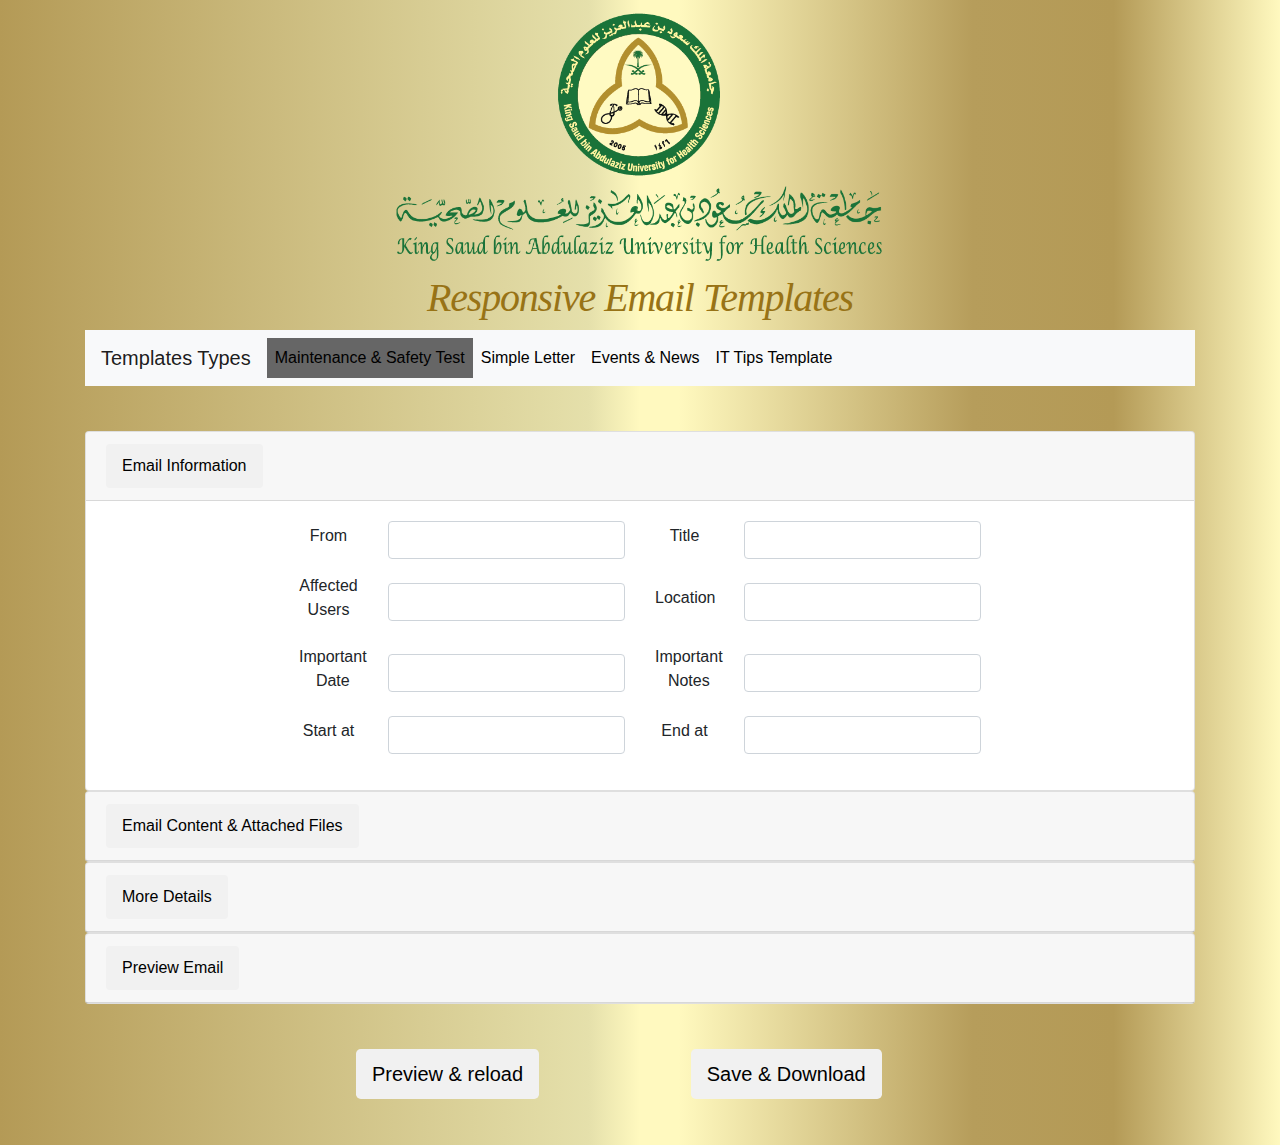
<file: Index.html>
<!doctype html>
<html lang="en">
  <head>
    <!-- Required meta tags -->
    <meta charset="utf-8">
    <meta name="viewport" content="width=device-width, initial-scale=1, shrink-to-fit=no">

    <!-- Bootstrap CSS -->
    <link rel="stylesheet" href="https://maxcdn.bootstrapcdn.com/bootstrap/4.0.0/css/bootstrap.min.css" integrity="sha384-Gn5384xqQ1aoWXA+058RXPxPg6fy4IWvTNh0E263XmFcJlSAwiGgFAW/dAiS6JXm" crossorigin="anonymous">
    <link rel="stylesheet" type="text/css" href="css/AllStyle.css">
    <title>KSAU-HS Email Templates</title>



  </head>
  <body>

    <!-- Optional JavaScript -->
    <!-- jQuery first, then Popper.js, then Bootstrap JS -->
        <script src="https://code.jquery.com/jquery-3.2.1.slim.min.js" integrity="sha384-KJ3o2DKtIkvYIK3UENzmM7KCkRr/rE9/Qpg6aAZGJwFDMVNA/GpGFF93hXpG5KkN" crossorigin="anonymous"></script>
        <script src="https://cdnjs.cloudflare.com/ajax/libs/popper.js/1.12.9/umd/popper.min.js" integrity="sha384-ApNbgh9B+Y1QKtv3Rn7W3mgPxhU9K/ScQsAP7hUibX39j7fakFPskvXusvfa0b4Q" crossorigin="anonymous"></script>
        <script src="https://maxcdn.bootstrapcdn.com/bootstrap/4.0.0/js/bootstrap.min.js" integrity="sha384-JZR6Spejh4U02d8jOt6vLEHfe/JQGiRRSQQxSfFWpi1MquVdAyjUar5+76PVCmYl" crossorigin="anonymous"></script>


                <script type="text/javascript"  src="js/preview_Anouns.js"></script>
               <script type="text/javascript"  src="ckeditor/ckeditor.js"></script>
                <script>
                                  $(document).ready(function(){
                          $('ul li a').click(function(){
                            $('li a').removeClass("active");
                            $(this).addClass("active");
                        });
                        });
                </script>





        <div class="container">
          <div class="row">
              <div class="col-lg-12"><strong style="align-items: center;"><a href="/">
                    <img style="display: Block; width: 45%; margin-left: auto;  margin-right: auto;" src="images\logo.png" />
              </a></strong></div>
          </div>
          <div class="row">
              <div class="col-lg-12"><strong style="align-items: center;">
                <h1 style=" display: flex; align-items: center; justify-content: center; margin-left: auto;  margin-right: auto;" > <em> Responsive Email Templates </em> </h1>
              </a></strong></div>
          </div>

          <div class="row">
            <div class="col-lg-12">
            <nav class="navbar navbar-expand-lg navbar-light bg-light">
              <a class="navbar-brand" href="#">Templates Types</a>
                <button class="navbar-toggler" type="button" data-toggle="collapse" data-target="#navbarNavAltMarkup" aria-controls="navbarNavAltMarkup" aria-expanded="false" aria-label="Toggle navigation">
                  <span class="navbar-toggler-icon"></span>
                </button>
            <div class="collapse navbar-collapse" id="navbarNavAltMarkup">
              <ul class="navbar-nav mr-auto mt-2 mt-lg-0">
                   <li class="nav-item " id="Announcment_Letter" onclick="Choises(this.id)">
                      <a class="nav-item nav-link active" href="#Announcment_Letter" style="color: black">Maintenance & Safety Test</a>
                    </li>
                    <li class="nav-item" id="Event_Invitation" onclick="Choises(this.id)">
                      <a class="nav-item nav-link" href="#Event_Invitation" style="color: black">Simple Letter</a>
                    </li>
                    <li class="nav-item" id="News_Letter" onclick="Choises(this.id)">
                      <a class="nav-item nav-link" href="#News_Letter" style="color: black">Events & News</a>
                    </li>
                    <li class="nav-item" id="IT-Temp" onclick="Choises(this.id)">
                      <a class="nav-item nav-link" href="#IT-Temp" style="color: black">IT Tips Template</a>
                    </li>
                      <!-- <a class="nav-item nav-link" href="#">Disabled</a> -->
               </ul>
                <!-- <span class="navbar-text">
                    More refrence about the templates
                </span> -->
            </div>
          </nav>
        </div>
      </div>

        <div class="row">
            <div class="col-lg-12"><div class="spacer5"></div></div>
        </div>



      <div class="row" id="accordion">
        <div class="col-lg-12">
          <div class="card">
            <div class="card-header" id="headingOne">
              <h5 class="mb-0">
                <button class="btn btn-link" data-toggle="collapse" data-target="#collapseOne" aria-expanded="true" aria-controls="collapseOne">
                  Email Information
                </button>
              </h5>
            </div>

            <div id="collapseOne" class="collapse show" aria-labelledby="headingOne" data-parent="#accordion">
              <div class="card-body">
                <!-- <table>
                  <tr>
                    <div class="form-group">
                        <td><label for="usr">Name  </label></td>
                        <td><input type="text" class="form-control" id="usr"></td>
                      </div>
                        <td><div class="spacer1"></div></td>
                      <div class="form-group">
                        <td><label for="url">URL  </label></td>
                        <td><input type="url" class="form-control" id="URL"></td>
                      </div>
                  </tr>
                  </table> -->
                    <form class="form-horizontal">
                        <div class="form-group" style="align-items: center;">
                          <div class="row" style="display: flex; align-items: center; justify-content: center; margin-left: auto;  margin-right: auto;">
                              <div class="col-lg-1 text-center">  <label for="Department_Name">From</label> </div>
                              <div class="col-xs-1 text-center">  </div>
                              <div class="col-md-3 text-center">  <input type="text" class="form-control" id="Department_Name" placeholder="" value=""> </div>
                              <div class="col-xs-2 text-center">  </div>
                              <div class="col-lg-1 text-center">  <label for="Email_Subject" id="Email_Subject_Label">Title</label> </div>
                              <div class="col-xs-1 text-center">  </div>
                              <div class="col-md-3">  <input type="text" class="form-control"  id="Email_Subject" placeholder="" value=""> </div>
                          </div>

                          <div class="row" id="toHide1"><div class="col-lg-12"><div class="spacer2"></div></div></div>

                          <div class="row" id="toHide2" style="display: flex; align-items: center; justify-content: center; margin-left: auto;  margin-right: auto;">
                              <div class="col-lg-1 text-center">  <label for="Affected_Users" id="Affected_Users_Label">Affected Users</label> </div>
                              <div class="col-xs-1 text-center">  </div>
                              <div class="col-md-3">  <input type="URL" class="form-control"  id="Affected_Users" placeholder="" value=""> </div>
                              <div class="col-xs-2 text-center">  </div>
                              <div class="col-lg-1 text-center">  <label for="Department_Location" id="Department_Location_Label">Location</label> </div>
                              <div class="col-xs-1 text-center">  </div>
                              <div class="col-md-3">  <input type="Text" class="form-control" id="Department_Location" placeholder="" value=""> </div>
                          </div>

                          <div class="row"id="toHide3"><div class="col-lg-12"><div class="spacer2"></div></div></div>

                          <div class="row" id="toHide4" style="display: flex; align-items: center; justify-content: center; margin-left: auto;  margin-right: auto;">
                              <div class="col-lg-1 text-center">  <label for="Important_Date"id="Important_Date_Label">Important Date</label> </div>
                              <div class="col-xs-1 text-center">  </div>
                              <div class="col-md-3">  <input type="text" class="form-control" id="Important_Date" placeholder=" " value=""> </div>
                              <div class="col-xs-2 text-center">  </div>
                              <div class="col-lg-1 text-center">  <label for="RedLines" id="RedLines_Label">Important Notes</label> </div>
                              <div class="col-xs-1 text-center">  </div>
                              <div class="col-md-3">  <input type="URL" class="form-control"  id="RedLines" placeholder=" " value=""> </div>
                          </div>

                          <div class="row" id="toHide5"><div class="col-lg-12"><div class="spacer2"></div></div></div>

                          <div class="row" id="toHide6" style="display: flex; align-items: center; justify-content: center; margin-left: auto;  margin-right: auto;">
                              <div class="col-lg-1 text-center">  <label for="Start_at" id="Start_at_Label">Start at</label> </div>
                              <div class="col-xs-1 text-center">  </div>
                              <div class="col-md-3">  <input type="text" class="form-control" id="Start_at" placeholder=" " value=""> </div>
                              <div class="col-xs-2 text-center">  </div>
                              <div class="col-lg-1 text-center">  <label for="End_at" id="End_at_Label">End at</label> </div>
                              <div class="col-xs-1 text-center">  </div>
                              <div class="col-md-3">  <input type="URL" class="form-control"  id="End_at" placeholder=" " value=""> </div>
                          </div>
                            <div class="row" id="toHide7"style="display: none"><div class="col-lg-12"><div class="spacer2"></div></div></div>

                          <div class="row" id="toHide8" style="display: none; align-items: center; justify-content: center; margin-left: auto;  margin-right: auto;">
                            <div class="col-lg-1 text-center">  <label for="news_image" id="news_image_Label">Event Post</label> </div>
                            <div class="col-xs-1 text-center">  </div>
                            <div class="col-md-3"> <input type="file" class="btn btn-outline-secondary btn-sm form-control-file" id="news_image"></div>
                            <div class="col-xs-1 text-center">  </div>
                          </div>

                        </div>
                    </form>
              </div>
            </div>
          </div>
        </div>
      </div>
  <div class="row" id="accordion">
    <div class="col-lg-12">
          <div class="card">
            <div class="card-header" id="headingTwo">
              <h5 class="mb-0">
                <button class="btn btn-link collapsed" data-toggle="collapse" data-target="#collapseTwo" aria-expanded="false" aria-controls="collapseTwo">
                  Email Content & Attached Files
                </button>
              </h5>
            </div>
            <div id="collapseTwo" class="collapse" aria-labelledby="headingTwo" data-parent="#accordion">
              <div class="card-body">
              <div class="row row align-items-center">
                <div class="col-lg-12">
                    <textarea style="width:100%;height:100%" name="EmailContent" id="EmailContent">

                    </textarea>
                    <script>
                          CKEDITOR.disableAutoInline = false;
                          CKEDITOR.replace( 'EmailContent' );
                    </script>
                </div>
              </div>

            </div>
          </div>
        </div>
      </div>
    </div>
<div class="row" id="accordion">
    <div class="col-lg-12">
      <div class="card">
        <div class="card-header" id="headingThree">
          <h5 class="mb-0">
            <button class="btn btn-link collapsed" data-toggle="collapse" data-target="#collapseThree" aria-expanded="false" aria-controls="collapseThree">
              More Details
            </button>
          </h5>
        </div>
        <div id="collapseThree" class="collapse" aria-labelledby="headingThree" data-parent="#accordion">
          <div class="card-body">
                  <form class="form-horizontal">
                      <div class="form-group" style="align-items: center;">
                        <div class="row" style="display: flex; align-items: center; justify-content: center; margin-left: auto;  margin-right: auto;">
                            <div class="col-lg-1 text-center">  <label for="Department_Address">Email Address</label> </div>
                            <div class="col-xs-1 text-center">  </div>
                            <div class="col-md-3">  <input type="Email" class="form-control" id="Department_Address" placeholder="" value=""> </div>
                            <div class="col-xs-2 text-center">  </div>
                            <div class="col-lg-1 text-center">  <label for="Phone_Number">Phone Ext</label> </div>
                            <div class="col-xs-1 text-center">  </div>
                            <div class="col-md-3">  <input type="text" class="form-control" id="Phone_Number" placeholder="Contact Number or Ext" value=""> </div>
                        </div>

                        <div class="row"><div class="col-lg-12"><div class="spacer2"></div></div></div>

                        <div class="row" style="display: flex; align-items: center; justify-content: center; margin-left: auto;  margin-right: auto;">
                            <div class="col-lg-1 text-center">  <label for="Department_URL" id="Department_URL_Label">URL</label> </div>
                            <div class="col-xs-1 text-center">  </div>
                            <div class="col-md-3 text-center">  <input type="URL" class="form-control"  id="Department_URL" placeholder="" value=""> </div>
                            <div class="col-xs-2 text-center">  </div>
                            <div class="col-lg-1 text-center">  <label for="Twitter_Account">Twitter</label> </div>
                            <div class="col-xs-1 text-center">  </div>
                            <div class="col-md-3">  <input type="URL" class="form-control" id="Twitter_Account" placeholder="" value=""> </div>
                        </div>
                        <div class="row"><div class="col-lg-12"><div class="spacer2"></div></div></div>

                        <div class="row" style="display: flex; align-items: center; justify-content: center; margin-left: auto;  margin-right: auto;">
                          <div class="col-lg-1 text-center">  <label for="Fackbook_Account">Facebook</label> </div>
                          <div class="col-xs-1 text-center">  </div>
                          <div class="col-md-3">  <input type="URL" class="form-control" id="Fackbook_Account" placeholder="" value=""> </div>
                            <div class="col-xs-2 text-center">  </div>
                            <div class="col-lg-1 text-center">  <label for="Youtube_Account">Youtube</label> </div>
                            <div class="col-xs-1 text-center">  </div>
                            <div class="col-md-3">  <input type="URL" class="form-control" id="Youtube_Account" placeholder="" value=""> </div>
                        </div>
                        <!-- <div class="row"><div class="col-lg-12"><div class="spacer2"></div></div></div>

                        <div class="row" style="display: flex; align-items: center; justify-content: center; margin-left: auto;  margin-right: auto;">
                            <div class="col-lg-1 text-center">  <label for="POBox">P.O Box</label> </div>
                            <div class="col-xs-1 text-center">  </div>
                            <div class="col-md-3">  <input type="text" class="form-control" id="POBox" placeholder="" value=""> </div>
                            <div class="col-xs-2 text-center">  </div>
                            <div class="col-lg-1 text-center">  <label for="MailCode">Mail Code</label> </div>
                            <div class="col-xs-1 text-center">  </div>
                            <div class="col-md-3">  <input type="text" class="form-control" id="MailCode" placeholder="" value=""> </div>
                        </div> -->

                      </div>
                  </form>
          </div>
        </div>
      </div>
    </div>
  </div>

  <div class="row" id="accordion">
    <div class="col-lg-12">
          <div class="card">
            <div class="card-header" id="headingFour">
              <h5 class="mb-0">
                <button class="btn btn-link collapsed" data-toggle="collapse" data-target="#collapseFour" aria-expanded="false" aria-controls="collapseFour">
                  Preview Email
                </button>
              </h5>
            </div>
            <div id="collapseFour" class="collapse collapsed" aria-labelledby="headingFour" data-parent="#accordion">
              <div class="card-body">
              <div class="row row align-items-center">
                <div class="col-lg-12">
                    <div style="width:100%" id="Preview_Area">

                    </div>
                    <div class="Email_Style">

                    </div>
                </div>
              </div>

            </div>
          </div>
        </div>
      </div>
    </div>


  <div class="row">
      <div class="col-lg-12"><div class="spacer5"></div></div>
  </div>

  <div class="row" style="align-items: center; justify-content: center; margin-left: auto;  margin-right: auto;">
      <!-- <div class="col-xs-2" style="align-items: center;"></div> -->
      <div class="col-lg-3 text-center">
        <button id="Preview" type="button"  class="btn btn-outline-secondary btn-lg center-block" onclick="Preview()"> Preview & reload </button>
      </div>
      <div class="col-xs-1 text-center"><div class="spacer3"></div></div>
      <div class="col-lg-4 text-center">
        <button id="Save_Download" type="button" class="btn btn-outline-secondary btn-lg center-block " onclick=" download()"> Save & Download </button>
      </div>
      <!-- <div class="col-xs-1 text-center"><div class="spacer3"></div></div>
      <div class="col-lg-3 text-center">
        <button type="button" class="btn btn-outline-secondary btn-lg center-block"> Reset </button>
      </div> -->
  </div>

  <div class="row" >
      <div class="col-lg-12"><div class="spacer5"></div></div>
  </div>
</div>


  </body>
</html>
</file>
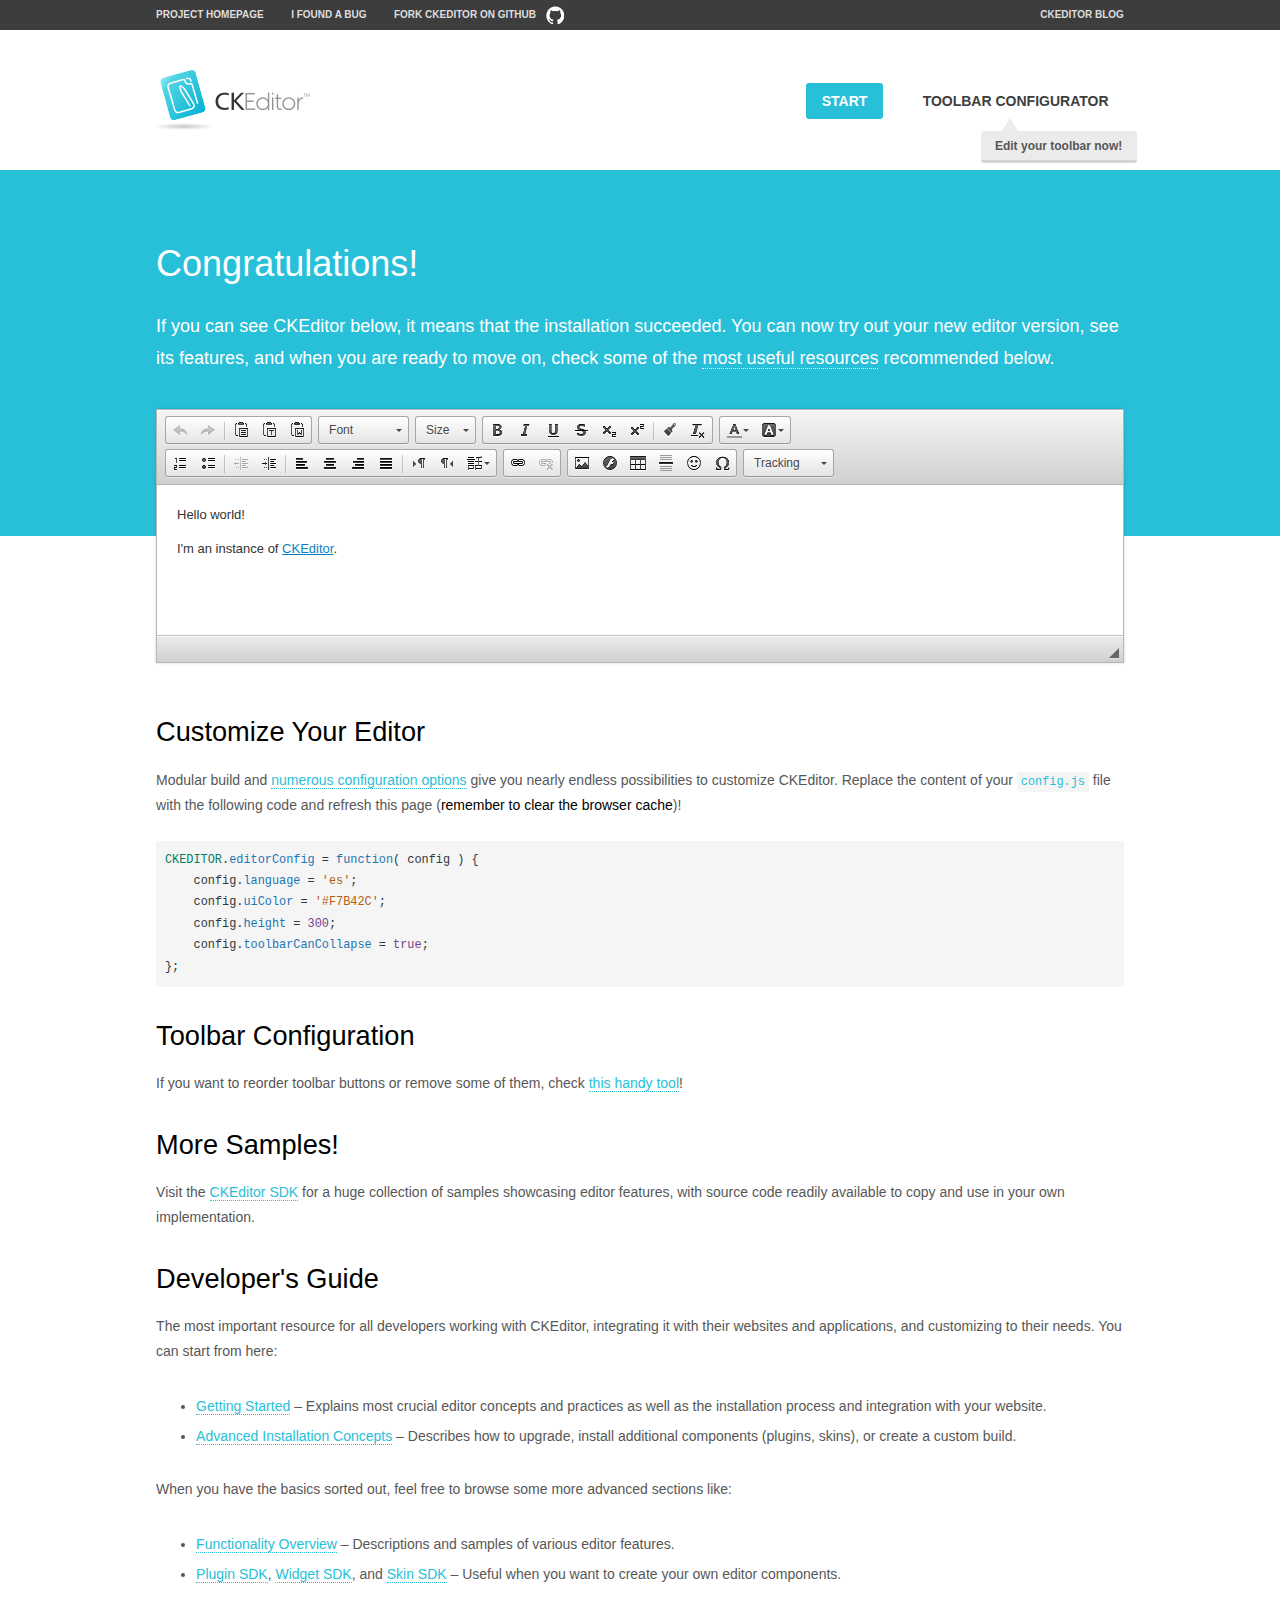
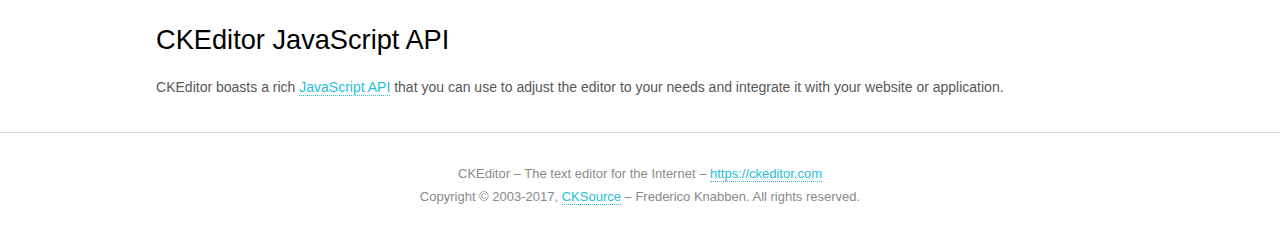
<file: ckeditor/samples/index.html>
<!DOCTYPE html>
<!--
Copyright (c) 2003-2017, CKSource - Frederico Knabben. All rights reserved.
For licensing, see LICENSE.md or https://ckeditor.com/legal/ckeditor-oss-license
-->
<html>
<head>
	<meta charset="utf-8">
	<title>CKEditor Sample</title>
	<script src="../ckeditor.js"></script>
	<script src="js/sample.js"></script>
	<link rel="stylesheet" href="css/samples.css">
	<link rel="stylesheet" href="toolbarconfigurator/lib/codemirror/neo.css">
</head>
<body id="main">

<nav class="navigation-a">
	<div class="grid-container">
		<ul class="navigation-a-left grid-width-70">
			<li><a href="https://ckeditor.com/ckeditor-4/">Project Homepage</a></li>
			<li><a href="https://github.com/ckeditor/ckeditor-dev/issues">I found a bug</a></li>
			<li><a href="http://github.com/ckeditor/ckeditor-dev" class="icon-pos-right icon-navigation-a-github">Fork CKEditor on GitHub</a></li>
		</ul>
		<ul class="navigation-a-right grid-width-30">
			<li><a href="https://ckeditor.com/blog/">CKEditor Blog</a></li>
		</ul>
	</div>
</nav>

<header class="header-a">
	<div class="grid-container">
		<h1 class="header-a-logo grid-width-30">
			<a href="index.html"><img src="img/logo.png" alt="CKEditor Sample"></a>
		</h1>

		<nav class="navigation-b grid-width-70">
			<ul>
				<li><a href="index.html" class="button-a button-a-background">Start</a></li>
				<li><a href="toolbarconfigurator/index.html" class="button-a">Toolbar configurator <span class="balloon-a balloon-a-nw">Edit your toolbar now!</span></a></li>
			</ul>
		</nav>
	</div>
</header>

<main>
	<div class="adjoined-top">
		<div class="grid-container">
			<div class="content grid-width-100">
				<h1>Congratulations!</h1>
				<p>
					If you can see CKEditor below, it means that the installation succeeded.
					You can now try out your new editor version, see its features, and when you are ready to move on, check some of the <a href="#sample-customize">most useful resources</a> recommended below.
				</p>
			</div>
		</div>
	</div>
	<div class="adjoined-bottom">
		<div class="grid-container">
			<div class="grid-width-100">
				<div id="editor">
					<h1>Hello world!</h1>
					<p>I'm an instance of <a href="https://ckeditor.com">CKEditor</a>.</p>
				</div>
			</div>
		</div>
	</div>

	<div class="grid-container">
		<div class="content grid-width-100">
			<section id="sample-customize">
				<h2>Customize Your Editor</h2>
				<p>Modular build and <a href="https://docs.ckeditor.com/ckeditor4/docs/#!/guide/dev_configuration">numerous configuration options</a> give you nearly endless possibilities to customize CKEditor. Replace the content of your <code><a href="../config.js">config.js</a></code> file with the following code and refresh this page (<strong>remember to clear the browser cache</strong>)!</p>
		<pre class="cm-s-neo CodeMirror"><code><span style="padding-right: 0.1px;"><span class="cm-variable">CKEDITOR</span>.<span class="cm-property">editorConfig</span> <span class="cm-operator">=</span> <span class="cm-keyword">function</span>( <span class="cm-def">config</span> ) {</span>
<span style="padding-right: 0.1px;"><span class="cm-tab">	</span><span class="cm-variable-2">config</span>.<span class="cm-property">language</span> <span class="cm-operator">=</span> <span class="cm-string">'es'</span>;</span>
<span style="padding-right: 0.1px;"><span class="cm-tab">	</span><span class="cm-variable-2">config</span>.<span class="cm-property">uiColor</span> <span class="cm-operator">=</span> <span class="cm-string">'#F7B42C'</span>;</span>
<span style="padding-right: 0.1px;"><span class="cm-tab">	</span><span class="cm-variable-2">config</span>.<span class="cm-property">height</span> <span class="cm-operator">=</span> <span class="cm-number">300</span>;</span>
<span style="padding-right: 0.1px;"><span class="cm-tab">	</span><span class="cm-variable-2">config</span>.<span class="cm-property">toolbarCanCollapse</span> <span class="cm-operator">=</span> <span class="cm-atom">true</span>;</span>
<span style="padding-right: 0.1px;">};</span></code></pre>
			</section>

			<section>
				<h2>Toolbar Configuration</h2>
				<p>If you want to reorder toolbar buttons or remove some of them, check <a href="toolbarconfigurator/index.html">this handy tool</a>!</p>
			</section>

			<section>
				<h2>More Samples!</h2>
				<p>Visit the <a href="https://sdk.ckeditor.com">CKEditor SDK</a> for a huge collection of samples showcasing editor features, with source code readily available to copy and use in your own implementation.</p>
			</section>

			<section>
				<h2>Developer's Guide</h2>
				<p>The most important resource for all developers working with CKEditor, integrating it with their websites and applications, and customizing to their needs. You can start from here:</p>
				<ul>
					<li><a href="https://docs.ckeditor.com/ckeditor4/docs/#!/guide/dev_installation">Getting Started</a> &ndash; Explains most crucial editor concepts and practices as well as the installation process and integration with your website.</li>
					<li><a href="https://docs.ckeditor.com/ckeditor4/docs/#!/guide/dev_advanced_installation">Advanced Installation Concepts</a> &ndash; Describes how to upgrade, install additional components (plugins, skins), or create a custom build.</li>
				</ul>
					<p>When you have the basics sorted out, feel free to browse some more advanced sections like:</p>
				<ul>
					<li><a href="https://docs.ckeditor.com/ckeditor4/docs/#!/guide/dev_features">Functionality Overview</a> &ndash; Descriptions and samples of various editor features.</li>
					<li><a href="https://docs.ckeditor.com/ckeditor4/docs/#!/guide/plugin_sdk_intro">Plugin SDK</a>, <a href="https://docs.ckeditor.com/ckeditor4/docs/#!/guide/widget_sdk_intro">Widget SDK</a>, and <a href="https://docs.ckeditor.com/ckeditor4/docs/#!/guide/skin_sdk_intro">Skin SDK</a> &ndash; Useful when you want to create your own editor components.</li>
				</ul>
			</section>

			<section>
				<h2>CKEditor JavaScript API</h2>
				<p>CKEditor boasts a rich <a href="https://docs.ckeditor.com/ckeditor4/docs/#!/api">JavaScript API</a> that you can use to adjust the editor to your needs and integrate it with your website or application.</p>
			</section>
		</div>
	</div>
</main>

<footer class="footer-a grid-container">
	<div class="grid-container">
		<p class="grid-width-100">
			CKEditor &ndash; The text editor for the Internet &ndash; <a class="samples" href="https://ckeditor.com/">https://ckeditor.com</a>
		</p>
		<p class="grid-width-100" id="copy">
			Copyright &copy; 2003-2017, <a class="samples" href="https://cksource.com/">CKSource</a> &ndash; Frederico Knabben. All rights reserved.
		</p>
	</div>
</footer>
<script>
	initSample();
</script>

</body>
</html>
</file>
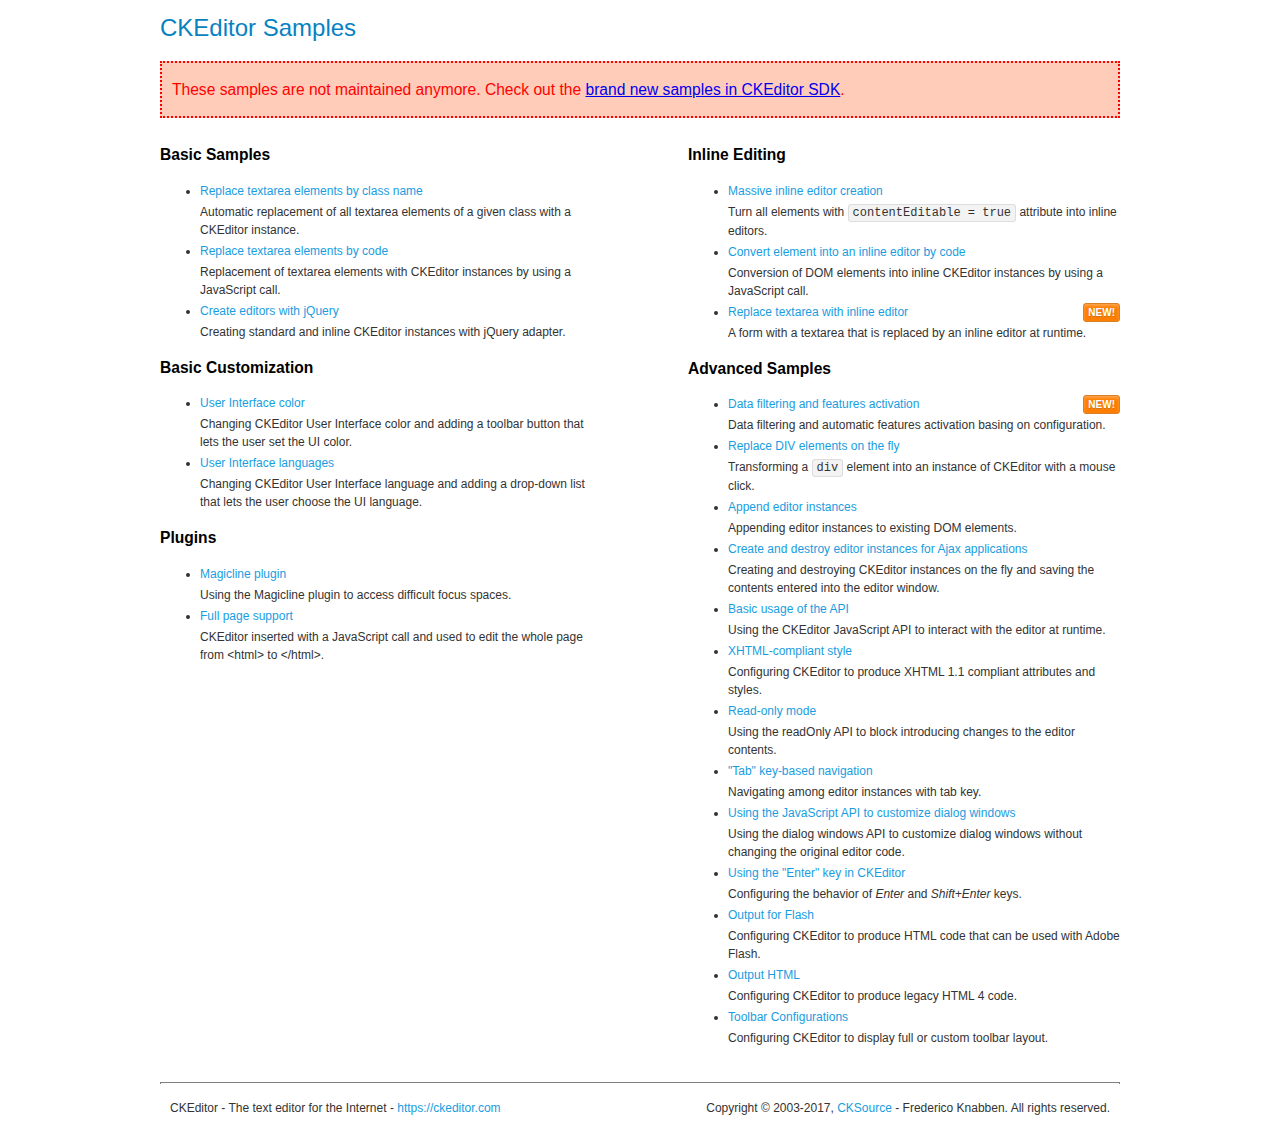
<file: ckeditor/samples/old/index.html>
<!DOCTYPE html>
<!--
Copyright (c) 2003-2017, CKSource - Frederico Knabben. All rights reserved.
For licensing, see LICENSE.md or https://ckeditor.com/legal/ckeditor-oss-license
-->
<html>
<head>
	<meta charset="utf-8">
	<title>CKEditor Samples</title>
	<link rel="stylesheet" href="sample.css">
</head>
<body>
	<h1 class="samples">
		CKEditor Samples
	</h1>
	<div class="warning deprecated">
		These samples are not maintained anymore. Check out the <a href="https://sdk.ckeditor.com/">brand new samples in CKEditor SDK</a>.
	</div>
	<div class="twoColumns">
		<div class="twoColumnsLeft">
			<h2 class="samples">
				Basic Samples
			</h2>
			<dl class="samples">
				<dt><a class="samples" href="replacebyclass.html">Replace textarea elements by class name</a></dt>
				<dd>Automatic replacement of all textarea elements of a given class with a CKEditor instance.</dd>

				<dt><a class="samples" href="replacebycode.html">Replace textarea elements by code</a></dt>
				<dd>Replacement of textarea elements with CKEditor instances by using a JavaScript call.</dd>

				<dt><a class="samples" href="jquery.html">Create editors with jQuery</a></dt>
				<dd>Creating standard and inline CKEditor instances with jQuery adapter.</dd>
			</dl>

			<h2 class="samples">
				Basic Customization
			</h2>
			<dl class="samples">
				<dt><a class="samples" href="uicolor.html">User Interface color</a></dt>
				<dd>Changing CKEditor User Interface color and adding a toolbar button that lets the user set the UI color.</dd>

				<dt><a class="samples" href="uilanguages.html">User Interface languages</a></dt>
				<dd>Changing CKEditor User Interface language and adding a drop-down list that lets the user choose the UI language.</dd>
			</dl>


			<h2 class="samples">Plugins</h2>
<dl class="samples">
<dt><a class="samples" href="magicline/magicline.html">Magicline plugin</a></dt>
<dd>Using the Magicline plugin to access difficult focus spaces.</dd>

<dt><a class="samples" href="wysiwygarea/fullpage.html">Full page support</a></dt>
<dd>CKEditor inserted with a JavaScript call and used to edit the whole page from &lt;html&gt; to &lt;/html&gt;.</dd>
</dl>
		</div>
		<div class="twoColumnsRight">
			<h2 class="samples">
				Inline Editing
			</h2>
			<dl class="samples">
				<dt><a class="samples" href="inlineall.html">Massive inline editor creation</a></dt>
				<dd>Turn all elements with <code>contentEditable = true</code> attribute into inline editors.</dd>

				<dt><a class="samples" href="inlinebycode.html">Convert element into an inline editor by code</a></dt>
				<dd>Conversion of DOM elements into inline CKEditor instances by using a JavaScript call.</dd>

				<dt><a class="samples" href="inlinetextarea.html">Replace textarea with inline editor</a> <span class="new">New!</span></dt>
				<dd>A form with a textarea that is replaced by an inline editor at runtime.</dd>

				
			</dl>

			<h2 class="samples">
				Advanced Samples
			</h2>
			<dl class="samples">
				<dt><a class="samples" href="datafiltering.html">Data filtering and features activation</a> <span class="new">New!</span></dt>
				<dd>Data filtering and automatic features activation basing on configuration.</dd>

				<dt><a class="samples" href="divreplace.html">Replace DIV elements on the fly</a></dt>
				<dd>Transforming a <code>div</code> element into an instance of CKEditor with a mouse click.</dd>

				<dt><a class="samples" href="appendto.html">Append editor instances</a></dt>
				<dd>Appending editor instances to existing DOM elements.</dd>

				<dt><a class="samples" href="ajax.html">Create and destroy editor instances for Ajax applications</a></dt>
				<dd>Creating and destroying CKEditor instances on the fly and saving the contents entered into the editor window.</dd>

				<dt><a class="samples" href="api.html">Basic usage of the API</a></dt>
				<dd>Using the CKEditor JavaScript API to interact with the editor at runtime.</dd>

				<dt><a class="samples" href="xhtmlstyle.html">XHTML-compliant style</a></dt>
				<dd>Configuring CKEditor to produce XHTML 1.1 compliant attributes and styles.</dd>

				<dt><a class="samples" href="readonly.html">Read-only mode</a></dt>
				<dd>Using the readOnly API to block introducing changes to the editor contents.</dd>

				<dt><a class="samples" href="tabindex.html">"Tab" key-based navigation</a></dt>
				<dd>Navigating among editor instances with tab key.</dd>


				
<dt><a class="samples" href="dialog/dialog.html">Using the JavaScript API to customize dialog windows</a></dt>
<dd>Using the dialog windows API to customize dialog windows without changing the original editor code.</dd>

<dt><a class="samples" href="enterkey/enterkey.html">Using the &quot;Enter&quot; key in CKEditor</a></dt>
<dd>Configuring the behavior of <em>Enter</em> and <em>Shift+Enter</em> keys.</dd>

<dt><a class="samples" href="htmlwriter/outputforflash.html">Output for Flash</a></dt>
<dd>Configuring CKEditor to produce HTML code that can be used with Adobe Flash.</dd>

<dt><a class="samples" href="htmlwriter/outputhtml.html">Output HTML</a></dt>
<dd>Configuring CKEditor to produce legacy HTML 4 code.</dd>

<dt><a class="samples" href="toolbar/toolbar.html">Toolbar Configurations</a></dt>
<dd>Configuring CKEditor to display full or custom toolbar layout.</dd>

			</dl>
		</div>
	</div>
	<div id="footer">
		<hr>
		<p>
			CKEditor - The text editor for the Internet - <a class="samples" href="https://ckeditor.com/">https://ckeditor.com</a>
		</p>
		<p id="copy">
			Copyright &copy; 2003-2017, <a class="samples" href="https://cksource.com/">CKSource</a> - Frederico Knabben. All rights reserved.
		</p>
	</div>
</body>
</html>
</file>
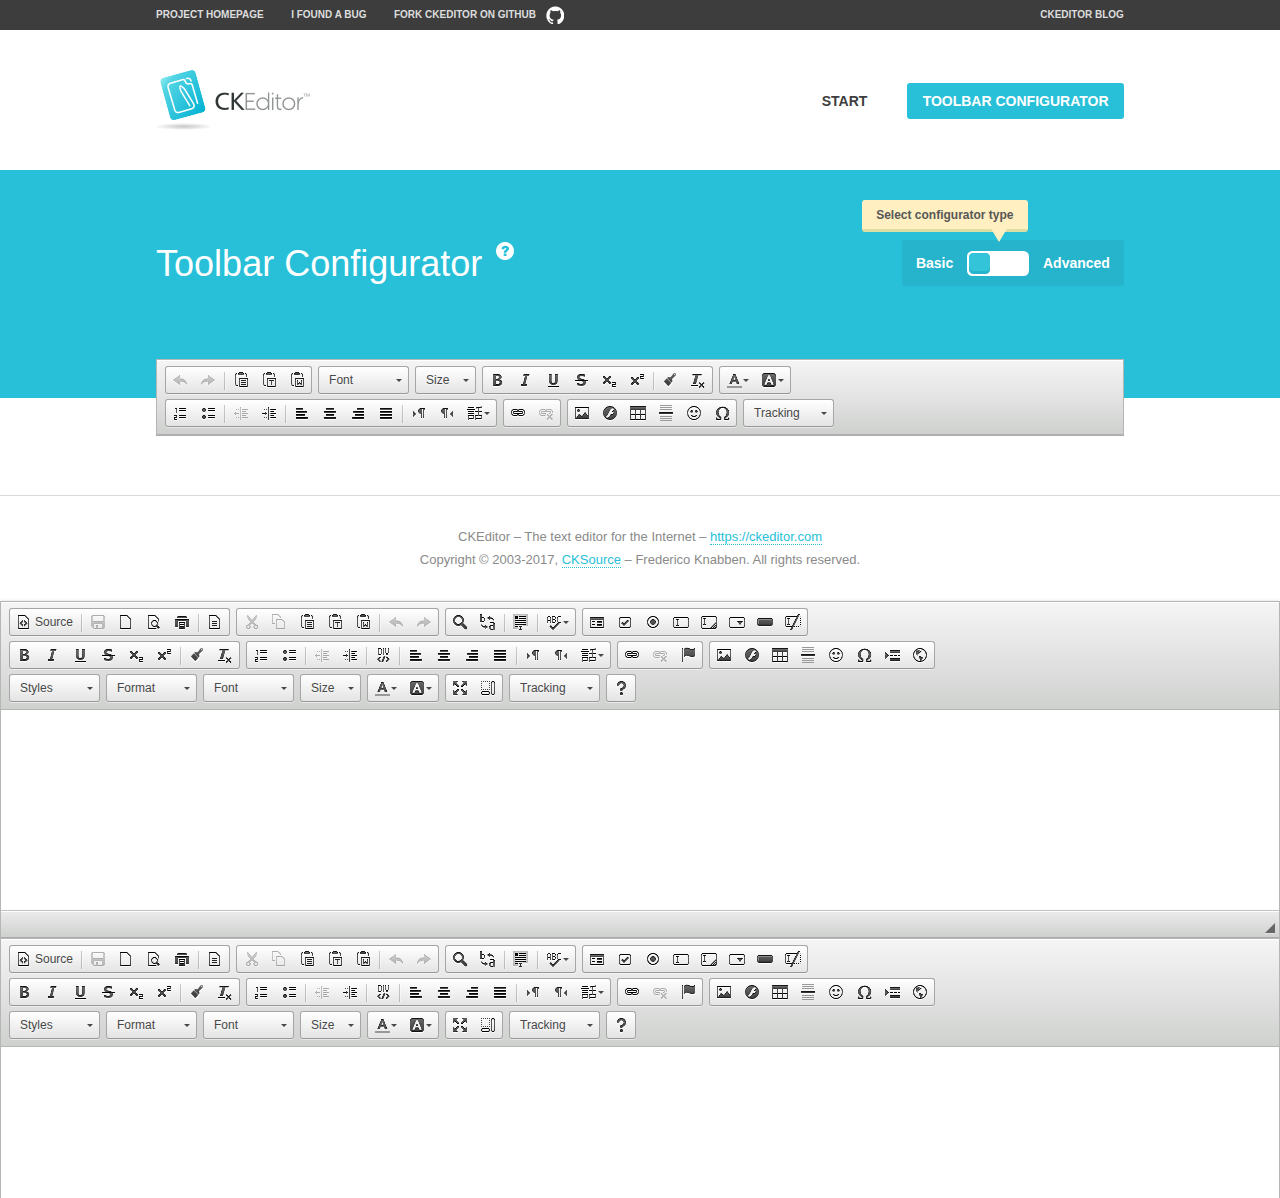
<file: ckeditor/samples/toolbarconfigurator/index.html>
<!DOCTYPE html>
<!--
Copyright (c) 2003-2017, CKSource - Frederico Knabben. All rights reserved.
For licensing, see LICENSE.md or https://ckeditor.com/legal/ckeditor-oss-license
-->
<!--[if IE 8]><html class="ie8"><![endif]-->
<!--[if gt IE 8]><html><![endif]-->
<!--[if !IE]><!--><html><!--<![endif]-->
<head>
	<meta charset="utf-8">
	<title>Toolbar Configurator</title>
	<script src="../../ckeditor.js"></script>
	<script>
		if ( CKEDITOR.env.ie && CKEDITOR.env.version < 9 )
			CKEDITOR.tools.enableHtml5Elements( document );
	</script>
	<link rel="stylesheet" href="lib/codemirror/codemirror.css">
	<link rel="stylesheet" href="lib/codemirror/show-hint.css">
	<link rel="stylesheet" href="lib/codemirror/neo.css">
	<link rel="stylesheet" href="css/fontello.css">
	<link rel="stylesheet" href="../css/samples.css">
</head>
<body id="toolbar">

<nav class="navigation-a">
	<div class="grid-container">
		<ul class="navigation-a-left grid-width-70">
			<li><a href="https://ckeditor.com/ckeditor-4/">Project Homepage</a></li>
			<li><a href="https://github.com/ckeditor/ckeditor-dev/issues">I found a bug</a></li>
			<li><a href="http://github.com/ckeditor/ckeditor-dev" class="icon-pos-right icon-navigation-a-github">Fork CKEditor on GitHub</a></li>
		</ul>
		<ul class="navigation-a-right grid-width-30">
			<li><a href="https://ckeditor.com/blog/">CKEditor Blog</a></li>
		</ul>
	</div>
</nav>

<header class="header-a">
	<div class="grid-container">
		<h1 class="header-a-logo grid-width-30">
			<a href="../index.html"><img src="../img/logo.png" alt="CKEditor Logo"></a>
		</h1>
		<nav class="navigation-b grid-width-70">
			<ul>
				<li><a href="../index.html"  class="button-a">Start</a></li>
				<li><a href="index.html"  class="button-a button-a-background">Toolbar configurator</a></li>
			</ul>
		</nav>
	</div>
</header>

<main>
	<div class="adjoined-top">
		<div class="grid-container">
			<div class="content grid-width-100">
				<div class="grid-container-nested">
					<h1 class="grid-width-60">
						Toolbar Configurator
						<a href="#help-content" type="button" title="Configurator help" id="help" class="button-a button-a-background button-a-no-text icon-pos-left icon-question-mark">Help</a>
					</h1>

					<div class="grid-width-40 grid-switch-magic">
						<div class="switch">
							<span class="balloon-a balloon-a-se">Select configurator type</span>
							<input type="radio" name="radio" data-num="1" id="radio-basic" />
							<input type="radio" name="radio" data-num="2" id="radio-advanced" />
							<label data-for="1" for="radio-basic">Basic</label>
							<span class="switch-inner">
								<span class="handler"></span>
							</span>
							<label data-for="2" for="radio-advanced">Advanced</label>
						</div>
					</div>
				</div>
			</div>
		</div>
	</div>
	<div class="adjoined-bottom">
		<div class="grid-container">
			<div class="grid-width-100">
				<div class="editors-container">
					<div id="editor-basic"></div>
					<div id="editor-advanced"></div>
				</div>
			</div>
		</div>
	</div>

	<div class="grid-container configurator">
		<div class="content grid-width-100">
			<div class="configurator">
				<div>
					<div id="toolbarModifierWrapper"></div>
				</div>
			</div>
		</div>
	</div>

	<div id="help-content">
		<div class="grid-container">
			<div class="grid-width-100">
				<h2>What Am I Doing Here?</h2>

				<div class="grid-container grid-container-nested">
					<div class="basic">
						<div class="grid-width-50">
							<p>Arrange <a href="https://docs.ckeditor.com/ckeditor4/docs/#!/api/CKEDITOR.config-cfg-toolbarGroups">toolbar groups</a>, toggle <a href="https://docs.ckeditor.com/ckeditor4/docs/#!/api/CKEDITOR.config-cfg-removeButtons">button visibility</a> according to your needs and get your toolbar configuration.</p>
							<p>You can replace the content of the <a href="../../config.js"><code>config.js</code></a> file with the generated configuration. If you already set some configuration options you will need to merge both configurations.</p>
						</div>
						<div class="grid-width-50">
							<p>Read more about different ways of <a href="https://docs.ckeditor.com/ckeditor4/docs/#!/guide/dev_configuration">setting configuration</a> and do not forget about <strong>clearing browser cache</strong>.</p>
							<p>Arranging toolbar groups is the recommended way of configuring the toolbar, but if you need more freedom you can use the <a href="#advanced">advanced configurator</a>.</p>
						</div>
					</div>
					<div class="advanced" style="display: none;">
						<div class="grid-width-50">
							<p>With this code editor you can edit your <a href="https://docs.ckeditor.com/ckeditor4/docs/#!/api/CKEDITOR.config-cfg-toolbar">toolbar configuration</a> live.</p>
							<p>You can replace the content of the <a href="../../config.js"><code>config.js</code></a> file with the generated configuration. If you already set some configuration options you will need to merge both configurations.</p>
						</div>
						<div class="grid-width-50">
							<p>Read more about different ways of <a href="https://docs.ckeditor.com/ckeditor4/docs/#!/guide/dev_configuration">setting configuration</a> and do not forget about <strong>clearing browser cache</strong>.</p>
						</div>
					</div>
				</div>

				<p class="grid-container grid-container-nested">
					<button type="button" class="help-content-close grid-width-100 button-a button-a-background">Got it. Let's play!</button>
				</p>
			</div>
		</div>
	</div>
</main>

<footer class="footer-a grid-container">
	<p class="grid-width-100">
		CKEditor &ndash; The text editor for the Internet &ndash; <a class="samples" href="https://ckeditor.com/">https://ckeditor.com</a>
	</p>
	<p class="grid-width-100" id="copy">
		Copyright &copy; 2003-2017, <a class="samples" href="https://cksource.com/">CKSource</a> &ndash; Frederico Knabben. All rights reserved.
	</p>
</footer>

<script src="lib/codemirror/codemirror.js"></script>
<script src="lib/codemirror/javascript.js"></script>
<script src="lib/codemirror/show-hint.js"></script>

<script src="js/fulltoolbareditor.js"></script>
<script src="js/abstracttoolbarmodifier.js"></script>
<script src="js/toolbarmodifier.js"></script>
<script src="js/toolbartextmodifier.js"></script>
<script src="../js/sf.js"></script>

<script>
	( function() {
		'use strict';

		var mode = ( window.location.hash.substr( 1 ) === 'advanced' ) ? 'advanced' : 'basic',
			configuratorSection = CKEDITOR.document.findOne( 'main > .grid-container.configurator' ),
			basicInstruction = CKEDITOR.document.findOne( '#help-content .basic' ),
			advancedInstruction = CKEDITOR.document.findOne( '#help-content .advanced' ),

			// Configurator mode switcher.
			modeSwitchBasic = CKEDITOR.document.getById( 'radio-basic' ),
			modeSwitchAdvanced = CKEDITOR.document.getById( 'radio-advanced' );

		// Initial setup
		function updateSwitcher() {
			if ( mode === 'advanced' ) {
				modeSwitchAdvanced.$.checked = true;
			} else {
				modeSwitchBasic.$.checked = true;
			}
		}

		updateSwitcher();

		CKEDITOR.document.getWindow().on( 'hashchange', function( e ) {
			var hash = window.location.hash.substr( 1 );
			if ( !( hash === 'advanced' || hash === 'basic' ) ) {
				return;
			}
			mode = hash;
			onToolbarsDone( mode );
		} );

		CKEDITOR.document.getWindow().on( 'resize', function() {
			updateToolbar( ( mode === 'basic' ? toolbarModifier : toolbarTextModifier )[ 'editorInstance' ] );
		} );

		function onRefresh( modifier ) {
			modifier = modifier || this;

			if ( mode === 'basic' && modifier instanceof ToolbarConfigurator.ToolbarTextModifier ) {
				return;
			}

			// CodeMirror container becomes visible, so we need to refresh and to avoid rendering problems.
			if ( mode === 'advanced' && modifier instanceof ToolbarConfigurator.ToolbarTextModifier ) {
				modifier.codeContainer.refresh();
			}

			updateToolbar( modifier.editorInstance );
		}

		function updateToolbar( editor ) {
			var editorContainer = editor.container;

			// Not always editor is loaded.
			if ( !editorContainer ) {
				return;
			}

			var displayStyle = editorContainer.getStyle( 'display' );

			editorContainer.setStyle( 'display', 'block' );

			var newHeight = editorContainer.getSize( 'height' );

			var newMarginTop = parseInt( editorContainer.getComputedStyle( 'margin-top' ), 10 );
			newMarginTop = ( isNaN( newMarginTop ) ? 0 : Number( newMarginTop ) );

			var newMarginBottom = parseInt( editorContainer.getComputedStyle( 'margin-bottom' ), 10 );
			newMarginBottom = ( isNaN( newMarginBottom ) ? 0 : Number( newMarginBottom ) );

			var result = newHeight + newMarginTop + newMarginBottom;

			editorContainer.setStyle( 'display', displayStyle );

			editor.container.getAscendant( 'div' ).setStyle( 'height', result + 'px' );
		}

		var toolbarModifier = new ToolbarConfigurator.ToolbarModifier( 'editor-basic' );

		var done = 0;
		toolbarModifier.init( onToolbarInit );
		toolbarModifier.onRefresh = onRefresh;

		CKEDITOR.document.getById( 'toolbarModifierWrapper' ).append( toolbarModifier.mainContainer );

		var toolbarTextModifier = new ToolbarConfigurator.ToolbarTextModifier( 'editor-advanced' );
		toolbarTextModifier.init( onToolbarInit );
		toolbarTextModifier.onRefresh = onRefresh;

		function onToolbarInit() {
			if ( ++done === 2 ) {
				onToolbarsDone();

				positionSticky.watch( CKEDITOR.document.findOne( '.toolbar' ), function() {
					return mode === 'advanced';
				} );
			}
		}

		function onToolbarsDone() {
			if ( mode === 'basic' ) {
				toggleModeBasic( false );
			} else {
				toggleModeAdvanced( false );
			}

			updateSwitcher();

			setTimeout( function() {
				CKEDITOR.document.findOne( '.editors-container' ).addClass( 'active' );
				CKEDITOR.document.findOne( '#toolbarModifierWrapper' ).addClass( 'active' );
			}, 200 );
		}

		CKEDITOR.document.getById( 'toolbarModifierWrapper' ).append( toolbarTextModifier.mainContainer );

		function toogleModeSwitch( onElement, offElement, onModifier, offModifier ) {
			onElement.addClass( 'fancy-button-active' );
			offElement.removeClass( 'fancy-button-active' );

			onModifier.showUI();
			offModifier.hideUI();
		}

		function toggleModeBasic( callOnRefresh ) {
			callOnRefresh = ( callOnRefresh !== false );
			mode = 'basic';
			window.location.hash = '#basic';
			toogleModeSwitch( modeSwitchBasic, modeSwitchAdvanced, toolbarModifier, toolbarTextModifier );

			configuratorSection.removeClass( 'freed-width' );
			basicInstruction.show();
			advancedInstruction.hide();

			callOnRefresh && onRefresh( toolbarModifier );
		}

		function toggleModeAdvanced( callOnRefresh ) {
			callOnRefresh = ( callOnRefresh !== false );
			mode = 'advanced';
			window.location.hash = '#advanced';
			toogleModeSwitch( modeSwitchAdvanced, modeSwitchBasic, toolbarTextModifier, toolbarModifier );

			configuratorSection.addClass( 'freed-width' );
			advancedInstruction.show();
			basicInstruction.hide();

			callOnRefresh && onRefresh( toolbarTextModifier );
		}

		modeSwitchBasic.on( 'click', toggleModeBasic );
		modeSwitchAdvanced.on( 'click', toggleModeAdvanced );

		//
		// Position:sticky for the toolbar.
		//

		// Will make elements behave like they were styled with position:sticky.
		var positionSticky = {
			// Store object: {
			// 		element: CKEDITOR.dom.element, // Element which will float.
			// 		placeholder: CKEDITOR.dom.element, // Placeholder which is place to prevent page bounce.
			// 		isFixed: boolean // Whether element float now.
			// }
			watched: [],

			active: [],

			staticContainer: null,

			init: function() {
				var element = CKEDITOR.dom.element.createFromHtml(
					'<div class="staticContainer">' +
						'<div class="grid-container" >' +
							'<div class="grid-width-100">' +
								'<div class="inner"></div>' +
							'</div>' +
						'</div>' +
					'</div>' );

				this.staticContainer = element.findOne( '.inner' );

				CKEDITOR.document.getBody().append( element );
			},

			watch: function( element, preventFunc ) {
				this.watched.push( {
					element: element,
					placeholder: new CKEDITOR.dom.element( 'div' ),
					isFixed: false,
					preventFunc: preventFunc
				} );
			},

			checkAll: function() {
				for ( var i = 0; i < this.watched.length; i++ ) {
					this.check( this.watched[ i ] );
				}
			},

			check: function( element ) {
				var isFixed = element.isFixed;
				var shouldBeFixed = this.shouldBeFixed( element );

				// Nothing to be done.
				if ( isFixed === shouldBeFixed ) {
					return;
				}

				var placeholder = element.placeholder;

				if ( isFixed ) {
					// Unfixing.

					element.element.insertBefore( placeholder );
					placeholder.remove();

					element.element.removeStyle( 'margin' );

					this.active.splice( CKEDITOR.tools.indexOf( this.active, element ), 1 );

				} else {
					// Fixing.
					placeholder.setStyle( 'width', element.element.getSize( 'width' ) + 'px' );
					placeholder.setStyle( 'height', element.element.getSize( 'height' ) + 'px' );
					placeholder.setStyle( 'margin-bottom', element.element.getComputedStyle( 'margin-bottom' ) );
					placeholder.setStyle( 'display', element.element.getComputedStyle( 'display' ) );
					placeholder.insertAfter( element.element );

					this.staticContainer.append( element.element );

					this.active.push( element );
				}

				element.isFixed = !element.isFixed;
			},

			shouldBeFixed: function( element ) {
				if ( element.preventFunc && element.preventFunc() ) {
					return false;
				}

				// If element is already fixed we are checking it's placeholder.
				var related = ( element.isFixed ? element.placeholder : element.element ),
					clientRect = related.$.getBoundingClientRect(),
					staticHeight = this.staticContainer.getSize('height' ),
					elemHeight = element.element.getSize( 'height' );

				if ( element.isFixed ) {
					return ( clientRect.top + elemHeight < staticHeight );
				} else {
					return ( clientRect.top < staticHeight );
				}
			}
		};

		positionSticky.init();

		CKEDITOR.document.getWindow().on( 'scroll',
			new CKEDITOR.tools.eventsBuffer( 100, positionSticky.checkAll, positionSticky ).input
		);

		// Make the toolbar sticky.
		positionSticky.watch( CKEDITOR.document.findOne( '.editors-container' ) );

		// Help button and help-content.
		( function() {
			var helpButton = CKEDITOR.document.getById( 'help' ),
				helpContent = CKEDITOR.document.getById( 'help-content' );

			// Don't show help button on IE8 because it's unsupported by Pico Modal.
			if ( CKEDITOR.env.ie && CKEDITOR.env.version == 8 ) {
				helpButton.hide();
			} else {
				// Display help modal when the button is clicked.
				helpButton.on( 'click', function( evt ) {
					SF.modal( {
						// Clone modal content from DOM.
						content: helpContent.getHtml(),

						afterCreate: function( modal ) {
							// Enable modal content button to close the modal.
							new CKEDITOR.dom.element( modal.modalElem() ).findOne( '.help-content-close' ).once( 'click', modal.close );
						}
					} ).show();
				} );
			}
		} )();
	} )();
</script>
</body>
</html>
</file>
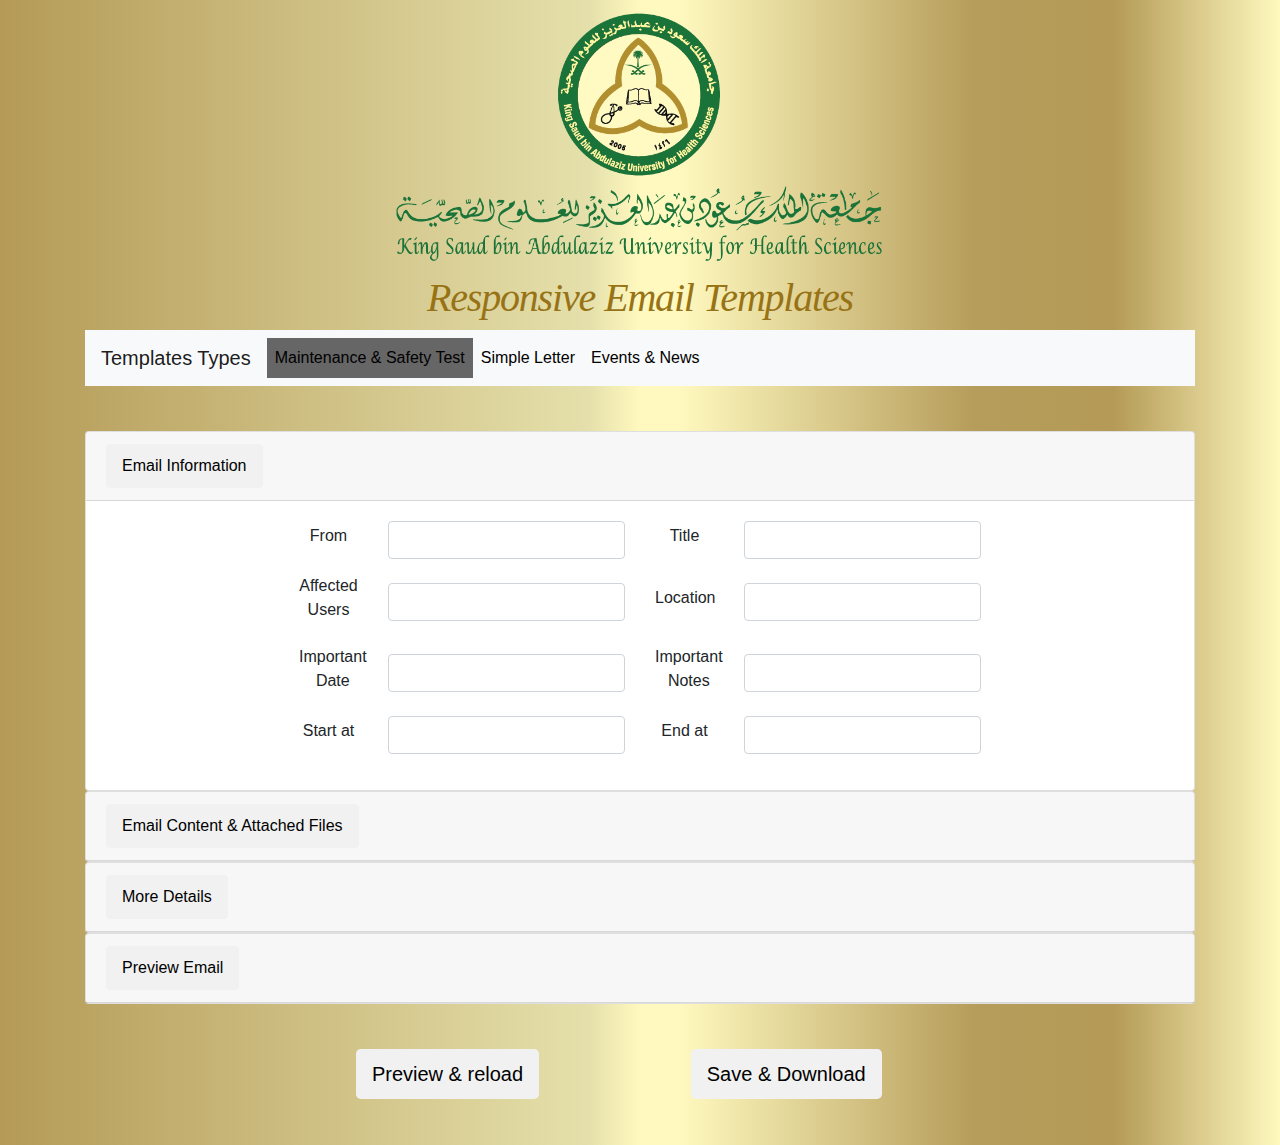
<file: main.html>
<!doctype html>
<html lang="en">
  <head>
    <!-- Required meta tags -->
    <meta charset="utf-8">
    <meta name="viewport" content="width=device-width, initial-scale=1, shrink-to-fit=no">

    <!-- Bootstrap CSS -->
    <link rel="stylesheet" href="https://maxcdn.bootstrapcdn.com/bootstrap/4.0.0/css/bootstrap.min.css" integrity="sha384-Gn5384xqQ1aoWXA+058RXPxPg6fy4IWvTNh0E263XmFcJlSAwiGgFAW/dAiS6JXm" crossorigin="anonymous">
    <link rel="stylesheet" type="text/css" href="css/AllStyle.css">
    <title>KSAU-HS Email Templates</title>



  </head>
  <body>

    <!-- Optional JavaScript -->
    <!-- jQuery first, then Popper.js, then Bootstrap JS -->
        <script src="https://code.jquery.com/jquery-3.2.1.slim.min.js" integrity="sha384-KJ3o2DKtIkvYIK3UENzmM7KCkRr/rE9/Qpg6aAZGJwFDMVNA/GpGFF93hXpG5KkN" crossorigin="anonymous"></script>
        <script src="https://cdnjs.cloudflare.com/ajax/libs/popper.js/1.12.9/umd/popper.min.js" integrity="sha384-ApNbgh9B+Y1QKtv3Rn7W3mgPxhU9K/ScQsAP7hUibX39j7fakFPskvXusvfa0b4Q" crossorigin="anonymous"></script>
        <script src="https://maxcdn.bootstrapcdn.com/bootstrap/4.0.0/js/bootstrap.min.js" integrity="sha384-JZR6Spejh4U02d8jOt6vLEHfe/JQGiRRSQQxSfFWpi1MquVdAyjUar5+76PVCmYl" crossorigin="anonymous"></script>


                <script type="text/javascript"  src="js/preview_Anouns.js"></script>
               <script type="text/javascript"  src="ckeditor/ckeditor.js"></script>
                <script>
                                  $(document).ready(function(){
                          $('ul li a').click(function(){
                            $('li a').removeClass("active");
                            $(this).addClass("active");
                        });
                        });
                </script>





        <div class="container">
          <div class="row">
              <div class="col-lg-12"><strong style="align-items: center;"><a href="/">
                    <img style="display: Block; width: 45%; margin-left: auto;  margin-right: auto;" src="images\logo.png" />
              </a></strong></div>
          </div>
          <div class="row">
              <div class="col-lg-12"><strong style="align-items: center;">
                <h1 style=" display: flex; align-items: center; justify-content: center; margin-left: auto;  margin-right: auto;" > <em> Responsive Email Templates </em> </h1>
              </a></strong></div>
          </div>

          <div class="row">
            <div class="col-lg-12">
            <nav class="navbar navbar-expand-lg navbar-light bg-light">
              <a class="navbar-brand" href="#">Templates Types</a>
                <button class="navbar-toggler" type="button" data-toggle="collapse" data-target="#navbarNavAltMarkup" aria-controls="navbarNavAltMarkup" aria-expanded="false" aria-label="Toggle navigation">
                  <span class="navbar-toggler-icon"></span>
                </button>
            <div class="collapse navbar-collapse" id="navbarNavAltMarkup">
              <ul class="navbar-nav mr-auto mt-2 mt-lg-0">
                   <li class="nav-item " id="Announcment_Letter" onclick="Choises(this.id)">
                      <a class="nav-item nav-link active" href="#Announcment_Letter" style="color: black">Maintenance & Safety Test</a>
                    </li>
                    <li class="nav-item" id="Event_Invitation" onclick="Choises(this.id)">
                      <a class="nav-item nav-link" href="#Event_Invitation" style="color: black">Simple Letter</a>
                    </li>
                    <li class="nav-item" id="News_Letter" onclick="Choises(this.id)">
                      <a class="nav-item nav-link" href="#News_Letter" style="color: black">Events & News</a>
                    </li>
                      <!-- <a class="nav-item nav-link" href="#">Disabled</a> -->
               </ul>
                <!-- <span class="navbar-text">
                    More refrence about the templates
                </span> -->
            </div>
          </nav>
        </div>
      </div>

        <div class="row">
            <div class="col-lg-12"><div class="spacer5"></div></div>
        </div>



      <div class="row" id="accordion">
        <div class="col-lg-12">
          <div class="card">
            <div class="card-header" id="headingOne">
              <h5 class="mb-0">
                <button class="btn btn-link" data-toggle="collapse" data-target="#collapseOne" aria-expanded="true" aria-controls="collapseOne">
                  Email Information
                </button>
              </h5>
            </div>

            <div id="collapseOne" class="collapse show" aria-labelledby="headingOne" data-parent="#accordion">
              <div class="card-body">
                <!-- <table>
                  <tr>
                    <div class="form-group">
                        <td><label for="usr">Name  </label></td>
                        <td><input type="text" class="form-control" id="usr"></td>
                      </div>
                        <td><div class="spacer1"></div></td>
                      <div class="form-group">
                        <td><label for="url">URL  </label></td>
                        <td><input type="url" class="form-control" id="URL"></td>
                      </div>
                  </tr>
                  </table> -->
                    <form class="form-horizontal">
                        <div class="form-group" style="align-items: center;">
                          <div class="row" style="display: flex; align-items: center; justify-content: center; margin-left: auto;  margin-right: auto;">
                              <div class="col-lg-1 text-center">  <label for="Department_Name">From</label> </div>
                              <div class="col-xs-1 text-center">  </div>
                              <div class="col-md-3 text-center">  <input type="text" class="form-control" id="Department_Name" placeholder="" value=""> </div>
                              <div class="col-xs-2 text-center">  </div>
                              <div class="col-lg-1 text-center">  <label for="Email_Subject" id="Email_Subject_Label">Title</label> </div>
                              <div class="col-xs-1 text-center">  </div>
                              <div class="col-md-3">  <input type="text" class="form-control"  id="Email_Subject" placeholder="" value=""> </div>
                          </div>

                          <div class="row" id="toHide1"><div class="col-lg-12"><div class="spacer2"></div></div></div>

                          <div class="row" id="toHide2" style="display: flex; align-items: center; justify-content: center; margin-left: auto;  margin-right: auto;">
                              <div class="col-lg-1 text-center">  <label for="Affected_Users" id="Affected_Users_Label">Affected Users</label> </div>
                              <div class="col-xs-1 text-center">  </div>
                              <div class="col-md-3">  <input type="URL" class="form-control"  id="Affected_Users" placeholder="" value=""> </div>
                              <div class="col-xs-2 text-center">  </div>
                              <div class="col-lg-1 text-center">  <label for="Department_Location" id="Department_Location_Label">Location</label> </div>
                              <div class="col-xs-1 text-center">  </div>
                              <div class="col-md-3">  <input type="Text" class="form-control" id="Department_Location" placeholder="" value=""> </div>
                          </div>

                          <div class="row"id="toHide3"><div class="col-lg-12"><div class="spacer2"></div></div></div>

                          <div class="row" id="toHide4" style="display: flex; align-items: center; justify-content: center; margin-left: auto;  margin-right: auto;">
                              <div class="col-lg-1 text-center">  <label for="Important_Date"id="Important_Date_Label">Important Date</label> </div>
                              <div class="col-xs-1 text-center">  </div>
                              <div class="col-md-3">  <input type="text" class="form-control" id="Important_Date" placeholder=" " value=""> </div>
                              <div class="col-xs-2 text-center">  </div>
                              <div class="col-lg-1 text-center">  <label for="RedLines" id="RedLines_Label">Important Notes</label> </div>
                              <div class="col-xs-1 text-center">  </div>
                              <div class="col-md-3">  <input type="URL" class="form-control"  id="RedLines" placeholder=" " value=""> </div>
                          </div>

                          <div class="row" id="toHide5"><div class="col-lg-12"><div class="spacer2"></div></div></div>

                          <div class="row" id="toHide6" style="display: flex; align-items: center; justify-content: center; margin-left: auto;  margin-right: auto;">
                              <div class="col-lg-1 text-center">  <label for="Start_at" id="Start_at_Label">Start at</label> </div>
                              <div class="col-xs-1 text-center">  </div>
                              <div class="col-md-3">  <input type="text" class="form-control" id="Start_at" placeholder=" " value=""> </div>
                              <div class="col-xs-2 text-center">  </div>
                              <div class="col-lg-1 text-center">  <label for="End_at" id="End_at_Label">End at</label> </div>
                              <div class="col-xs-1 text-center">  </div>
                              <div class="col-md-3">  <input type="URL" class="form-control"  id="End_at" placeholder=" " value=""> </div>
                          </div>
                            <div class="row" id="toHide7"style="display: none"><div class="col-lg-12"><div class="spacer2"></div></div></div>

                          <div class="row" id="toHide8" style="display: none; align-items: center; justify-content: center; margin-left: auto;  margin-right: auto;">
                            <div class="col-lg-1 text-center">  <label for="news_image" id="news_image_Label">Event Post</label> </div>
                            <div class="col-xs-1 text-center">  </div>
                            <div class="col-md-3"> <input type="file" class="btn btn-outline-secondary btn-sm form-control-file" id="news_image"></div>
                            <div class="col-xs-1 text-center">  </div>
                          </div>

                        </div>
                    </form>
              </div>
            </div>
          </div>
        </div>
      </div>
  <div class="row" id="accordion">
    <div class="col-lg-12">
          <div class="card">
            <div class="card-header" id="headingTwo">
              <h5 class="mb-0">
                <button class="btn btn-link collapsed" data-toggle="collapse" data-target="#collapseTwo" aria-expanded="false" aria-controls="collapseTwo">
                  Email Content & Attached Files
                </button>
              </h5>
            </div>
            <div id="collapseTwo" class="collapse" aria-labelledby="headingTwo" data-parent="#accordion">
              <div class="card-body">
              <div class="row row align-items-center">
                <div class="col-lg-12">
                    <textarea style="width:100%" name="EmailContent" id="EmailContent">

                    </textarea>
                    <script>
                          CKEDITOR.disableAutoInline = false;
                          CKEDITOR.replace( 'EmailContent' );
                    </script>
                </div>
              </div>

            </div>
          </div>
        </div>
      </div>
    </div>
<div class="row" id="accordion">
    <div class="col-lg-12">
      <div class="card">
        <div class="card-header" id="headingThree">
          <h5 class="mb-0">
            <button class="btn btn-link collapsed" data-toggle="collapse" data-target="#collapseThree" aria-expanded="false" aria-controls="collapseThree">
              More Details
            </button>
          </h5>
        </div>
        <div id="collapseThree" class="collapse" aria-labelledby="headingThree" data-parent="#accordion">
          <div class="card-body">
                  <form class="form-horizontal">
                      <div class="form-group" style="align-items: center;">
                        <div class="row" style="display: flex; align-items: center; justify-content: center; margin-left: auto;  margin-right: auto;">
                            <div class="col-lg-1 text-center">  <label for="Department_Address">Email Address</label> </div>
                            <div class="col-xs-1 text-center">  </div>
                            <div class="col-md-3">  <input type="Email" class="form-control" id="Department_Address" placeholder="" value=""> </div>
                            <div class="col-xs-2 text-center">  </div>
                            <div class="col-lg-1 text-center">  <label for="Phone_Number">Phone Ext</label> </div>
                            <div class="col-xs-1 text-center">  </div>
                            <div class="col-md-3">  <input type="text" class="form-control" id="Phone_Number" placeholder="Contact Number or Ext" value=""> </div>
                        </div>

                        <div class="row"><div class="col-lg-12"><div class="spacer2"></div></div></div>

                        <div class="row" style="display: flex; align-items: center; justify-content: center; margin-left: auto;  margin-right: auto;">
                            <div class="col-lg-1 text-center">  <label for="Department_URL" id="Department_URL_Label">URL</label> </div>
                            <div class="col-xs-1 text-center">  </div>
                            <div class="col-md-3 text-center">  <input type="URL" class="form-control"  id="Department_URL" placeholder="" value=""> </div>
                            <div class="col-xs-2 text-center">  </div>
                            <div class="col-lg-1 text-center">  <label for="Twitter_Account">Twitter</label> </div>
                            <div class="col-xs-1 text-center">  </div>
                            <div class="col-md-3">  <input type="URL" class="form-control" id="Twitter_Account" placeholder="" value=""> </div>
                        </div>
                        <div class="row"><div class="col-lg-12"><div class="spacer2"></div></div></div>

                        <div class="row" style="display: flex; align-items: center; justify-content: center; margin-left: auto;  margin-right: auto;">
                          <div class="col-lg-1 text-center">  <label for="Fackbook_Account">Facebook</label> </div>
                          <div class="col-xs-1 text-center">  </div>
                          <div class="col-md-3">  <input type="URL" class="form-control" id="Fackbook_Account" placeholder="" value=""> </div>
                            <div class="col-xs-2 text-center">  </div>
                            <div class="col-lg-1 text-center">  <label for="Youtube_Account">Youtube</label> </div>
                            <div class="col-xs-1 text-center">  </div>
                            <div class="col-md-3">  <input type="URL" class="form-control" id="Youtube_Account" placeholder="" value=""> </div>
                        </div>
                        <!-- <div class="row"><div class="col-lg-12"><div class="spacer2"></div></div></div>

                        <div class="row" style="display: flex; align-items: center; justify-content: center; margin-left: auto;  margin-right: auto;">
                            <div class="col-lg-1 text-center">  <label for="POBox">P.O Box</label> </div>
                            <div class="col-xs-1 text-center">  </div>
                            <div class="col-md-3">  <input type="text" class="form-control" id="POBox" placeholder="" value=""> </div>
                            <div class="col-xs-2 text-center">  </div>
                            <div class="col-lg-1 text-center">  <label for="MailCode">Mail Code</label> </div>
                            <div class="col-xs-1 text-center">  </div>
                            <div class="col-md-3">  <input type="text" class="form-control" id="MailCode" placeholder="" value=""> </div>
                        </div> -->

                      </div>
                  </form>
          </div>
        </div>
      </div>
    </div>
  </div>

  <div class="row" id="accordion">
    <div class="col-lg-12">
          <div class="card">
            <div class="card-header" id="headingFour">
              <h5 class="mb-0">
                <button class="btn btn-link collapsed" data-toggle="collapse" data-target="#collapseFour" aria-expanded="false" aria-controls="collapseFour">
                  Preview Email
                </button>
              </h5>
            </div>
            <div id="collapseFour" class="collapse collapsed" aria-labelledby="headingFour" data-parent="#accordion">
              <div class="card-body">
              <div class="row row align-items-center">
                <div class="col-lg-12">
                    <div style="width:100%" id="Preview_Area">

                    </div>
                    <div class="Email_Style">

                    </div>
                </div>
              </div>

            </div>
          </div>
        </div>
      </div>
    </div>


  <div class="row">
      <div class="col-lg-12"><div class="spacer5"></div></div>
  </div>

  <div class="row" style="align-items: center; justify-content: center; margin-left: auto;  margin-right: auto;">
      <!-- <div class="col-xs-2" style="align-items: center;"></div> -->
      <div class="col-lg-3 text-center">
        <button id="Preview" type="button"  class="btn btn-outline-secondary btn-lg center-block" onclick="Preview()"> Preview & reload </button>
      </div>
      <div class="col-xs-1 text-center"><div class="spacer3"></div></div>
      <div class="col-lg-4 text-center">
        <button id="Save_Download" type="button" class="btn btn-outline-secondary btn-lg center-block " onclick=" download()"> Save & Download </button>
      </div>
      <!-- <div class="col-xs-1 text-center"><div class="spacer3"></div></div>
      <div class="col-lg-3 text-center">
        <button type="button" class="btn btn-outline-secondary btn-lg center-block"> Reset </button>
      </div> -->
  </div>

  <div class="row" >
      <div class="col-lg-12"><div class="spacer5"></div></div>
  </div>
</div>


  </body>
</html>
</file>
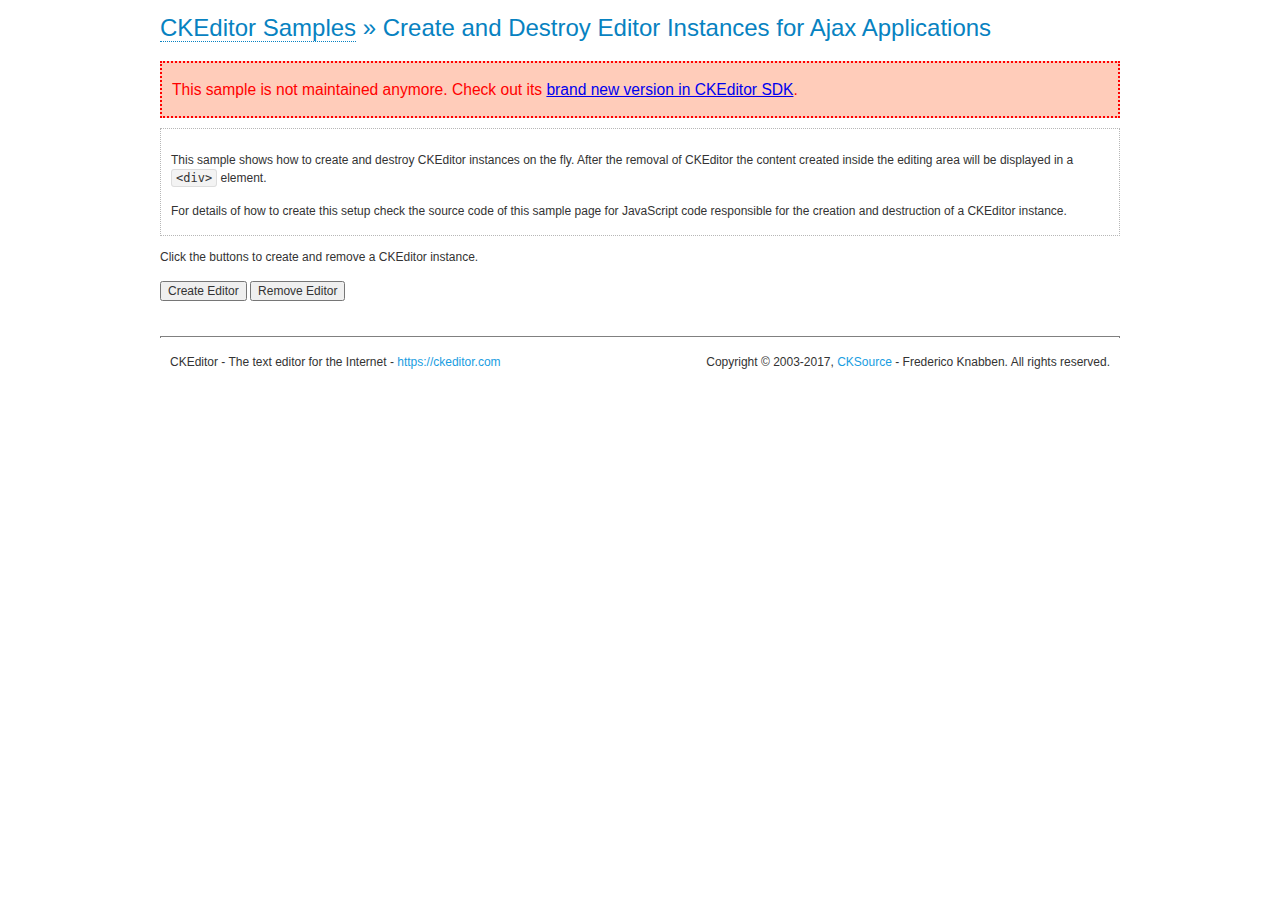
<file: ckeditor/samples/old/ajax.html>
<!DOCTYPE html>
<!--
Copyright (c) 2003-2017, CKSource - Frederico Knabben. All rights reserved.
For licensing, see LICENSE.md or https://ckeditor.com/legal/ckeditor-oss-license
-->
<html>
<head>
	<meta charset="utf-8">
	<title>Ajax &mdash; CKEditor Sample</title>
	<script src="../../ckeditor.js"></script>
	<link rel="stylesheet" href="sample.css">
	<script>

		var editor, html = '';

		function createEditor() {
			if ( editor )
				return;

			// Create a new editor inside the <div id="editor">, setting its value to html
			var config = {};
			editor = CKEDITOR.appendTo( 'editor', config, html );
		}

		function removeEditor() {
			if ( !editor )
				return;

			// Retrieve the editor contents. In an Ajax application, this data would be
			// sent to the server or used in any other way.
			document.getElementById( 'editorcontents' ).innerHTML = html = editor.getData();
			document.getElementById( 'contents' ).style.display = '';

			// Destroy the editor.
			editor.destroy();
			editor = null;
		}

	</script>
</head>
<body>
	<h1 class="samples">
		<a href="index.html">CKEditor Samples</a> &raquo; Create and Destroy Editor Instances for Ajax Applications
	</h1>
	<div class="warning deprecated">
		This sample is not maintained anymore. Check out its <a href="https://sdk.ckeditor.com/samples/saveajax.html">brand new version in CKEditor SDK</a>.
	</div>
	<div class="description">
		<p>
			This sample shows how to create and destroy CKEditor instances on the fly. After the removal of CKEditor the content created inside the editing
			area will be displayed in a <code>&lt;div&gt;</code> element.
		</p>
		<p>
			For details of how to create this setup check the source code of this sample page
			for JavaScript code responsible for the creation and destruction of a CKEditor instance.
		</p>
	</div>
	<p>Click the buttons to create and remove a CKEditor instance.</p>
	<p>
		<input onclick="createEditor();" type="button" value="Create Editor">
		<input onclick="removeEditor();" type="button" value="Remove Editor">
	</p>
	<!-- This div will hold the editor. -->
	<div id="editor">
	</div>
	<div id="contents" style="display: none">
		<p>
			Edited Contents:
		</p>
		<!-- This div will be used to display the editor contents. -->
		<div id="editorcontents">
		</div>
	</div>
	<div id="footer">
		<hr>
		<p>
			CKEditor - The text editor for the Internet - <a class="samples" href="https://ckeditor.com/">https://ckeditor.com</a>
		</p>
		<p id="copy">
			Copyright &copy; 2003-2017, <a class="samples" href="https://cksource.com/">CKSource</a> - Frederico
			Knabben. All rights reserved.
		</p>
	</div>
</body>
</html>
</file>
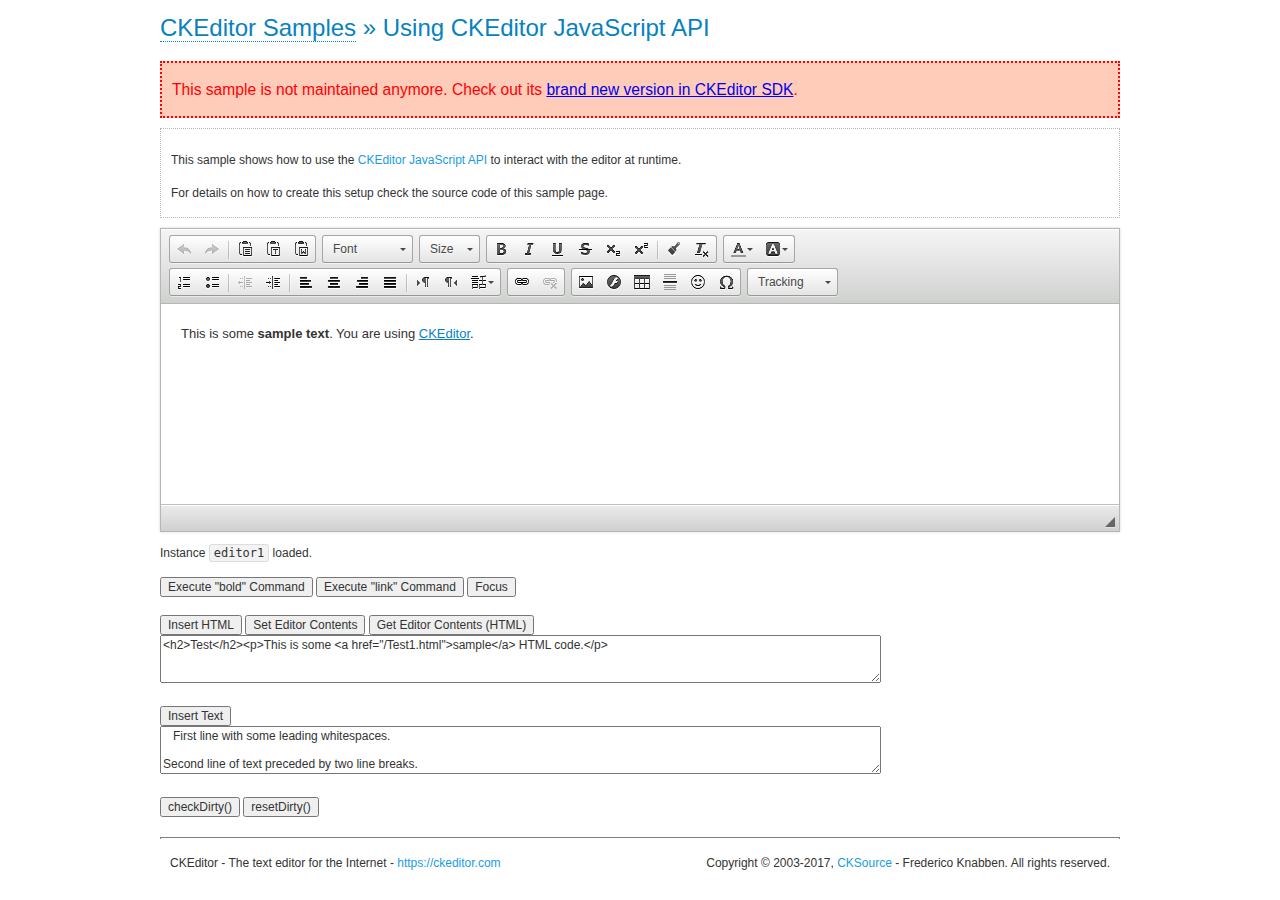
<file: ckeditor/samples/old/api.html>
<!DOCTYPE html>
<!--
Copyright (c) 2003-2017, CKSource - Frederico Knabben. All rights reserved.
For licensing, see LICENSE.md or https://ckeditor.com/legal/ckeditor-oss-license
-->
<html>
<head>
	<meta charset="utf-8">
	<title>API Usage &mdash; CKEditor Sample</title>
	<script src="../../ckeditor.js"></script>
	<link href="sample.css" rel="stylesheet">
	<script>

// The instanceReady event is fired, when an instance of CKEditor has finished
// its initialization.
CKEDITOR.on( 'instanceReady', function( ev ) {
	// Show the editor name and description in the browser status bar.
	document.getElementById( 'eMessage' ).innerHTML = 'Instance <code>' + ev.editor.name + '<\/code> loaded.';

	// Show this sample buttons.
	document.getElementById( 'eButtons' ).style.display = 'block';
});

function InsertHTML() {
	// Get the editor instance that we want to interact with.
	var editor = CKEDITOR.instances.editor1;
	var value = document.getElementById( 'htmlArea' ).value;

	// Check the active editing mode.
	if ( editor.mode == 'wysiwyg' )
	{
		// Insert HTML code.
		// https://docs.ckeditor.com/ckeditor4/docs/#!/api/CKEDITOR.editor-method-insertHtml
		editor.insertHtml( value );
	}
	else
		alert( 'You must be in WYSIWYG mode!' );
}

function InsertText() {
	// Get the editor instance that we want to interact with.
	var editor = CKEDITOR.instances.editor1;
	var value = document.getElementById( 'txtArea' ).value;

	// Check the active editing mode.
	if ( editor.mode == 'wysiwyg' )
	{
		// Insert as plain text.
		// https://docs.ckeditor.com/ckeditor4/docs/#!/api/CKEDITOR.editor-method-insertText
		editor.insertText( value );
	}
	else
		alert( 'You must be in WYSIWYG mode!' );
}

function SetContents() {
	// Get the editor instance that we want to interact with.
	var editor = CKEDITOR.instances.editor1;
	var value = document.getElementById( 'htmlArea' ).value;

	// Set editor contents (replace current contents).
	// https://docs.ckeditor.com/ckeditor4/docs/#!/api/CKEDITOR.editor-method-setData
	editor.setData( value );
}

function GetContents() {
	// Get the editor instance that you want to interact with.
	var editor = CKEDITOR.instances.editor1;

	// Get editor contents
	// https://docs.ckeditor.com/ckeditor4/docs/#!/api/CKEDITOR.editor-method-getData
	alert( editor.getData() );
}

function ExecuteCommand( commandName ) {
	// Get the editor instance that we want to interact with.
	var editor = CKEDITOR.instances.editor1;

	// Check the active editing mode.
	if ( editor.mode == 'wysiwyg' )
	{
		// Execute the command.
		// https://docs.ckeditor.com/ckeditor4/docs/#!/api/CKEDITOR.editor-method-execCommand
		editor.execCommand( commandName );
	}
	else
		alert( 'You must be in WYSIWYG mode!' );
}

function CheckDirty() {
	// Get the editor instance that we want to interact with.
	var editor = CKEDITOR.instances.editor1;
	// Checks whether the current editor contents present changes when compared
	// to the contents loaded into the editor at startup
	// https://docs.ckeditor.com/ckeditor4/docs/#!/api/CKEDITOR.editor-method-checkDirty
	alert( editor.checkDirty() );
}

function ResetDirty() {
	// Get the editor instance that we want to interact with.
	var editor = CKEDITOR.instances.editor1;
	// Resets the "dirty state" of the editor (see CheckDirty())
	// https://docs.ckeditor.com/ckeditor4/docs/#!/api/CKEDITOR.editor-method-resetDirty
	editor.resetDirty();
	alert( 'The "IsDirty" status has been reset' );
}

function Focus() {
	CKEDITOR.instances.editor1.focus();
}

function onFocus() {
	document.getElementById( 'eMessage' ).innerHTML = '<b>' + this.name + ' is focused </b>';
}

function onBlur() {
	document.getElementById( 'eMessage' ).innerHTML = this.name + ' lost focus';
}

	</script>

</head>
<body>
	<h1 class="samples">
		<a href="index.html">CKEditor Samples</a> &raquo; Using CKEditor JavaScript API
	</h1>
	<div class="warning deprecated">
		This sample is not maintained anymore. Check out its <a href="https://sdk.ckeditor.com/samples/api.html">brand new version in CKEditor SDK</a>.
	</div>
	<div class="description">
	<p>
		This sample shows how to use the
		<a class="samples" href="https://docs.ckeditor.com/ckeditor4/docs/#!/api/CKEDITOR.editor">CKEditor JavaScript API</a>
		to interact with the editor at runtime.
	</p>
	<p>
		For details on how to create this setup check the source code of this sample page.
	</p>
	</div>

	<!-- This <div> holds alert messages to be display in the sample page. -->
	<div id="alerts">
		<noscript>
			<p>
				<strong>CKEditor requires JavaScript to run</strong>. In a browser with no JavaScript
				support, like yours, you should still see the contents (HTML data) and you should
				be able to edit it normally, without a rich editor interface.
			</p>
		</noscript>
	</div>
	<form action="../../../samples/sample_posteddata.php" method="post">
		<textarea cols="100" id="editor1" name="editor1" rows="10">&lt;p&gt;This is some &lt;strong&gt;sample text&lt;/strong&gt;. You are using &lt;a href="https://ckeditor.com/"&gt;CKEditor&lt;/a&gt;.&lt;/p&gt;</textarea>

		<script>
			// Replace the <textarea id="editor1"> with an CKEditor instance.
			CKEDITOR.replace( 'editor1', {
				on: {
					focus: onFocus,
					blur: onBlur,

					// Check for availability of corresponding plugins.
					pluginsLoaded: function( evt ) {
						var doc = CKEDITOR.document, ed = evt.editor;
						if ( !ed.getCommand( 'bold' ) )
							doc.getById( 'exec-bold' ).hide();
						if ( !ed.getCommand( 'link' ) )
							doc.getById( 'exec-link' ).hide();
					}
				}
			});
		</script>

		<p id="eMessage">
		</p>

		<div id="eButtons" style="display: none">
			<input id="exec-bold" onclick="ExecuteCommand('bold');" type="button" value="Execute &quot;bold&quot; Command">
			<input id="exec-link" onclick="ExecuteCommand('link');" type="button" value="Execute &quot;link&quot; Command">
			<input onclick="Focus();" type="button" value="Focus">
			<br><br>
			<input onclick="InsertHTML();" type="button" value="Insert HTML">
			<input onclick="SetContents();" type="button" value="Set Editor Contents">
			<input onclick="GetContents();" type="button" value="Get Editor Contents (HTML)">
			<br>
			<textarea cols="100" id="htmlArea" rows="3">&lt;h2&gt;Test&lt;/h2&gt;&lt;p&gt;This is some &lt;a href="/Test1.html"&gt;sample&lt;/a&gt; HTML code.&lt;/p&gt;</textarea>
			<br>
			<br>
			<input onclick="InsertText();" type="button" value="Insert Text">
			<br>
			<textarea cols="100" id="txtArea" rows="3">   First line with some leading whitespaces.

Second line of text preceded by two line breaks.</textarea>
			<br>
			<br>
			<input onclick="CheckDirty();" type="button" value="checkDirty()">
			<input onclick="ResetDirty();" type="button" value="resetDirty()">
		</div>
	</form>
	<div id="footer">
		<hr>
		<p>
			CKEditor - The text editor for the Internet - <a class="samples" href="https://ckeditor.com/">https://ckeditor.com</a>
		</p>
		<p id="copy">
			Copyright &copy; 2003-2017, <a class="samples" href="https://cksource.com/">CKSource</a> - Frederico
			Knabben. All rights reserved.
		</p>
	</div>
</body>
</html>
</file>
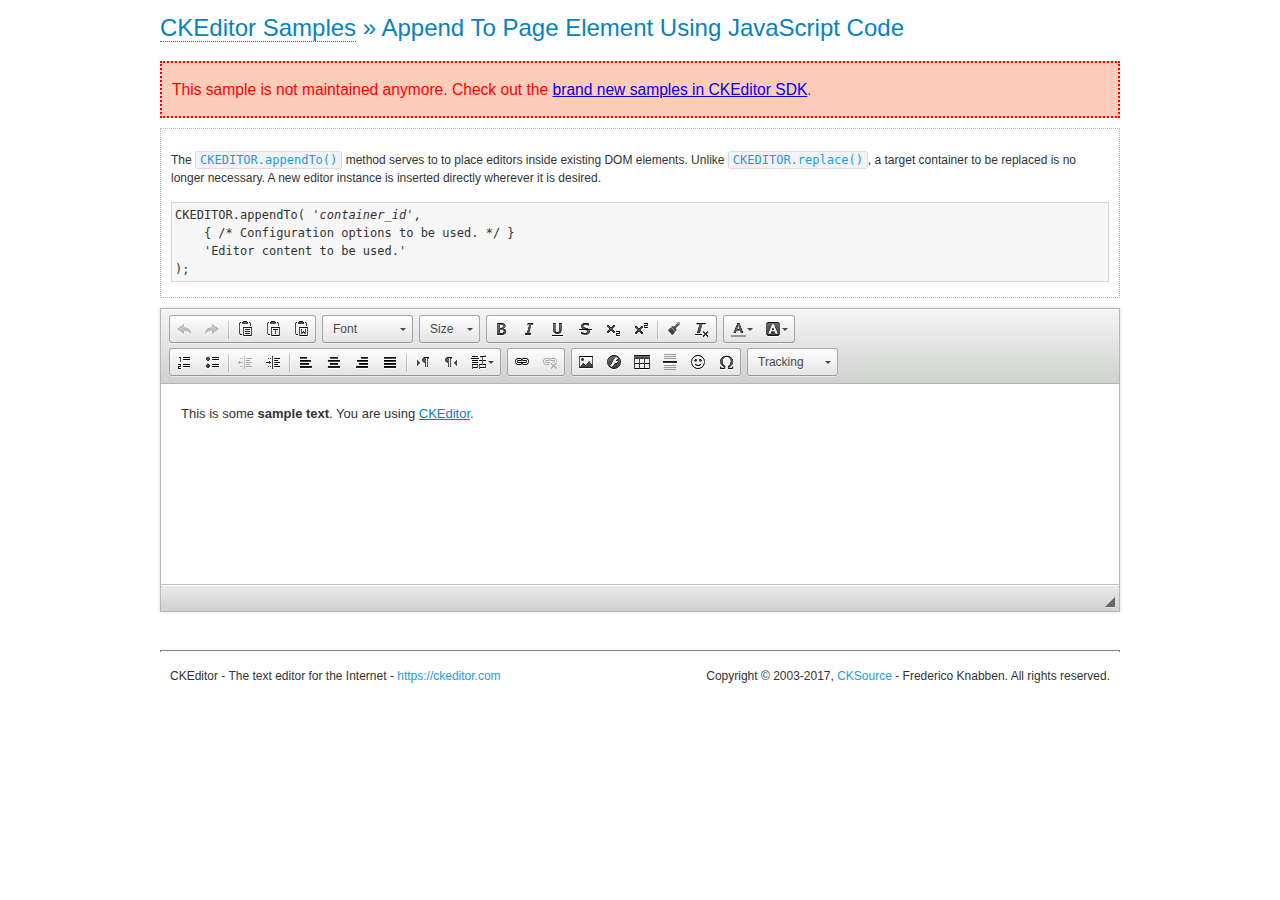
<file: ckeditor/samples/old/appendto.html>
<!DOCTYPE html>
<!--
Copyright (c) 2003-2017, CKSource - Frederico Knabben. All rights reserved.
For licensing, see LICENSE.md or https://ckeditor.com/legal/ckeditor-oss-license
-->
<html>
<head>
	<meta charset="utf-8">
	<title>Append To Page Element Using JavaScript Code &mdash; CKEditor Sample</title>
	<script src="../../ckeditor.js"></script>
	<link rel="stylesheet" href="sample.css">
</head>
<body>
	<h1 class="samples">
		<a href="index.html">CKEditor Samples</a> &raquo; Append To Page Element Using JavaScript Code
	</h1>
	<div class="warning deprecated">
		This sample is not maintained anymore. Check out the <a href="https://sdk.ckeditor.com/">brand new samples in CKEditor SDK</a>.
	</div>
	<div id="section1">
		<div class="description">
			<p>
				The <code><a class="samples" href="https://docs.ckeditor.com/ckeditor4/docs/#!/api/CKEDITOR-method-appendTo">CKEDITOR.appendTo()</a></code> method serves to to place editors inside existing DOM elements. Unlike <code><a class="samples" href="https://docs.ckeditor.com/ckeditor4/docs/#!/api/CKEDITOR-method-replace">CKEDITOR.replace()</a></code>,
				a target container to be replaced is no longer necessary. A new editor
				instance is inserted directly wherever it is desired.
			</p>
<pre class="samples">CKEDITOR.appendTo( '<em>container_id</em>',
	{ /* Configuration options to be used. */ }
	'Editor content to be used.'
);</pre>
		</div>
		<script>

			// This call can be placed at any point after the
			// DOM element to append CKEditor to or inside the <head><script>
			// in a window.onload event handler.

			// Append a CKEditor instance using the default configuration and the
			// provided content to the <div> element of ID "section1".
			CKEDITOR.appendTo( 'section1',
				null,
				'<p>This is some <strong>sample text</strong>. You are using <a href="https://ckeditor.com/">CKEditor</a>.</p>'
			);

		</script>
	</div>
	<br>
	<div id="footer">
		<hr>
		<p>
			CKEditor - The text editor for the Internet - <a class="samples" href="https://ckeditor.com/">https://ckeditor.com</a>
		</p>
		<p id="copy">
			Copyright &copy; 2003-2017, <a class="samples" href="https://cksource.com/">CKSource</a> - Frederico
			Knabben. All rights reserved.
		</p>
	</div>
</body>
</html>
</file>
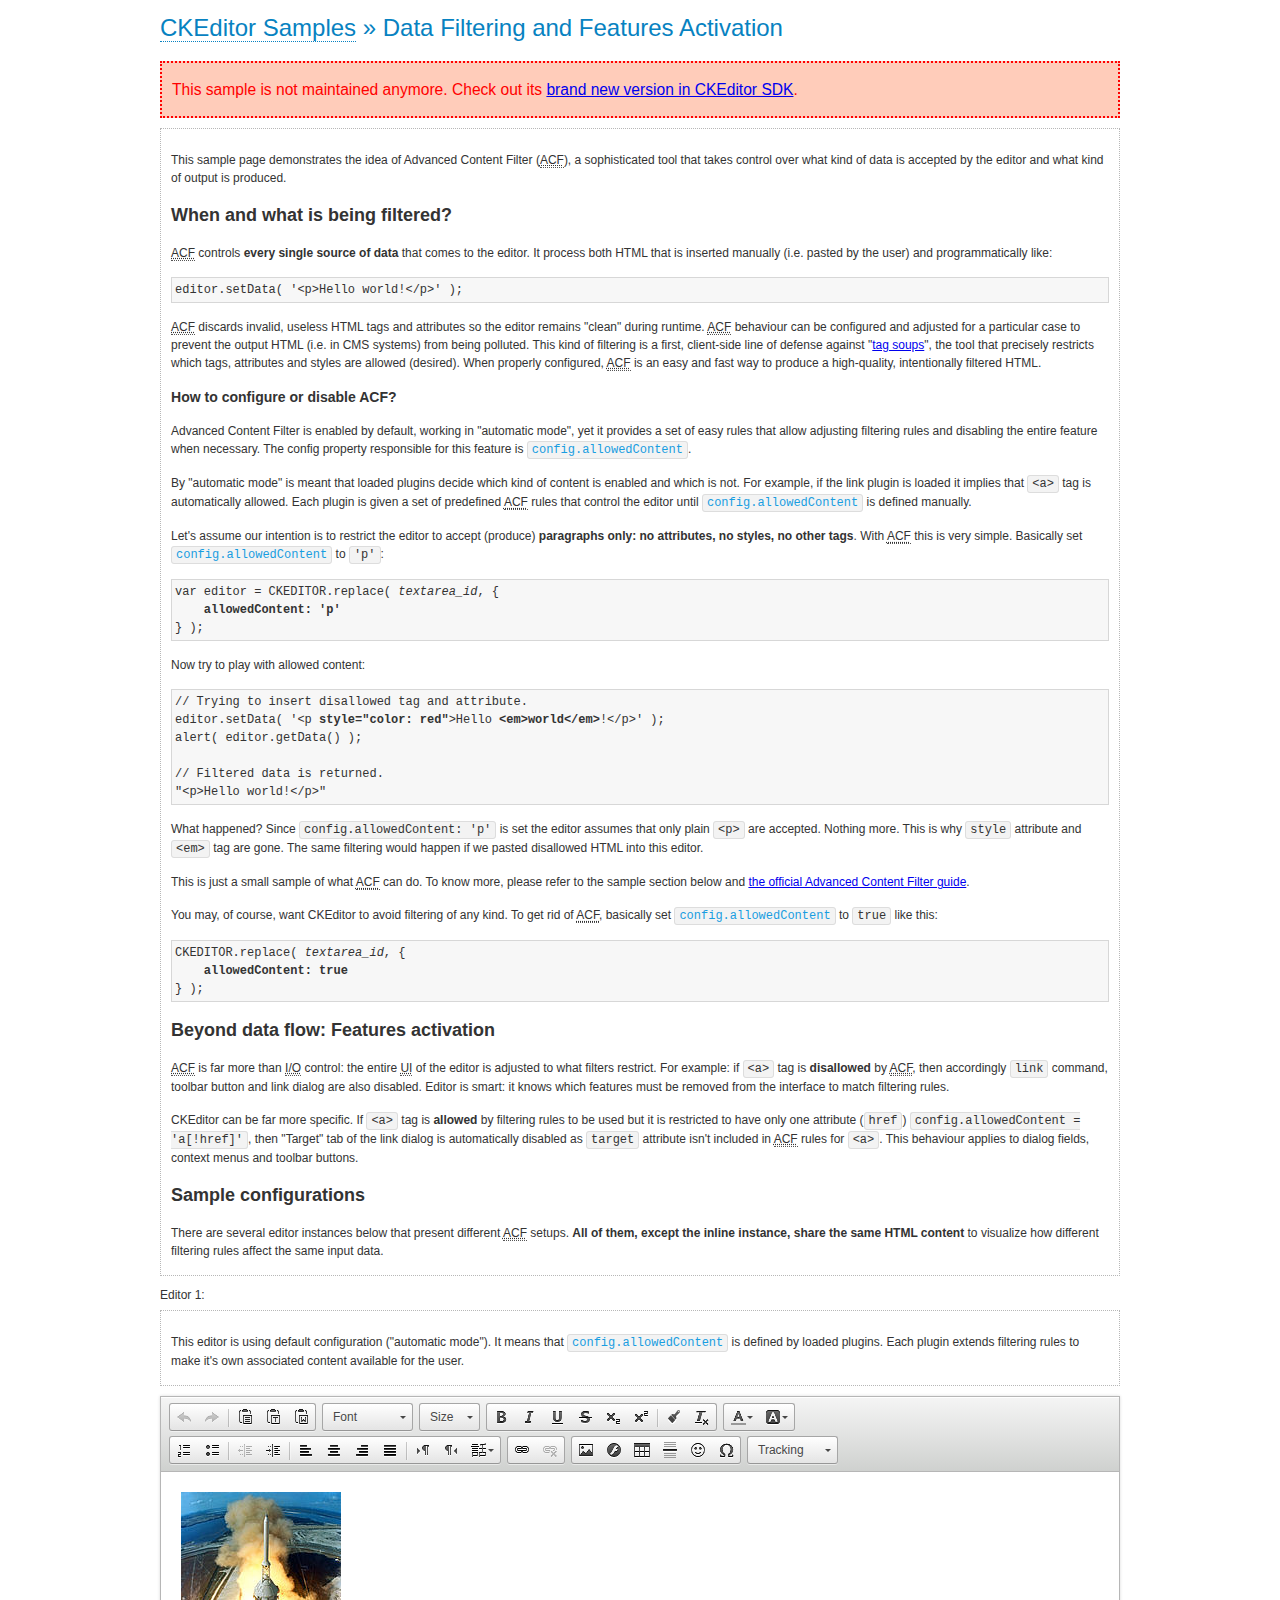
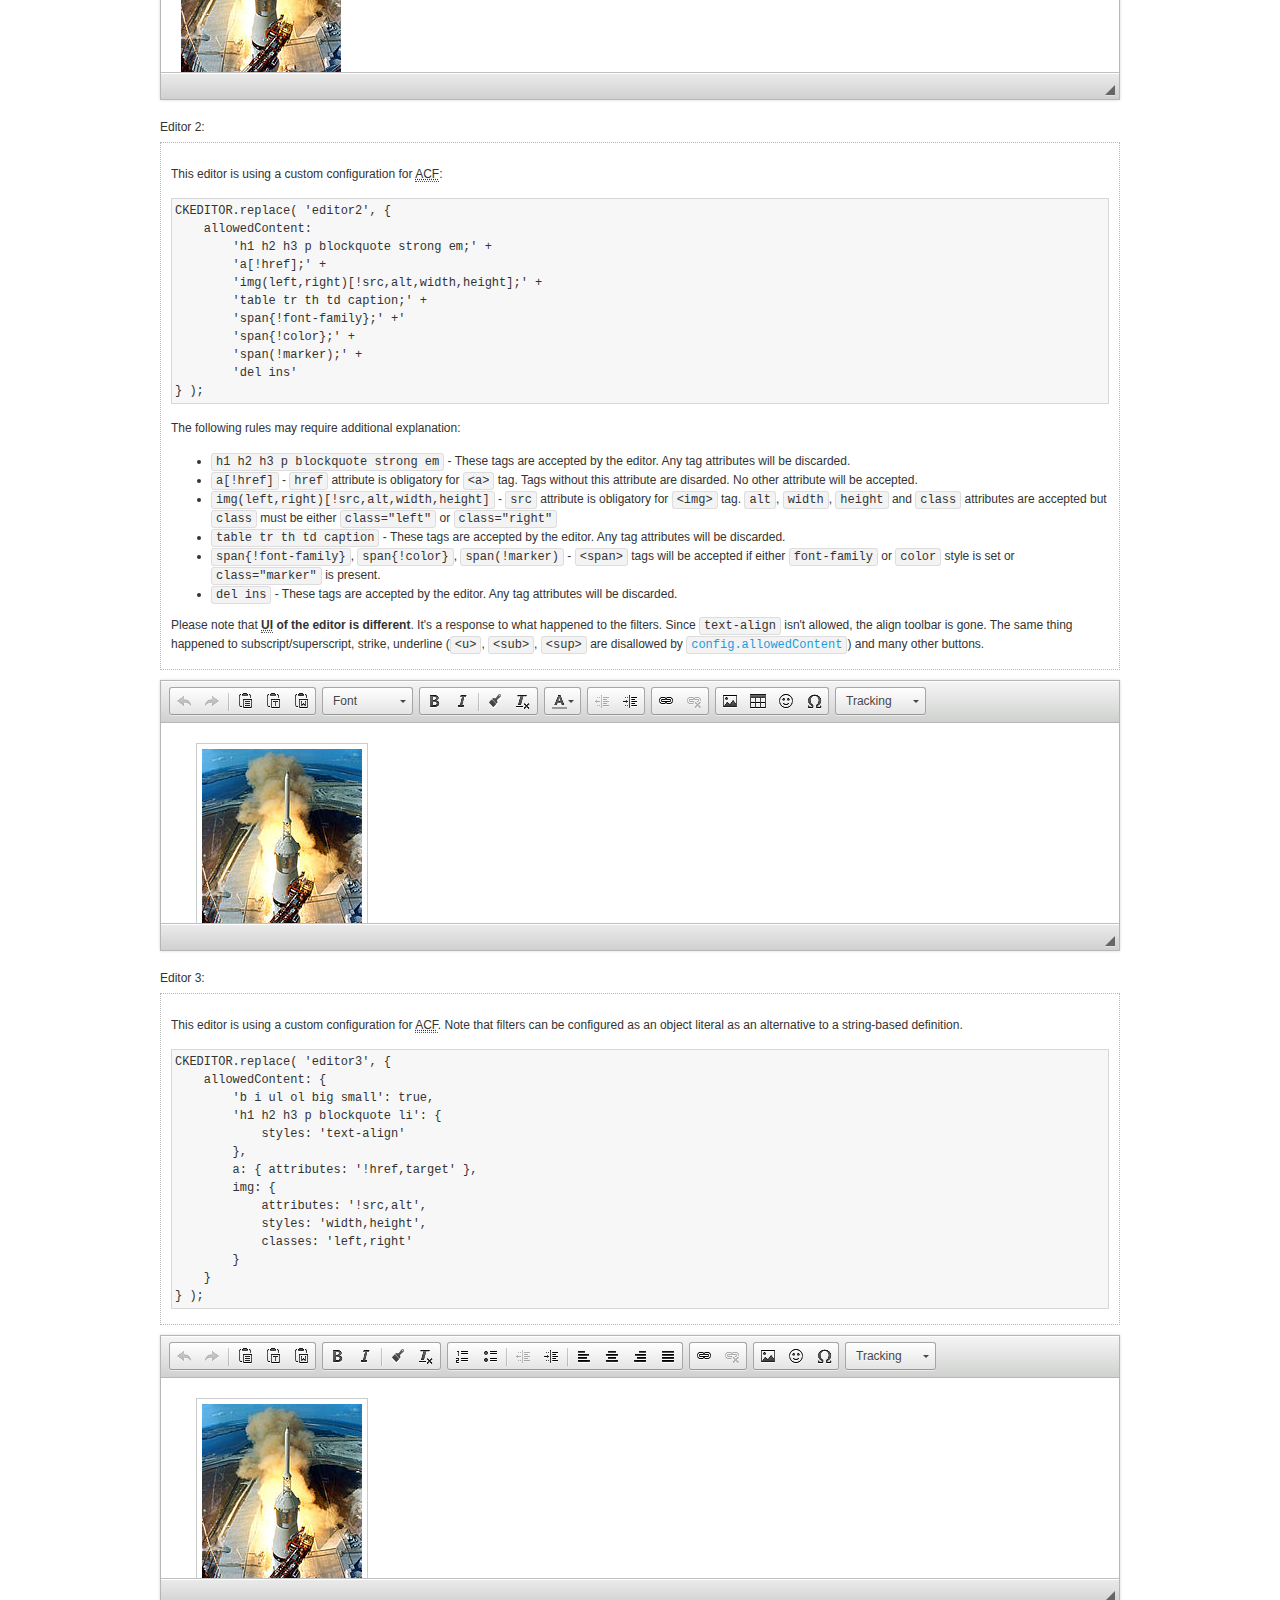
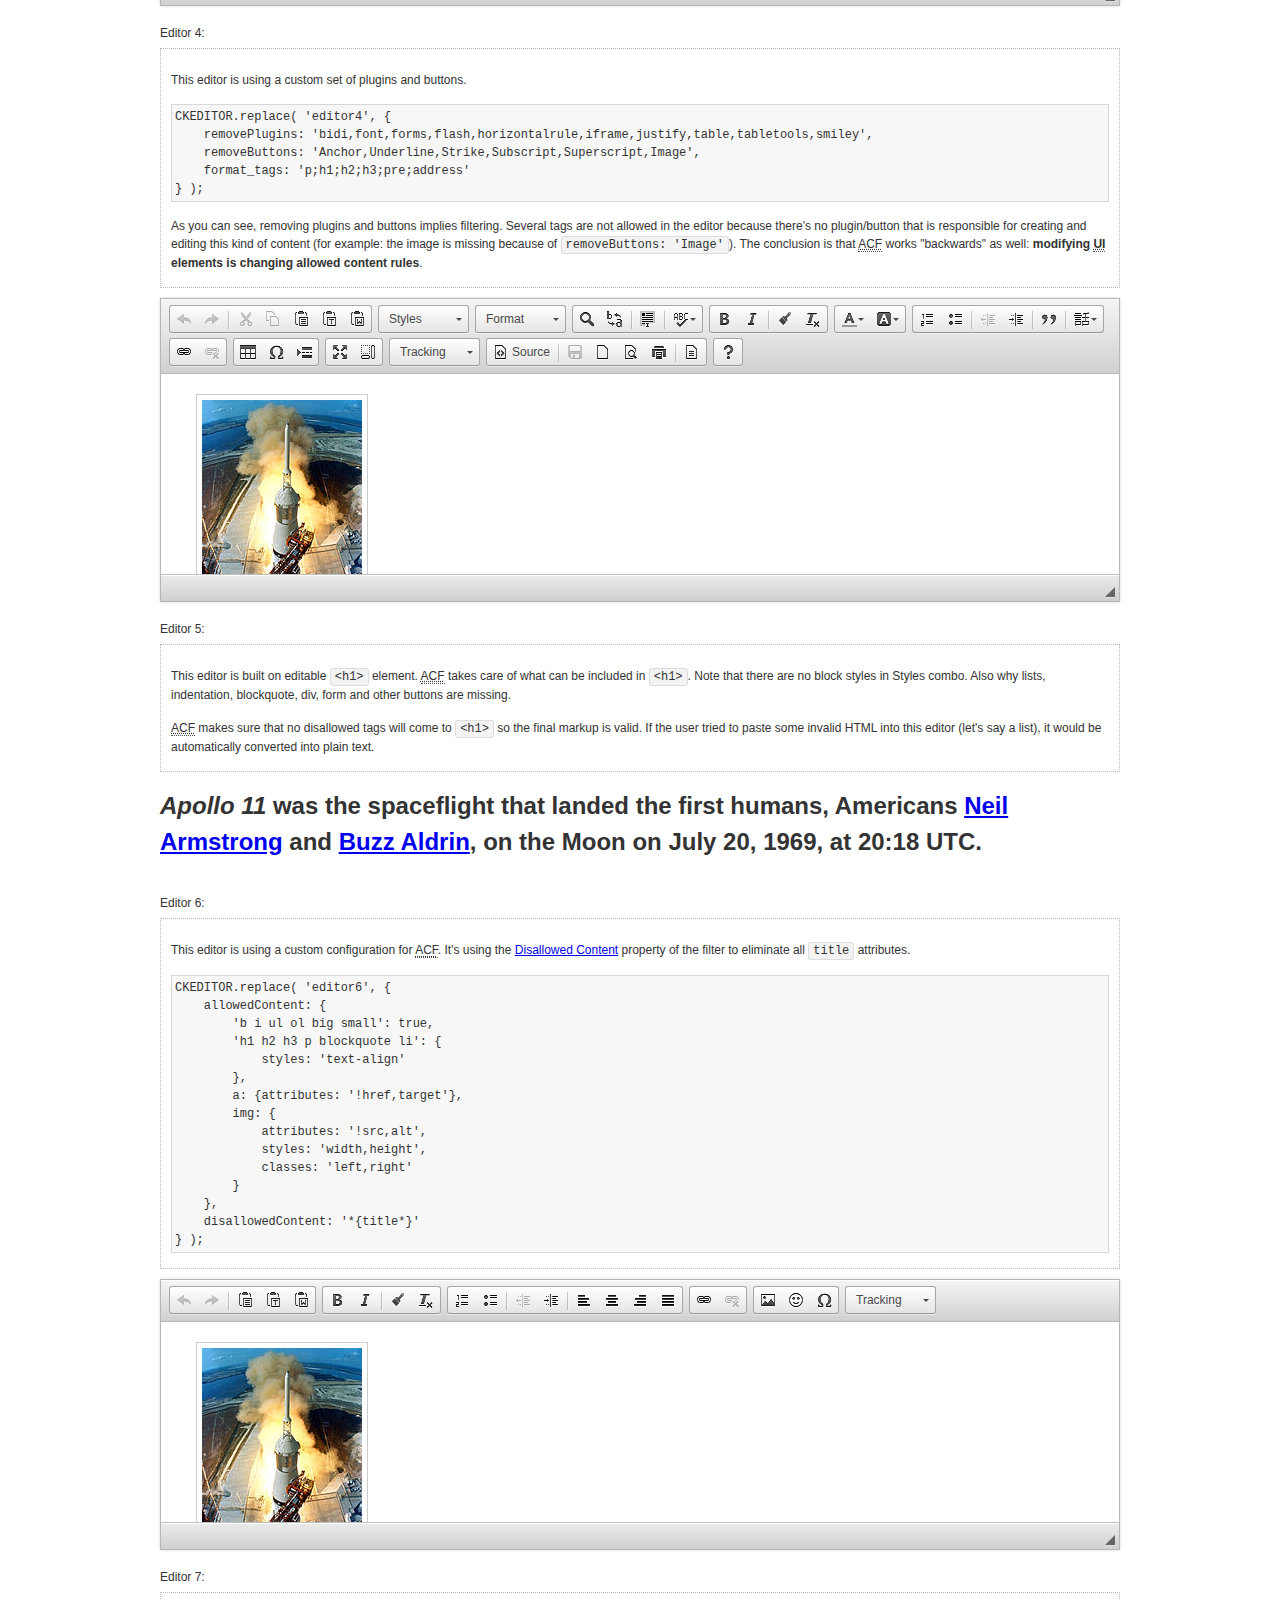
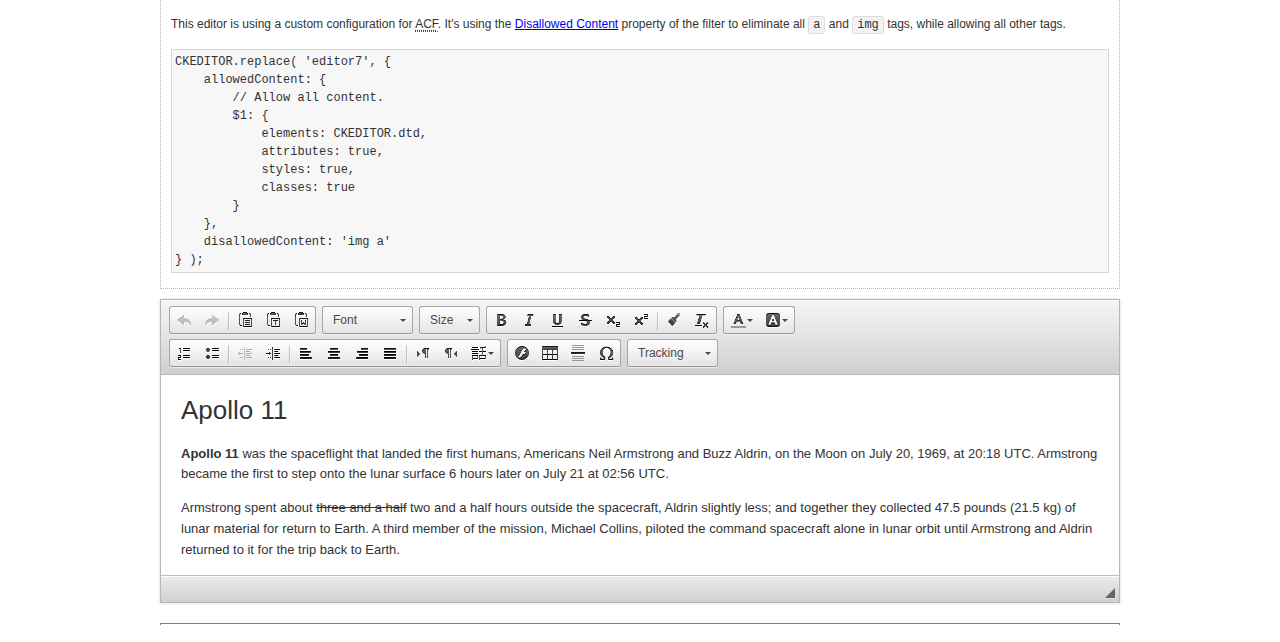
<file: ckeditor/samples/old/datafiltering.html>
<!DOCTYPE html>
<!--
Copyright (c) 2003-2017, CKSource - Frederico Knabben. All rights reserved.
For licensing, see LICENSE.md or https://ckeditor.com/legal/ckeditor-oss-license
-->
<html>
<head>
	<meta charset="utf-8">
	<title>Data Filtering &mdash; CKEditor Sample</title>
	<script src="../../ckeditor.js"></script>
	<link rel="stylesheet" href="sample.css">
	<script>
		// Remove advanced tabs for all editors.
		CKEDITOR.config.removeDialogTabs = 'image:advanced;link:advanced;flash:advanced;creatediv:advanced;editdiv:advanced';
	</script>
</head>
<body>
	<h1 class="samples">
		<a href="index.html">CKEditor Samples</a> &raquo; Data Filtering and Features Activation
	</h1>
	<div class="warning deprecated">
		This sample is not maintained anymore. Check out its <a href="https://sdk.ckeditor.com/samples/acf.html">brand new version in CKEditor SDK</a>.
	</div>
	<div class="description">
		<p>
			This sample page demonstrates the idea of Advanced Content Filter
			(<abbr title="Advanced Content Filter">ACF</abbr>), a sophisticated
			tool that takes control over what kind of data is accepted by the editor and what
			kind of output is produced.
		</p>
		<h2>When and what is being filtered?</h2>
		<p>
			<abbr title="Advanced Content Filter">ACF</abbr> controls
			<strong>every single source of data</strong> that comes to the editor.
			It process both HTML that is inserted manually (i.e. pasted by the user)
			and programmatically like:
		</p>
<pre class="samples">
editor.setData( '&lt;p&gt;Hello world!&lt;/p&gt;' );
</pre>
		<p>
			<abbr title="Advanced Content Filter">ACF</abbr> discards invalid,
			useless HTML tags and attributes so the editor remains "clean" during
			runtime. <abbr title="Advanced Content Filter">ACF</abbr> behaviour
			can be configured and adjusted for a particular case to prevent the
			output HTML (i.e. in CMS systems) from being polluted.

			This kind of filtering is a first, client-side line of defense
			against "<a href="http://en.wikipedia.org/wiki/Tag_soup">tag soups</a>",
			the tool that precisely restricts which tags, attributes and styles
			are allowed (desired). When properly configured, <abbr title="Advanced Content Filter">ACF</abbr>
			is an easy and fast way to produce a high-quality, intentionally filtered HTML.
		</p>

		<h3>How to configure or disable ACF?</h3>
		<p>
			Advanced Content Filter is enabled by default, working in "automatic mode", yet
			it provides a set of easy rules that allow adjusting filtering rules
			and disabling the entire feature when necessary. The config property
			responsible for this feature is <code><a class="samples"
			href="https://docs.ckeditor.com/ckeditor4/docs/#!/api/CKEDITOR.config-cfg-allowedContent">config.allowedContent</a></code>.
		</p>
		<p>
			By "automatic mode" is meant that loaded plugins decide which kind
			of content is enabled and which is not. For example, if the link
			plugin is loaded it implies that <code>&lt;a&gt;</code> tag is
			automatically allowed. Each plugin is given a set
			of predefined <abbr title="Advanced Content Filter">ACF</abbr> rules
			that control the editor until <code><a class="samples"
			href="https://docs.ckeditor.com/ckeditor4/docs/#!/api/CKEDITOR.config-cfg-allowedContent">
			config.allowedContent</a></code>
			is defined manually.
		</p>
		<p>
			Let's assume our intention is to restrict the editor to accept (produce) <strong>paragraphs
			only: no attributes, no styles, no other tags</strong>.
			With <abbr title="Advanced Content Filter">ACF</abbr>
			this is very simple. Basically set <code><a class="samples"
			href="https://docs.ckeditor.com/ckeditor4/docs/#!/api/CKEDITOR.config-cfg-allowedContent">
			config.allowedContent</a></code> to <code>'p'</code>:
		</p>
<pre class="samples">
var editor = CKEDITOR.replace( <em>textarea_id</em>, {
	<strong>allowedContent: 'p'</strong>
} );
</pre>
		<p>
			Now try to play with allowed content:
		</p>
<pre class="samples">
// Trying to insert disallowed tag and attribute.
editor.setData( '&lt;p <strong>style="color: red"</strong>&gt;Hello <strong>&lt;em&gt;world&lt;/em&gt;</strong>!&lt;/p&gt;' );
alert( editor.getData() );

// Filtered data is returned.
"&lt;p&gt;Hello world!&lt;/p&gt;"
</pre>
		<p>
			What happened? Since <code>config.allowedContent: 'p'</code> is set the editor assumes
			that only plain <code>&lt;p&gt;</code> are accepted. Nothing more. This is why
			<code>style</code> attribute and <code>&lt;em&gt;</code> tag are gone. The same
			filtering would happen if we pasted disallowed HTML into this editor.
		</p>
		<p>
			This is just a small sample of what <abbr title="Advanced Content Filter">ACF</abbr>
			can do. To know more, please refer to the sample section below and
			<a href="https://docs.ckeditor.com/ckeditor4/docs/#!/guide/dev_advanced_content_filter">the official Advanced Content Filter guide</a>.
		</p>
		<p>
			You may, of course, want CKEditor to avoid filtering of any kind.
			To get rid of <abbr title="Advanced Content Filter">ACF</abbr>,
			basically set <code><a class="samples"
			href="https://docs.ckeditor.com/ckeditor4/docs/#!/api/CKEDITOR.config-cfg-allowedContent">
			config.allowedContent</a></code> to <code>true</code> like this:
		</p>
<pre class="samples">
CKEDITOR.replace( <em>textarea_id</em>, {
	<strong>allowedContent: true</strong>
} );
</pre>

		<h2>Beyond data flow: Features activation</h2>
		<p>
			<abbr title="Advanced Content Filter">ACF</abbr> is far more than
			<abbr title="Input/Output">I/O</abbr> control: the entire
			<abbr title="User Interface">UI</abbr> of the editor is adjusted to what
			filters restrict. For example: if <code>&lt;a&gt;</code> tag is
			<strong>disallowed</strong>
			by <abbr title="Advanced Content Filter">ACF</abbr>,
			then accordingly <code>link</code> command, toolbar button and link dialog
			are also disabled. Editor is smart: it knows which features must be
			removed from the interface to match filtering rules.
		</p>
		<p>
			CKEditor can be far more specific. If <code>&lt;a&gt;</code> tag is
			<strong>allowed</strong> by filtering rules to be used but it is restricted
			to have only one attribute (<code>href</code>)
			<code>config.allowedContent = 'a[!href]'</code>, then
			"Target" tab of the link dialog is automatically disabled as <code>target</code>
			attribute isn't included in <abbr title="Advanced Content Filter">ACF</abbr> rules
			for <code>&lt;a&gt;</code>. This behaviour applies to dialog fields, context
			menus and toolbar buttons.
		</p>

		<h2>Sample configurations</h2>
		<p>
			There are several editor instances below that present different
			<abbr title="Advanced Content Filter">ACF</abbr> setups. <strong>All of them,
			except the inline instance, share the same HTML content</strong> to visualize
			how different filtering rules affect the same input data.
		</p>
	</div>

	<div>
		<label for="editor1">
			Editor 1:
		</label>
		<div class="description">
			<p>
				This editor is using default configuration ("automatic mode"). It means that
				<code><a class="samples"
				href="https://docs.ckeditor.com/ckeditor4/docs/#!/api/CKEDITOR.config-cfg-allowedContent">
				config.allowedContent</a></code> is defined by loaded plugins.
				Each plugin extends filtering rules to make it's own associated content
				available for the user.
			</p>
		</div>
		<textarea cols="80" id="editor1" name="editor1" rows="10">
			&lt;h1&gt;&lt;img alt=&quot;Saturn V carrying Apollo 11&quot; class=&quot;right&quot; src=&quot;assets/sample.jpg&quot;/&gt; Apollo 11&lt;/h1&gt; &lt;p&gt;&lt;b&gt;Apollo 11&lt;/b&gt; was the spaceflight that landed the first humans, Americans &lt;a href=&quot;http://en.wikipedia.org/wiki/Neil_Armstrong&quot; title=&quot;Neil Armstrong&quot;&gt;Neil Armstrong&lt;/a&gt; and &lt;a href=&quot;http://en.wikipedia.org/wiki/Buzz_Aldrin&quot; title=&quot;Buzz Aldrin&quot;&gt;Buzz Aldrin&lt;/a&gt;, on the Moon on July 20, 1969, at 20:18 UTC. Armstrong became the first to step onto the lunar surface 6 hours later on July 21 at 02:56 UTC.&lt;/p&gt; &lt;p&gt;Armstrong spent about &lt;s&gt;three and a half&lt;/s&gt; two and a half hours outside the spacecraft, Aldrin slightly less; and together they collected 47.5 pounds (21.5&amp;nbsp;kg) of lunar material for return to Earth. A third member of the mission, &lt;a href=&quot;http://en.wikipedia.org/wiki/Michael_Collins_(astronaut)&quot; title=&quot;Michael Collins (astronaut)&quot;&gt;Michael Collins&lt;/a&gt;, piloted the &lt;a href=&quot;http://en.wikipedia.org/wiki/Apollo_Command/Service_Module&quot; title=&quot;Apollo Command/Service Module&quot;&gt;command&lt;/a&gt; spacecraft alone in lunar orbit until Armstrong and Aldrin returned to it for the trip back to Earth.&lt;/p&gt; &lt;h2&gt;Broadcasting and &lt;em&gt;quotes&lt;/em&gt; &lt;a id=&quot;quotes&quot; name=&quot;quotes&quot;&gt;&lt;/a&gt;&lt;/h2&gt; &lt;p&gt;Broadcast on live TV to a world-wide audience, Armstrong stepped onto the lunar surface and described the event as:&lt;/p&gt; &lt;blockquote&gt;&lt;p&gt;One small step for [a] man, one giant leap for mankind.&lt;/p&gt;&lt;/blockquote&gt; &lt;p&gt;Apollo 11 effectively ended the &lt;a href=&quot;http://en.wikipedia.org/wiki/Space_Race&quot; title=&quot;Space Race&quot;&gt;Space Race&lt;/a&gt; and fulfilled a national goal proposed in 1961 by the late U.S. President &lt;a href=&quot;http://en.wikipedia.org/wiki/John_F._Kennedy&quot; title=&quot;John F. Kennedy&quot;&gt;John F. Kennedy&lt;/a&gt; in a speech before the United States Congress:&lt;/p&gt; &lt;blockquote&gt;&lt;p&gt;[...] before this decade is out, of landing a man on the Moon and returning him safely to the Earth.&lt;/p&gt;&lt;/blockquote&gt; &lt;h2&gt;Technical details &lt;a id=&quot;tech-details&quot; name=&quot;tech-details&quot;&gt;&lt;/a&gt;&lt;/h2&gt; &lt;table align=&quot;right&quot; border=&quot;1&quot; bordercolor=&quot;#ccc&quot; cellpadding=&quot;5&quot; cellspacing=&quot;0&quot; style=&quot;border-collapse:collapse;margin:10px 0 10px 15px;&quot;&gt; &lt;caption&gt;&lt;strong&gt;Mission crew&lt;/strong&gt;&lt;/caption&gt; &lt;thead&gt; &lt;tr&gt; &lt;th scope=&quot;col&quot;&gt;Position&lt;/th&gt; &lt;th scope=&quot;col&quot;&gt;Astronaut&lt;/th&gt; &lt;/tr&gt; &lt;/thead&gt; &lt;tbody&gt; &lt;tr&gt; &lt;td&gt;Commander&lt;/td&gt; &lt;td&gt;Neil A. Armstrong&lt;/td&gt; &lt;/tr&gt; &lt;tr&gt; &lt;td&gt;Command Module Pilot&lt;/td&gt; &lt;td&gt;Michael Collins&lt;/td&gt; &lt;/tr&gt; &lt;tr&gt; &lt;td&gt;Lunar Module Pilot&lt;/td&gt; &lt;td&gt;Edwin &amp;quot;Buzz&amp;quot; E. Aldrin, Jr.&lt;/td&gt; &lt;/tr&gt; &lt;/tbody&gt; &lt;/table&gt; &lt;p&gt;Launched by a &lt;strong&gt;Saturn V&lt;/strong&gt; rocket from &lt;a href=&quot;http://en.wikipedia.org/wiki/Kennedy_Space_Center&quot; title=&quot;Kennedy Space Center&quot;&gt;Kennedy Space Center&lt;/a&gt; in Merritt Island, Florida on July 16, Apollo 11 was the fifth manned mission of &lt;a href=&quot;http://en.wikipedia.org/wiki/NASA&quot; title=&quot;NASA&quot;&gt;NASA&lt;/a&gt;&amp;#39;s Apollo program. The Apollo spacecraft had three parts:&lt;/p&gt; &lt;ol&gt; &lt;li&gt;&lt;strong&gt;Command Module&lt;/strong&gt; with a cabin for the three astronauts which was the only part which landed back on Earth&lt;/li&gt; &lt;li&gt;&lt;strong&gt;Service Module&lt;/strong&gt; which supported the Command Module with propulsion, electrical power, oxygen and water&lt;/li&gt; &lt;li&gt;&lt;strong&gt;Lunar Module&lt;/strong&gt; for landing on the Moon.&lt;/li&gt; &lt;/ol&gt; &lt;p&gt;After being sent to the Moon by the Saturn V&amp;#39;s upper stage, the astronauts separated the spacecraft from it and travelled for three days until they entered into lunar orbit. Armstrong and Aldrin then moved into the Lunar Module and landed in the &lt;a href=&quot;http://en.wikipedia.org/wiki/Mare_Tranquillitatis&quot; title=&quot;Mare Tranquillitatis&quot;&gt;Sea of Tranquility&lt;/a&gt;. They stayed a total of about 21 and a half hours on the lunar surface. After lifting off in the upper part of the Lunar Module and rejoining Collins in the Command Module, they returned to Earth and landed in the &lt;a href=&quot;http://en.wikipedia.org/wiki/Pacific_Ocean&quot; title=&quot;Pacific Ocean&quot;&gt;Pacific Ocean&lt;/a&gt; on July 24.&lt;/p&gt; &lt;hr/&gt; &lt;p style=&quot;text-align: right;&quot;&gt;&lt;small&gt;Source: &lt;a href=&quot;http://en.wikipedia.org/wiki/Apollo_11&quot;&gt;Wikipedia.org&lt;/a&gt;&lt;/small&gt;&lt;/p&gt;
		</textarea>

		<script>

			CKEDITOR.replace( 'editor1' );

		</script>
	</div>

	<br>

	<div>
		<label for="editor2">
			Editor 2:
		</label>
		<div class="description">
			<p>
				This editor is using a custom configuration for
				<abbr title="Advanced Content Filter">ACF</abbr>:
			</p>
<pre class="samples">
CKEDITOR.replace( 'editor2', {
	allowedContent:
		'h1 h2 h3 p blockquote strong em;' +
		'a[!href];' +
		'img(left,right)[!src,alt,width,height];' +
		'table tr th td caption;' +
		'span{!font-family};' +'
		'span{!color};' +
		'span(!marker);' +
		'del ins'
} );
</pre>
			<p>
				The following rules may require additional explanation:
			</p>
			<ul>
				<li>
					<code>h1 h2 h3 p blockquote strong em</code> - These tags
					are accepted by the editor. Any tag attributes will be discarded.
				</li>
				<li>
					<code>a[!href]</code> - <code>href</code> attribute is obligatory
					for <code>&lt;a&gt;</code> tag. Tags without this attribute
					are disarded. No other attribute will be accepted.
				</li>
				<li>
					<code>img(left,right)[!src,alt,width,height]</code> - <code>src</code>
					attribute is obligatory for <code>&lt;img&gt;</code> tag.
					<code>alt</code>, <code>width</code>, <code>height</code>
					and <code>class</code> attributes are accepted but
					<code>class</code> must be either <code>class="left"</code>
					or <code>class="right"</code>
				</li>
				<li>
					<code>table tr th td caption</code> - These tags
					are accepted by the editor. Any tag attributes will be discarded.
				</li>
				<li>
					<code>span{!font-family}</code>, <code>span{!color}</code>,
					<code>span(!marker)</code> - <code>&lt;span&gt;</code> tags
					will be accepted if either <code>font-family</code> or
					<code>color</code> style is set or <code>class="marker"</code>
					is present.
				</li>
				<li>
					<code>del ins</code> - These tags
					are accepted by the editor. Any tag attributes will be discarded.
				</li>
			</ul>
			<p>
				Please note that <strong><abbr title="User Interface">UI</abbr> of the
				editor is different</strong>. It's a response to what happened to the filters.
				Since <code>text-align</code> isn't allowed, the align toolbar is gone.
				The same thing happened to subscript/superscript, strike, underline
				(<code>&lt;u&gt;</code>, <code>&lt;sub&gt;</code>, <code>&lt;sup&gt;</code>
				are disallowed by <code><a class="samples"
				href="https://docs.ckeditor.com/ckeditor4/docs/#!/api/CKEDITOR.config-cfg-allowedContent">
				config.allowedContent</a></code>) and many other buttons.
			</p>
		</div>
		<textarea cols="80" id="editor2" name="editor2" rows="10">
			&lt;h1&gt;&lt;img alt=&quot;Saturn V carrying Apollo 11&quot; class=&quot;right&quot; src=&quot;assets/sample.jpg&quot;/&gt; Apollo 11&lt;/h1&gt; &lt;p&gt;&lt;b&gt;Apollo 11&lt;/b&gt; was the spaceflight that landed the first humans, Americans &lt;a href=&quot;http://en.wikipedia.org/wiki/Neil_Armstrong&quot; title=&quot;Neil Armstrong&quot;&gt;Neil Armstrong&lt;/a&gt; and &lt;a href=&quot;http://en.wikipedia.org/wiki/Buzz_Aldrin&quot; title=&quot;Buzz Aldrin&quot;&gt;Buzz Aldrin&lt;/a&gt;, on the Moon on July 20, 1969, at 20:18 UTC. Armstrong became the first to step onto the lunar surface 6 hours later on July 21 at 02:56 UTC.&lt;/p&gt; &lt;p&gt;Armstrong spent about &lt;s&gt;three and a half&lt;/s&gt; two and a half hours outside the spacecraft, Aldrin slightly less; and together they collected 47.5 pounds (21.5&amp;nbsp;kg) of lunar material for return to Earth. A third member of the mission, &lt;a href=&quot;http://en.wikipedia.org/wiki/Michael_Collins_(astronaut)&quot; title=&quot;Michael Collins (astronaut)&quot;&gt;Michael Collins&lt;/a&gt;, piloted the &lt;a href=&quot;http://en.wikipedia.org/wiki/Apollo_Command/Service_Module&quot; title=&quot;Apollo Command/Service Module&quot;&gt;command&lt;/a&gt; spacecraft alone in lunar orbit until Armstrong and Aldrin returned to it for the trip back to Earth.&lt;/p&gt; &lt;h2&gt;Broadcasting and &lt;em&gt;quotes&lt;/em&gt; &lt;a id=&quot;quotes&quot; name=&quot;quotes&quot;&gt;&lt;/a&gt;&lt;/h2&gt; &lt;p&gt;Broadcast on live TV to a world-wide audience, Armstrong stepped onto the lunar surface and described the event as:&lt;/p&gt; &lt;blockquote&gt;&lt;p&gt;One small step for [a] man, one giant leap for mankind.&lt;/p&gt;&lt;/blockquote&gt; &lt;p&gt;Apollo 11 effectively ended the &lt;a href=&quot;http://en.wikipedia.org/wiki/Space_Race&quot; title=&quot;Space Race&quot;&gt;Space Race&lt;/a&gt; and fulfilled a national goal proposed in 1961 by the late U.S. President &lt;a href=&quot;http://en.wikipedia.org/wiki/John_F._Kennedy&quot; title=&quot;John F. Kennedy&quot;&gt;John F. Kennedy&lt;/a&gt; in a speech before the United States Congress:&lt;/p&gt; &lt;blockquote&gt;&lt;p&gt;[...] before this decade is out, of landing a man on the Moon and returning him safely to the Earth.&lt;/p&gt;&lt;/blockquote&gt; &lt;h2&gt;Technical details &lt;a id=&quot;tech-details&quot; name=&quot;tech-details&quot;&gt;&lt;/a&gt;&lt;/h2&gt; &lt;table align=&quot;right&quot; border=&quot;1&quot; bordercolor=&quot;#ccc&quot; cellpadding=&quot;5&quot; cellspacing=&quot;0&quot; style=&quot;border-collapse:collapse;margin:10px 0 10px 15px;&quot;&gt; &lt;caption&gt;&lt;strong&gt;Mission crew&lt;/strong&gt;&lt;/caption&gt; &lt;thead&gt; &lt;tr&gt; &lt;th scope=&quot;col&quot;&gt;Position&lt;/th&gt; &lt;th scope=&quot;col&quot;&gt;Astronaut&lt;/th&gt; &lt;/tr&gt; &lt;/thead&gt; &lt;tbody&gt; &lt;tr&gt; &lt;td&gt;Commander&lt;/td&gt; &lt;td&gt;Neil A. Armstrong&lt;/td&gt; &lt;/tr&gt; &lt;tr&gt; &lt;td&gt;Command Module Pilot&lt;/td&gt; &lt;td&gt;Michael Collins&lt;/td&gt; &lt;/tr&gt; &lt;tr&gt; &lt;td&gt;Lunar Module Pilot&lt;/td&gt; &lt;td&gt;Edwin &amp;quot;Buzz&amp;quot; E. Aldrin, Jr.&lt;/td&gt; &lt;/tr&gt; &lt;/tbody&gt; &lt;/table&gt; &lt;p&gt;Launched by a &lt;strong&gt;Saturn V&lt;/strong&gt; rocket from &lt;a href=&quot;http://en.wikipedia.org/wiki/Kennedy_Space_Center&quot; title=&quot;Kennedy Space Center&quot;&gt;Kennedy Space Center&lt;/a&gt; in Merritt Island, Florida on July 16, Apollo 11 was the fifth manned mission of &lt;a href=&quot;http://en.wikipedia.org/wiki/NASA&quot; title=&quot;NASA&quot;&gt;NASA&lt;/a&gt;&amp;#39;s Apollo program. The Apollo spacecraft had three parts:&lt;/p&gt; &lt;ol&gt; &lt;li&gt;&lt;strong&gt;Command Module&lt;/strong&gt; with a cabin for the three astronauts which was the only part which landed back on Earth&lt;/li&gt; &lt;li&gt;&lt;strong&gt;Service Module&lt;/strong&gt; which supported the Command Module with propulsion, electrical power, oxygen and water&lt;/li&gt; &lt;li&gt;&lt;strong&gt;Lunar Module&lt;/strong&gt; for landing on the Moon.&lt;/li&gt; &lt;/ol&gt; &lt;p&gt;After being sent to the Moon by the Saturn V&amp;#39;s upper stage, the astronauts separated the spacecraft from it and travelled for three days until they entered into lunar orbit. Armstrong and Aldrin then moved into the Lunar Module and landed in the &lt;a href=&quot;http://en.wikipedia.org/wiki/Mare_Tranquillitatis&quot; title=&quot;Mare Tranquillitatis&quot;&gt;Sea of Tranquility&lt;/a&gt;. They stayed a total of about 21 and a half hours on the lunar surface. After lifting off in the upper part of the Lunar Module and rejoining Collins in the Command Module, they returned to Earth and landed in the &lt;a href=&quot;http://en.wikipedia.org/wiki/Pacific_Ocean&quot; title=&quot;Pacific Ocean&quot;&gt;Pacific Ocean&lt;/a&gt; on July 24.&lt;/p&gt; &lt;hr/&gt; &lt;p style=&quot;text-align: right;&quot;&gt;&lt;small&gt;Source: &lt;a href=&quot;http://en.wikipedia.org/wiki/Apollo_11&quot;&gt;Wikipedia.org&lt;/a&gt;&lt;/small&gt;&lt;/p&gt;
		</textarea>
		<script>

			CKEDITOR.replace( 'editor2', {
				allowedContent:
					'h1 h2 h3 p blockquote strong em;' +
					'a[!href];' +
					'img(left,right)[!src,alt,width,height];' +
					'table tr th td caption;' +
					'span{!font-family};' +
					'span{!color};' +
					'span(!marker);' +
					'del ins'
			} );

		</script>
	</div>

	<br>

	<div>
		<label for="editor3">
			Editor 3:
		</label>
		<div class="description">
			<p>
				This editor is using a custom configuration for
				<abbr title="Advanced Content Filter">ACF</abbr>.
				Note that filters can be configured as an object literal
				as an alternative to a string-based definition.
			</p>
<pre class="samples">
CKEDITOR.replace( 'editor3', {
	allowedContent: {
		'b i ul ol big small': true,
		'h1 h2 h3 p blockquote li': {
			styles: 'text-align'
		},
		a: { attributes: '!href,target' },
		img: {
			attributes: '!src,alt',
			styles: 'width,height',
			classes: 'left,right'
		}
	}
} );
</pre>
		</div>
		<textarea cols="80" id="editor3" name="editor3" rows="10">
			&lt;h1&gt;&lt;img alt=&quot;Saturn V carrying Apollo 11&quot; class=&quot;right&quot; src=&quot;assets/sample.jpg&quot;/&gt; Apollo 11&lt;/h1&gt; &lt;p&gt;&lt;b&gt;Apollo 11&lt;/b&gt; was the spaceflight that landed the first humans, Americans &lt;a href=&quot;http://en.wikipedia.org/wiki/Neil_Armstrong&quot; title=&quot;Neil Armstrong&quot;&gt;Neil Armstrong&lt;/a&gt; and &lt;a href=&quot;http://en.wikipedia.org/wiki/Buzz_Aldrin&quot; title=&quot;Buzz Aldrin&quot;&gt;Buzz Aldrin&lt;/a&gt;, on the Moon on July 20, 1969, at 20:18 UTC. Armstrong became the first to step onto the lunar surface 6 hours later on July 21 at 02:56 UTC.&lt;/p&gt; &lt;p&gt;Armstrong spent about &lt;s&gt;three and a half&lt;/s&gt; two and a half hours outside the spacecraft, Aldrin slightly less; and together they collected 47.5 pounds (21.5&amp;nbsp;kg) of lunar material for return to Earth. A third member of the mission, &lt;a href=&quot;http://en.wikipedia.org/wiki/Michael_Collins_(astronaut)&quot; title=&quot;Michael Collins (astronaut)&quot;&gt;Michael Collins&lt;/a&gt;, piloted the &lt;a href=&quot;http://en.wikipedia.org/wiki/Apollo_Command/Service_Module&quot; title=&quot;Apollo Command/Service Module&quot;&gt;command&lt;/a&gt; spacecraft alone in lunar orbit until Armstrong and Aldrin returned to it for the trip back to Earth.&lt;/p&gt; &lt;h2&gt;Broadcasting and &lt;em&gt;quotes&lt;/em&gt; &lt;a id=&quot;quotes&quot; name=&quot;quotes&quot;&gt;&lt;/a&gt;&lt;/h2&gt; &lt;p&gt;Broadcast on live TV to a world-wide audience, Armstrong stepped onto the lunar surface and described the event as:&lt;/p&gt; &lt;blockquote&gt;&lt;p&gt;One small step for [a] man, one giant leap for mankind.&lt;/p&gt;&lt;/blockquote&gt; &lt;p&gt;Apollo 11 effectively ended the &lt;a href=&quot;http://en.wikipedia.org/wiki/Space_Race&quot; title=&quot;Space Race&quot;&gt;Space Race&lt;/a&gt; and fulfilled a national goal proposed in 1961 by the late U.S. President &lt;a href=&quot;http://en.wikipedia.org/wiki/John_F._Kennedy&quot; title=&quot;John F. Kennedy&quot;&gt;John F. Kennedy&lt;/a&gt; in a speech before the United States Congress:&lt;/p&gt; &lt;blockquote&gt;&lt;p&gt;[...] before this decade is out, of landing a man on the Moon and returning him safely to the Earth.&lt;/p&gt;&lt;/blockquote&gt; &lt;h2&gt;Technical details &lt;a id=&quot;tech-details&quot; name=&quot;tech-details&quot;&gt;&lt;/a&gt;&lt;/h2&gt; &lt;table align=&quot;right&quot; border=&quot;1&quot; bordercolor=&quot;#ccc&quot; cellpadding=&quot;5&quot; cellspacing=&quot;0&quot; style=&quot;border-collapse:collapse;margin:10px 0 10px 15px;&quot;&gt; &lt;caption&gt;&lt;strong&gt;Mission crew&lt;/strong&gt;&lt;/caption&gt; &lt;thead&gt; &lt;tr&gt; &lt;th scope=&quot;col&quot;&gt;Position&lt;/th&gt; &lt;th scope=&quot;col&quot;&gt;Astronaut&lt;/th&gt; &lt;/tr&gt; &lt;/thead&gt; &lt;tbody&gt; &lt;tr&gt; &lt;td&gt;Commander&lt;/td&gt; &lt;td&gt;Neil A. Armstrong&lt;/td&gt; &lt;/tr&gt; &lt;tr&gt; &lt;td&gt;Command Module Pilot&lt;/td&gt; &lt;td&gt;Michael Collins&lt;/td&gt; &lt;/tr&gt; &lt;tr&gt; &lt;td&gt;Lunar Module Pilot&lt;/td&gt; &lt;td&gt;Edwin &amp;quot;Buzz&amp;quot; E. Aldrin, Jr.&lt;/td&gt; &lt;/tr&gt; &lt;/tbody&gt; &lt;/table&gt; &lt;p&gt;Launched by a &lt;strong&gt;Saturn V&lt;/strong&gt; rocket from &lt;a href=&quot;http://en.wikipedia.org/wiki/Kennedy_Space_Center&quot; title=&quot;Kennedy Space Center&quot;&gt;Kennedy Space Center&lt;/a&gt; in Merritt Island, Florida on July 16, Apollo 11 was the fifth manned mission of &lt;a href=&quot;http://en.wikipedia.org/wiki/NASA&quot; title=&quot;NASA&quot;&gt;NASA&lt;/a&gt;&amp;#39;s Apollo program. The Apollo spacecraft had three parts:&lt;/p&gt; &lt;ol&gt; &lt;li&gt;&lt;strong&gt;Command Module&lt;/strong&gt; with a cabin for the three astronauts which was the only part which landed back on Earth&lt;/li&gt; &lt;li&gt;&lt;strong&gt;Service Module&lt;/strong&gt; which supported the Command Module with propulsion, electrical power, oxygen and water&lt;/li&gt; &lt;li&gt;&lt;strong&gt;Lunar Module&lt;/strong&gt; for landing on the Moon.&lt;/li&gt; &lt;/ol&gt; &lt;p&gt;After being sent to the Moon by the Saturn V&amp;#39;s upper stage, the astronauts separated the spacecraft from it and travelled for three days until they entered into lunar orbit. Armstrong and Aldrin then moved into the Lunar Module and landed in the &lt;a href=&quot;http://en.wikipedia.org/wiki/Mare_Tranquillitatis&quot; title=&quot;Mare Tranquillitatis&quot;&gt;Sea of Tranquility&lt;/a&gt;. They stayed a total of about 21 and a half hours on the lunar surface. After lifting off in the upper part of the Lunar Module and rejoining Collins in the Command Module, they returned to Earth and landed in the &lt;a href=&quot;http://en.wikipedia.org/wiki/Pacific_Ocean&quot; title=&quot;Pacific Ocean&quot;&gt;Pacific Ocean&lt;/a&gt; on July 24.&lt;/p&gt; &lt;hr/&gt; &lt;p style=&quot;text-align: right;&quot;&gt;&lt;small&gt;Source: &lt;a href=&quot;http://en.wikipedia.org/wiki/Apollo_11&quot;&gt;Wikipedia.org&lt;/a&gt;&lt;/small&gt;&lt;/p&gt;
		</textarea>
		<script>

			CKEDITOR.replace( 'editor3', {
				allowedContent: {
					'b i ul ol big small': true,
					'h1 h2 h3 p blockquote li': {
						styles: 'text-align'
					},
					a: { attributes: '!href,target' },
					img: {
						attributes: '!src,alt',
						styles: 'width,height',
						classes: 'left,right'
					}
				}
			} );

		</script>
	</div>

	<br>

	<div>
		<label for="editor4">
			Editor 4:
		</label>
		<div class="description">
			<p>
				This editor is using a custom set of plugins and buttons.
			</p>
<pre class="samples">
CKEDITOR.replace( 'editor4', {
	removePlugins: 'bidi,font,forms,flash,horizontalrule,iframe,justify,table,tabletools,smiley',
	removeButtons: 'Anchor,Underline,Strike,Subscript,Superscript,Image',
	format_tags: 'p;h1;h2;h3;pre;address'
} );
</pre>
			<p>
				As you can see, removing plugins and buttons implies filtering.
				Several tags are not allowed in the editor because there's no
				plugin/button that is responsible for creating and editing this
				kind of content (for example: the image is missing because
				of <code>removeButtons: 'Image'</code>). The conclusion is that
				<abbr title="Advanced Content Filter">ACF</abbr> works "backwards"
				as well: <strong>modifying <abbr title="User Interface">UI</abbr>
				elements is changing allowed content rules</strong>.
			</p>
		</div>
		<textarea cols="80" id="editor4" name="editor4" rows="10">
			&lt;h1&gt;&lt;img alt=&quot;Saturn V carrying Apollo 11&quot; class=&quot;right&quot; src=&quot;assets/sample.jpg&quot;/&gt; Apollo 11&lt;/h1&gt; &lt;p&gt;&lt;b&gt;Apollo 11&lt;/b&gt; was the spaceflight that landed the first humans, Americans &lt;a href=&quot;http://en.wikipedia.org/wiki/Neil_Armstrong&quot; title=&quot;Neil Armstrong&quot;&gt;Neil Armstrong&lt;/a&gt; and &lt;a href=&quot;http://en.wikipedia.org/wiki/Buzz_Aldrin&quot; title=&quot;Buzz Aldrin&quot;&gt;Buzz Aldrin&lt;/a&gt;, on the Moon on July 20, 1969, at 20:18 UTC. Armstrong became the first to step onto the lunar surface 6 hours later on July 21 at 02:56 UTC.&lt;/p&gt; &lt;p&gt;Armstrong spent about &lt;s&gt;three and a half&lt;/s&gt; two and a half hours outside the spacecraft, Aldrin slightly less; and together they collected 47.5 pounds (21.5&amp;nbsp;kg) of lunar material for return to Earth. A third member of the mission, &lt;a href=&quot;http://en.wikipedia.org/wiki/Michael_Collins_(astronaut)&quot; title=&quot;Michael Collins (astronaut)&quot;&gt;Michael Collins&lt;/a&gt;, piloted the &lt;a href=&quot;http://en.wikipedia.org/wiki/Apollo_Command/Service_Module&quot; title=&quot;Apollo Command/Service Module&quot;&gt;command&lt;/a&gt; spacecraft alone in lunar orbit until Armstrong and Aldrin returned to it for the trip back to Earth.&lt;/p&gt; &lt;h2&gt;Broadcasting and &lt;em&gt;quotes&lt;/em&gt; &lt;a id=&quot;quotes&quot; name=&quot;quotes&quot;&gt;&lt;/a&gt;&lt;/h2&gt; &lt;p&gt;Broadcast on live TV to a world-wide audience, Armstrong stepped onto the lunar surface and described the event as:&lt;/p&gt; &lt;blockquote&gt;&lt;p&gt;One small step for [a] man, one giant leap for mankind.&lt;/p&gt;&lt;/blockquote&gt; &lt;p&gt;Apollo 11 effectively ended the &lt;a href=&quot;http://en.wikipedia.org/wiki/Space_Race&quot; title=&quot;Space Race&quot;&gt;Space Race&lt;/a&gt; and fulfilled a national goal proposed in 1961 by the late U.S. President &lt;a href=&quot;http://en.wikipedia.org/wiki/John_F._Kennedy&quot; title=&quot;John F. Kennedy&quot;&gt;John F. Kennedy&lt;/a&gt; in a speech before the United States Congress:&lt;/p&gt; &lt;blockquote&gt;&lt;p&gt;[...] before this decade is out, of landing a man on the Moon and returning him safely to the Earth.&lt;/p&gt;&lt;/blockquote&gt; &lt;h2&gt;Technical details &lt;a id=&quot;tech-details&quot; name=&quot;tech-details&quot;&gt;&lt;/a&gt;&lt;/h2&gt; &lt;table align=&quot;right&quot; border=&quot;1&quot; bordercolor=&quot;#ccc&quot; cellpadding=&quot;5&quot; cellspacing=&quot;0&quot; style=&quot;border-collapse:collapse;margin:10px 0 10px 15px;&quot;&gt; &lt;caption&gt;&lt;strong&gt;Mission crew&lt;/strong&gt;&lt;/caption&gt; &lt;thead&gt; &lt;tr&gt; &lt;th scope=&quot;col&quot;&gt;Position&lt;/th&gt; &lt;th scope=&quot;col&quot;&gt;Astronaut&lt;/th&gt; &lt;/tr&gt; &lt;/thead&gt; &lt;tbody&gt; &lt;tr&gt; &lt;td&gt;Commander&lt;/td&gt; &lt;td&gt;Neil A. Armstrong&lt;/td&gt; &lt;/tr&gt; &lt;tr&gt; &lt;td&gt;Command Module Pilot&lt;/td&gt; &lt;td&gt;Michael Collins&lt;/td&gt; &lt;/tr&gt; &lt;tr&gt; &lt;td&gt;Lunar Module Pilot&lt;/td&gt; &lt;td&gt;Edwin &amp;quot;Buzz&amp;quot; E. Aldrin, Jr.&lt;/td&gt; &lt;/tr&gt; &lt;/tbody&gt; &lt;/table&gt; &lt;p&gt;Launched by a &lt;strong&gt;Saturn V&lt;/strong&gt; rocket from &lt;a href=&quot;http://en.wikipedia.org/wiki/Kennedy_Space_Center&quot; title=&quot;Kennedy Space Center&quot;&gt;Kennedy Space Center&lt;/a&gt; in Merritt Island, Florida on July 16, Apollo 11 was the fifth manned mission of &lt;a href=&quot;http://en.wikipedia.org/wiki/NASA&quot; title=&quot;NASA&quot;&gt;NASA&lt;/a&gt;&amp;#39;s Apollo program. The Apollo spacecraft had three parts:&lt;/p&gt; &lt;ol&gt; &lt;li&gt;&lt;strong&gt;Command Module&lt;/strong&gt; with a cabin for the three astronauts which was the only part which landed back on Earth&lt;/li&gt; &lt;li&gt;&lt;strong&gt;Service Module&lt;/strong&gt; which supported the Command Module with propulsion, electrical power, oxygen and water&lt;/li&gt; &lt;li&gt;&lt;strong&gt;Lunar Module&lt;/strong&gt; for landing on the Moon.&lt;/li&gt; &lt;/ol&gt; &lt;p&gt;After being sent to the Moon by the Saturn V&amp;#39;s upper stage, the astronauts separated the spacecraft from it and travelled for three days until they entered into lunar orbit. Armstrong and Aldrin then moved into the Lunar Module and landed in the &lt;a href=&quot;http://en.wikipedia.org/wiki/Mare_Tranquillitatis&quot; title=&quot;Mare Tranquillitatis&quot;&gt;Sea of Tranquility&lt;/a&gt;. They stayed a total of about 21 and a half hours on the lunar surface. After lifting off in the upper part of the Lunar Module and rejoining Collins in the Command Module, they returned to Earth and landed in the &lt;a href=&quot;http://en.wikipedia.org/wiki/Pacific_Ocean&quot; title=&quot;Pacific Ocean&quot;&gt;Pacific Ocean&lt;/a&gt; on July 24.&lt;/p&gt; &lt;hr/&gt; &lt;p style=&quot;text-align: right;&quot;&gt;&lt;small&gt;Source: &lt;a href=&quot;http://en.wikipedia.org/wiki/Apollo_11&quot;&gt;Wikipedia.org&lt;/a&gt;&lt;/small&gt;&lt;/p&gt;
		</textarea>
		<script>

			CKEDITOR.replace( 'editor4', {
				removePlugins: 'bidi,div,font,forms,flash,horizontalrule,iframe,justify,table,tabletools,smiley',
				removeButtons: 'Anchor,Underline,Strike,Subscript,Superscript,Image',
				format_tags: 'p;h1;h2;h3;pre;address'
			} );

		</script>
	</div>

	<br>

	<div>
		<label for="editor5">
			Editor 5:
		</label>
		<div class="description">
			<p>
				This editor is built on editable <code>&lt;h1&gt;</code> element.
				<abbr title="Advanced Content Filter">ACF</abbr> takes care of
				what can be included in <code>&lt;h1&gt;</code>. Note that there
				are no block styles in Styles combo. Also why lists, indentation,
				blockquote, div, form and other buttons are missing.
			</p>
			<p>
				<abbr title="Advanced Content Filter">ACF</abbr> makes sure that
				no disallowed tags will come to <code>&lt;h1&gt;</code> so the final
				markup is valid. If the user tried to paste some invalid HTML
				into this editor (let's say a list), it would be automatically
				converted into plain text.
			</p>
		</div>
		<h1 id="editor5" contenteditable="true">
			<em>Apollo 11</em> was the spaceflight that landed the first humans, Americans <a href="http://en.wikipedia.org/wiki/Neil_Armstrong" title="Neil Armstrong">Neil Armstrong</a> and <a href="http://en.wikipedia.org/wiki/Buzz_Aldrin" title="Buzz Aldrin">Buzz Aldrin</a>, on the Moon on July 20, 1969, at 20:18 UTC.
		</h1>
	</div>

	<br>

	<div>
		<label for="editor3">
			Editor 6:
		</label>
		<div class="description">
			<p>
				This editor is using a custom configuration for <abbr title="Advanced Content Filter">ACF</abbr>.
				It's using the <a href="https://docs.ckeditor.com/ckeditor4/docs/#!/guide/dev_disallowed_content" rel="noopener noreferrer" target="_blank">
				Disallowed Content</a> property of the filter to eliminate all <code>title</code> attributes.
			</p>

<pre class="samples">
CKEDITOR.replace( 'editor6', {
	allowedContent: {
		'b i ul ol big small': true,
		'h1 h2 h3 p blockquote li': {
			styles: 'text-align'
		},
		a: {attributes: '!href,target'},
		img: {
			attributes: '!src,alt',
			styles: 'width,height',
			classes: 'left,right'
		}
	},
	disallowedContent: '*{title*}'
} );
</pre>
		</div>
		<textarea cols="80" id="editor6" name="editor6" rows="10">
			&lt;h1&gt;&lt;img alt=&quot;Saturn V carrying Apollo 11&quot; class=&quot;right&quot; src=&quot;assets/sample.jpg&quot;/&gt; Apollo 11&lt;/h1&gt; &lt;p&gt;&lt;b&gt;Apollo 11&lt;/b&gt; was the spaceflight that landed the first humans, Americans &lt;a href=&quot;http://en.wikipedia.org/wiki/Neil_Armstrong&quot; title=&quot;Neil Armstrong&quot;&gt;Neil Armstrong&lt;/a&gt; and &lt;a href=&quot;http://en.wikipedia.org/wiki/Buzz_Aldrin&quot; title=&quot;Buzz Aldrin&quot;&gt;Buzz Aldrin&lt;/a&gt;, on the Moon on July 20, 1969, at 20:18 UTC. Armstrong became the first to step onto the lunar surface 6 hours later on July 21 at 02:56 UTC.&lt;/p&gt; &lt;p&gt;Armstrong spent about &lt;s&gt;three and a half&lt;/s&gt; two and a half hours outside the spacecraft, Aldrin slightly less; and together they collected 47.5 pounds (21.5&amp;nbsp;kg) of lunar material for return to Earth. A third member of the mission, &lt;a href=&quot;http://en.wikipedia.org/wiki/Michael_Collins_(astronaut)&quot; title=&quot;Michael Collins (astronaut)&quot;&gt;Michael Collins&lt;/a&gt;, piloted the &lt;a href=&quot;http://en.wikipedia.org/wiki/Apollo_Command/Service_Module&quot; title=&quot;Apollo Command/Service Module&quot;&gt;command&lt;/a&gt; spacecraft alone in lunar orbit until Armstrong and Aldrin returned to it for the trip back to Earth.&lt;/p&gt; &lt;h2&gt;Broadcasting and &lt;em&gt;quotes&lt;/em&gt; &lt;a id=&quot;quotes&quot; name=&quot;quotes&quot;&gt;&lt;/a&gt;&lt;/h2&gt; &lt;p&gt;Broadcast on live TV to a world-wide audience, Armstrong stepped onto the lunar surface and described the event as:&lt;/p&gt; &lt;blockquote&gt;&lt;p&gt;One small step for [a] man, one giant leap for mankind.&lt;/p&gt;&lt;/blockquote&gt; &lt;p&gt;Apollo 11 effectively ended the &lt;a href=&quot;http://en.wikipedia.org/wiki/Space_Race&quot; title=&quot;Space Race&quot;&gt;Space Race&lt;/a&gt; and fulfilled a national goal proposed in 1961 by the late U.S. President &lt;a href=&quot;http://en.wikipedia.org/wiki/John_F._Kennedy&quot; title=&quot;John F. Kennedy&quot;&gt;John F. Kennedy&lt;/a&gt; in a speech before the United States Congress:&lt;/p&gt; &lt;blockquote&gt;&lt;p&gt;[...] before this decade is out, of landing a man on the Moon and returning him safely to the Earth.&lt;/p&gt;&lt;/blockquote&gt; &lt;h2&gt;Technical details &lt;a id=&quot;tech-details&quot; name=&quot;tech-details&quot;&gt;&lt;/a&gt;&lt;/h2&gt; &lt;table align=&quot;right&quot; border=&quot;1&quot; bordercolor=&quot;#ccc&quot; cellpadding=&quot;5&quot; cellspacing=&quot;0&quot; style=&quot;border-collapse:collapse;margin:10px 0 10px 15px;&quot;&gt; &lt;caption&gt;&lt;strong&gt;Mission crew&lt;/strong&gt;&lt;/caption&gt; &lt;thead&gt; &lt;tr&gt; &lt;th scope=&quot;col&quot;&gt;Position&lt;/th&gt; &lt;th scope=&quot;col&quot;&gt;Astronaut&lt;/th&gt; &lt;/tr&gt; &lt;/thead&gt; &lt;tbody&gt; &lt;tr&gt; &lt;td&gt;Commander&lt;/td&gt; &lt;td&gt;Neil A. Armstrong&lt;/td&gt; &lt;/tr&gt; &lt;tr&gt; &lt;td&gt;Command Module Pilot&lt;/td&gt; &lt;td&gt;Michael Collins&lt;/td&gt; &lt;/tr&gt; &lt;tr&gt; &lt;td&gt;Lunar Module Pilot&lt;/td&gt; &lt;td&gt;Edwin &amp;quot;Buzz&amp;quot; E. Aldrin, Jr.&lt;/td&gt; &lt;/tr&gt; &lt;/tbody&gt; &lt;/table&gt; &lt;p&gt;Launched by a &lt;strong&gt;Saturn V&lt;/strong&gt; rocket from &lt;a href=&quot;http://en.wikipedia.org/wiki/Kennedy_Space_Center&quot; title=&quot;Kennedy Space Center&quot;&gt;Kennedy Space Center&lt;/a&gt; in Merritt Island, Florida on July 16, Apollo 11 was the fifth manned mission of &lt;a href=&quot;http://en.wikipedia.org/wiki/NASA&quot; title=&quot;NASA&quot;&gt;NASA&lt;/a&gt;&amp;#39;s Apollo program. The Apollo spacecraft had three parts:&lt;/p&gt; &lt;ol&gt; &lt;li&gt;&lt;strong&gt;Command Module&lt;/strong&gt; with a cabin for the three astronauts which was the only part which landed back on Earth&lt;/li&gt; &lt;li&gt;&lt;strong&gt;Service Module&lt;/strong&gt; which supported the Command Module with propulsion, electrical power, oxygen and water&lt;/li&gt; &lt;li&gt;&lt;strong&gt;Lunar Module&lt;/strong&gt; for landing on the Moon.&lt;/li&gt; &lt;/ol&gt; &lt;p&gt;After being sent to the Moon by the Saturn V&amp;#39;s upper stage, the astronauts separated the spacecraft from it and travelled for three days until they entered into lunar orbit. Armstrong and Aldrin then moved into the Lunar Module and landed in the &lt;a href=&quot;http://en.wikipedia.org/wiki/Mare_Tranquillitatis&quot; title=&quot;Mare Tranquillitatis&quot;&gt;Sea of Tranquility&lt;/a&gt;. They stayed a total of about 21 and a half hours on the lunar surface. After lifting off in the upper part of the Lunar Module and rejoining Collins in the Command Module, they returned to Earth and landed in the &lt;a href=&quot;http://en.wikipedia.org/wiki/Pacific_Ocean&quot; title=&quot;Pacific Ocean&quot;&gt;Pacific Ocean&lt;/a&gt; on July 24.&lt;/p&gt; &lt;hr/&gt; &lt;p style=&quot;text-align: right;&quot;&gt;&lt;small&gt;Source: &lt;a href=&quot;http://en.wikipedia.org/wiki/Apollo_11&quot;&gt;Wikipedia.org&lt;/a&gt;&lt;/small&gt;&lt;/p&gt;
		</textarea>
		<script>

			CKEDITOR.replace( 'editor6', {
				allowedContent: {
					'b i ul ol big small': true,
					'h1 h2 h3 p blockquote li': {
						styles: 'text-align'
					},
					a: {attributes: '!href,target'},
					img: {
						attributes: '!src,alt',
						styles: 'width,height',
						classes: 'left,right'
					}
				},
				disallowedContent: '*{title*}'
			} );

		</script>
	</div>

	<br>

	<div>
		<label for="editor7">
			Editor 7:
		</label>
		<div class="description">
			<p>
				This editor is using a custom configuration for <abbr title="Advanced Content Filter">ACF</abbr>.
				It's using the <a href="https://docs.ckeditor.com/ckeditor4/docs/#!/guide/dev_disallowed_content" rel="noopener noreferrer" target="_blank">
				Disallowed Content</a> property of the filter to eliminate all <code>a</code> and <code>img</code> tags,
				while allowing all other tags.
			</p>
<pre class="samples">
CKEDITOR.replace( 'editor7', {
	allowedContent: {
		// Allow all content.
		$1: {
			elements: CKEDITOR.dtd,
			attributes: true,
			styles: true,
			classes: true
		}
	},
	disallowedContent: 'img a'
} );
</pre>
		</div>
		<textarea cols="80" id="editor7" name="editor7" rows="10">
			&lt;h1&gt;&lt;img alt=&quot;Saturn V carrying Apollo 11&quot; class=&quot;right&quot; src=&quot;assets/sample.jpg&quot;/&gt; Apollo 11&lt;/h1&gt; &lt;p&gt;&lt;b&gt;Apollo 11&lt;/b&gt; was the spaceflight that landed the first humans, Americans &lt;a href=&quot;http://en.wikipedia.org/wiki/Neil_Armstrong&quot; title=&quot;Neil Armstrong&quot;&gt;Neil Armstrong&lt;/a&gt; and &lt;a href=&quot;http://en.wikipedia.org/wiki/Buzz_Aldrin&quot; title=&quot;Buzz Aldrin&quot;&gt;Buzz Aldrin&lt;/a&gt;, on the Moon on July 20, 1969, at 20:18 UTC. Armstrong became the first to step onto the lunar surface 6 hours later on July 21 at 02:56 UTC.&lt;/p&gt; &lt;p&gt;Armstrong spent about &lt;s&gt;three and a half&lt;/s&gt; two and a half hours outside the spacecraft, Aldrin slightly less; and together they collected 47.5 pounds (21.5&amp;nbsp;kg) of lunar material for return to Earth. A third member of the mission, &lt;a href=&quot;http://en.wikipedia.org/wiki/Michael_Collins_(astronaut)&quot; title=&quot;Michael Collins (astronaut)&quot;&gt;Michael Collins&lt;/a&gt;, piloted the &lt;a href=&quot;http://en.wikipedia.org/wiki/Apollo_Command/Service_Module&quot; title=&quot;Apollo Command/Service Module&quot;&gt;command&lt;/a&gt; spacecraft alone in lunar orbit until Armstrong and Aldrin returned to it for the trip back to Earth.&lt;/p&gt; &lt;h2&gt;Broadcasting and &lt;em&gt;quotes&lt;/em&gt; &lt;a id=&quot;quotes&quot; name=&quot;quotes&quot;&gt;&lt;/a&gt;&lt;/h2&gt; &lt;p&gt;Broadcast on live TV to a world-wide audience, Armstrong stepped onto the lunar surface and described the event as:&lt;/p&gt; &lt;blockquote&gt;&lt;p&gt;One small step for [a] man, one giant leap for mankind.&lt;/p&gt;&lt;/blockquote&gt; &lt;p&gt;Apollo 11 effectively ended the &lt;a href=&quot;http://en.wikipedia.org/wiki/Space_Race&quot; title=&quot;Space Race&quot;&gt;Space Race&lt;/a&gt; and fulfilled a national goal proposed in 1961 by the late U.S. President &lt;a href=&quot;http://en.wikipedia.org/wiki/John_F._Kennedy&quot; title=&quot;John F. Kennedy&quot;&gt;John F. Kennedy&lt;/a&gt; in a speech before the United States Congress:&lt;/p&gt; &lt;blockquote&gt;&lt;p&gt;[...] before this decade is out, of landing a man on the Moon and returning him safely to the Earth.&lt;/p&gt;&lt;/blockquote&gt; &lt;h2&gt;Technical details &lt;a id=&quot;tech-details&quot; name=&quot;tech-details&quot;&gt;&lt;/a&gt;&lt;/h2&gt; &lt;table align=&quot;right&quot; border=&quot;1&quot; bordercolor=&quot;#ccc&quot; cellpadding=&quot;5&quot; cellspacing=&quot;0&quot; style=&quot;border-collapse:collapse;margin:10px 0 10px 15px;&quot;&gt; &lt;caption&gt;&lt;strong&gt;Mission crew&lt;/strong&gt;&lt;/caption&gt; &lt;thead&gt; &lt;tr&gt; &lt;th scope=&quot;col&quot;&gt;Position&lt;/th&gt; &lt;th scope=&quot;col&quot;&gt;Astronaut&lt;/th&gt; &lt;/tr&gt; &lt;/thead&gt; &lt;tbody&gt; &lt;tr&gt; &lt;td&gt;Commander&lt;/td&gt; &lt;td&gt;Neil A. Armstrong&lt;/td&gt; &lt;/tr&gt; &lt;tr&gt; &lt;td&gt;Command Module Pilot&lt;/td&gt; &lt;td&gt;Michael Collins&lt;/td&gt; &lt;/tr&gt; &lt;tr&gt; &lt;td&gt;Lunar Module Pilot&lt;/td&gt; &lt;td&gt;Edwin &amp;quot;Buzz&amp;quot; E. Aldrin, Jr.&lt;/td&gt; &lt;/tr&gt; &lt;/tbody&gt; &lt;/table&gt; &lt;p&gt;Launched by a &lt;strong&gt;Saturn V&lt;/strong&gt; rocket from &lt;a href=&quot;http://en.wikipedia.org/wiki/Kennedy_Space_Center&quot; title=&quot;Kennedy Space Center&quot;&gt;Kennedy Space Center&lt;/a&gt; in Merritt Island, Florida on July 16, Apollo 11 was the fifth manned mission of &lt;a href=&quot;http://en.wikipedia.org/wiki/NASA&quot; title=&quot;NASA&quot;&gt;NASA&lt;/a&gt;&amp;#39;s Apollo program. The Apollo spacecraft had three parts:&lt;/p&gt; &lt;ol&gt; &lt;li&gt;&lt;strong&gt;Command Module&lt;/strong&gt; with a cabin for the three astronauts which was the only part which landed back on Earth&lt;/li&gt; &lt;li&gt;&lt;strong&gt;Service Module&lt;/strong&gt; which supported the Command Module with propulsion, electrical power, oxygen and water&lt;/li&gt; &lt;li&gt;&lt;strong&gt;Lunar Module&lt;/strong&gt; for landing on the Moon.&lt;/li&gt; &lt;/ol&gt; &lt;p&gt;After being sent to the Moon by the Saturn V&amp;#39;s upper stage, the astronauts separated the spacecraft from it and travelled for three days until they entered into lunar orbit. Armstrong and Aldrin then moved into the Lunar Module and landed in the &lt;a href=&quot;http://en.wikipedia.org/wiki/Mare_Tranquillitatis&quot; title=&quot;Mare Tranquillitatis&quot;&gt;Sea of Tranquility&lt;/a&gt;. They stayed a total of about 21 and a half hours on the lunar surface. After lifting off in the upper part of the Lunar Module and rejoining Collins in the Command Module, they returned to Earth and landed in the &lt;a href=&quot;http://en.wikipedia.org/wiki/Pacific_Ocean&quot; title=&quot;Pacific Ocean&quot;&gt;Pacific Ocean&lt;/a&gt; on July 24.&lt;/p&gt; &lt;hr/&gt; &lt;p style=&quot;text-align: right;&quot;&gt;&lt;small&gt;Source: &lt;a href=&quot;http://en.wikipedia.org/wiki/Apollo_11&quot;&gt;Wikipedia.org&lt;/a&gt;&lt;/small&gt;&lt;/p&gt;
		</textarea>
		<script>

			CKEDITOR.replace( 'editor7', {
				allowedContent: {
					// allow all content
					$1: {
						elements: CKEDITOR.dtd,
						attributes: true,
						styles: true,
						classes: true
					}
				},
				disallowedContent: 'img a'
			} );

		</script>
	</div>

	<div id="footer">
		<hr>
		<p>
			CKEditor - The text editor for the Internet - <a class="samples" href="https://ckeditor.com/">https://ckeditor.com</a>
		</p>
		<p id="copy">
			Copyright &copy; 2003-2017, <a class="samples" href="https://cksource.com/">CKSource</a> - Frederico
			Knabben. All rights reserved.
		</p>
	</div>
</body>
</html>
</file>
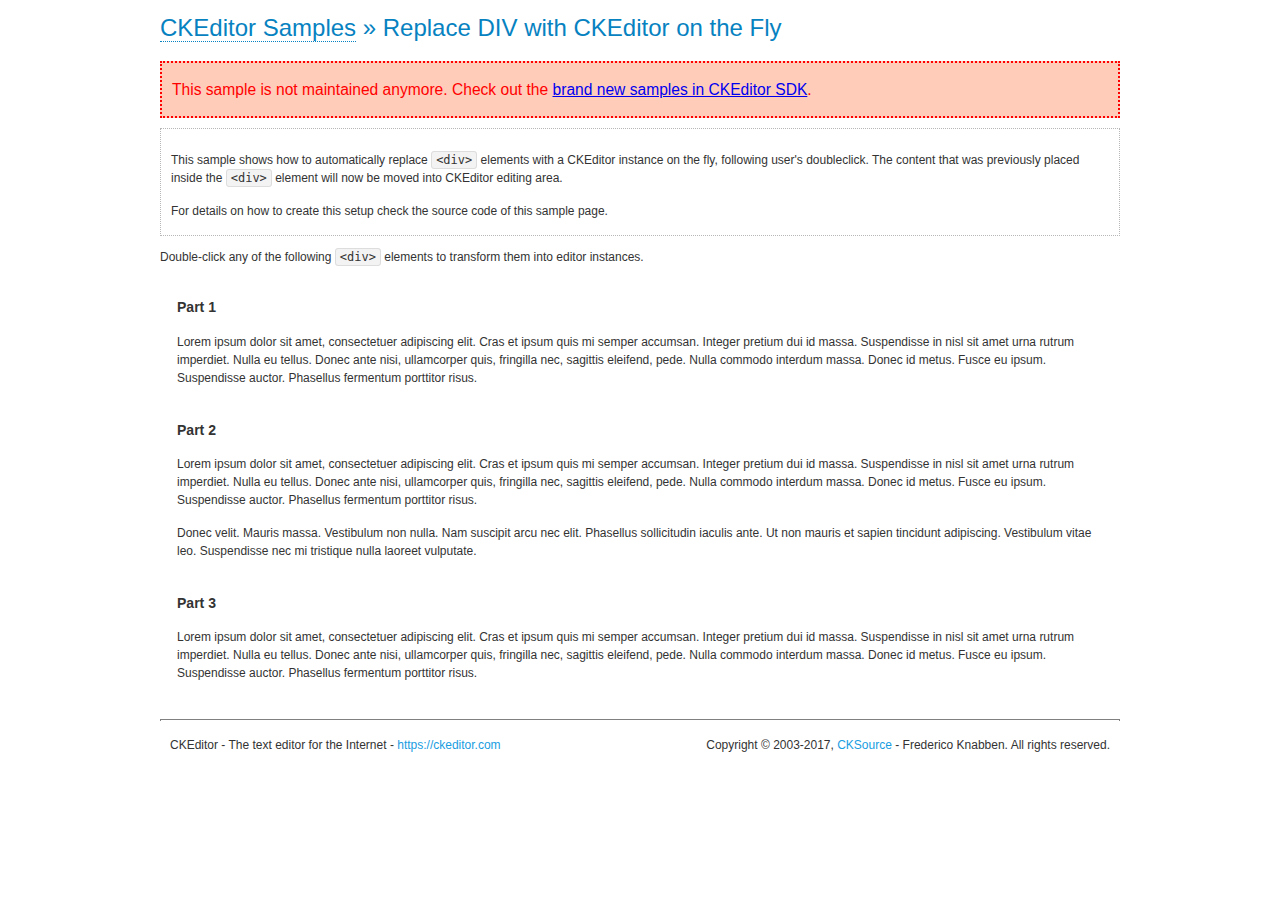
<file: ckeditor/samples/old/divreplace.html>
<!DOCTYPE html>
<!--
Copyright (c) 2003-2017, CKSource - Frederico Knabben. All rights reserved.
For licensing, see LICENSE.md or https://ckeditor.com/legal/ckeditor-oss-license
-->
<html>
<head>
	<meta charset="utf-8">
	<title>Replace DIV &mdash; CKEditor Sample</title>
	<script src="../../ckeditor.js"></script>
	<link href="sample.css" rel="stylesheet">
	<style>

		div.editable
		{
			border: solid 2px transparent;
			padding-left: 15px;
			padding-right: 15px;
		}

		div.editable:hover
		{
			border-color: black;
		}

	</style>
	<script>

		// Uncomment the following code to test the "Timeout Loading Method".
		// CKEDITOR.loadFullCoreTimeout = 5;

		window.onload = function() {
			// Listen to the double click event.
			if ( window.addEventListener )
				document.body.addEventListener( 'dblclick', onDoubleClick, false );
			else if ( window.attachEvent )
				document.body.attachEvent( 'ondblclick', onDoubleClick );

		};

		function onDoubleClick( ev ) {
			// Get the element which fired the event. This is not necessarily the
			// element to which the event has been attached.
			var element = ev.target || ev.srcElement;

			// Find out the div that holds this element.
			var name;

			do {
				element = element.parentNode;
			}
			while ( element && ( name = element.nodeName.toLowerCase() ) &&
				( name != 'div' || element.className.indexOf( 'editable' ) == -1 ) && name != 'body' );

			if ( name == 'div' && element.className.indexOf( 'editable' ) != -1 )
				replaceDiv( element );
		}

		var editor;

		function replaceDiv( div ) {
			if ( editor )
				editor.destroy();

			editor = CKEDITOR.replace( div );
		}

	</script>
</head>
<body>
	<h1 class="samples">
		<a href="index.html">CKEditor Samples</a> &raquo; Replace DIV with CKEditor on the Fly
	</h1>
	<div class="warning deprecated">
		This sample is not maintained anymore. Check out the <a href="https://sdk.ckeditor.com/">brand new samples in CKEditor SDK</a>.
	</div>
	<div class="description">
		<p>
			This sample shows how to automatically replace <code>&lt;div&gt;</code> elements
			with a CKEditor instance on the fly, following user's doubleclick. The content
			that was previously placed inside the <code>&lt;div&gt;</code> element will now
			be moved into CKEditor editing area.
		</p>
		<p>
			For details on how to create this setup check the source code of this sample page.
		</p>
	</div>
	<p>
		Double-click any of the following <code>&lt;div&gt;</code> elements to transform them into
		editor instances.
	</p>
	<div class="editable">
		<h3>
			Part 1
		</h3>
		<p>
			Lorem ipsum dolor sit amet, consectetuer adipiscing elit. Cras et ipsum quis mi
			semper accumsan. Integer pretium dui id massa. Suspendisse in nisl sit amet urna
			rutrum imperdiet. Nulla eu tellus. Donec ante nisi, ullamcorper quis, fringilla
			nec, sagittis eleifend, pede. Nulla commodo interdum massa. Donec id metus. Fusce
			eu ipsum. Suspendisse auctor. Phasellus fermentum porttitor risus.
		</p>
	</div>
	<div class="editable">
		<h3>
			Part 2
		</h3>
		<p>
			Lorem ipsum dolor sit amet, consectetuer adipiscing elit. Cras et ipsum quis mi
			semper accumsan. Integer pretium dui id massa. Suspendisse in nisl sit amet urna
			rutrum imperdiet. Nulla eu tellus. Donec ante nisi, ullamcorper quis, fringilla
			nec, sagittis eleifend, pede. Nulla commodo interdum massa. Donec id metus. Fusce
			eu ipsum. Suspendisse auctor. Phasellus fermentum porttitor risus.
		</p>
		<p>
			Donec velit. Mauris massa. Vestibulum non nulla. Nam suscipit arcu nec elit. Phasellus
			sollicitudin iaculis ante. Ut non mauris et sapien tincidunt adipiscing. Vestibulum
			vitae leo. Suspendisse nec mi tristique nulla laoreet vulputate.
		</p>
	</div>
	<div class="editable">
		<h3>
			Part 3
		</h3>
		<p>
			Lorem ipsum dolor sit amet, consectetuer adipiscing elit. Cras et ipsum quis mi
			semper accumsan. Integer pretium dui id massa. Suspendisse in nisl sit amet urna
			rutrum imperdiet. Nulla eu tellus. Donec ante nisi, ullamcorper quis, fringilla
			nec, sagittis eleifend, pede. Nulla commodo interdum massa. Donec id metus. Fusce
			eu ipsum. Suspendisse auctor. Phasellus fermentum porttitor risus.
		</p>
	</div>
	<div id="footer">
		<hr>
		<p>
			CKEditor - The text editor for the Internet - <a class="samples" href="https://ckeditor.com/">https://ckeditor.com</a>
		</p>
		<p id="copy">
			Copyright &copy; 2003-2017, <a class="samples" href="https://cksource.com/">CKSource</a> - Frederico
			Knabben. All rights reserved.
		</p>
	</div>
</body>
</html>
</file>
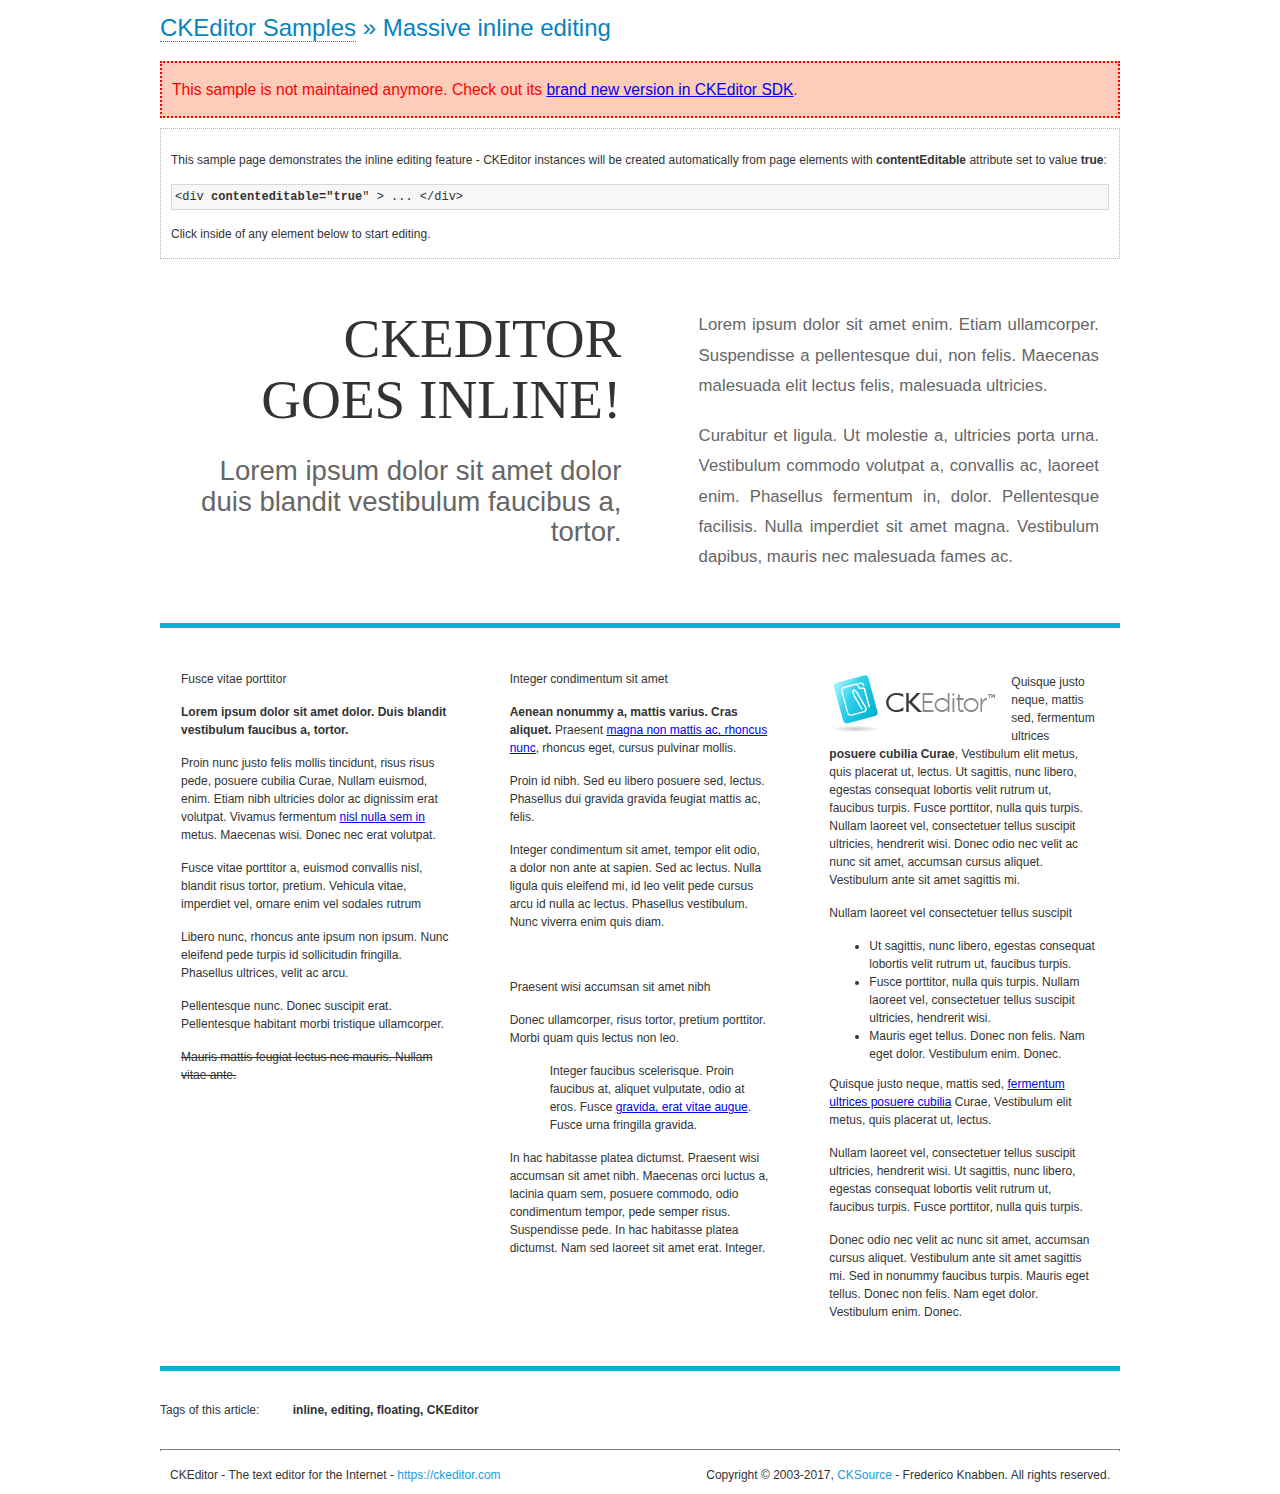
<file: ckeditor/samples/old/inlineall.html>
<!DOCTYPE html>
<!--
Copyright (c) 2003-2017, CKSource - Frederico Knabben. All rights reserved.
For licensing, see LICENSE.md or https://ckeditor.com/legal/ckeditor-oss-license
-->
<html>
<head>
	<meta charset="utf-8">
	<title>Massive inline editing &mdash; CKEditor Sample</title>
	<script src="../../ckeditor.js"></script>
	<script>

		// This code is generally not necessary, but it is here to demonstrate
		// how to customize specific editor instances on the fly. This fits well
		// this demo because we have editable elements (like headers) that
		// require less features.

		// The "instanceCreated" event is fired for every editor instance created.
		CKEDITOR.on( 'instanceCreated', function( event ) {
			var editor = event.editor,
				element = editor.element;

			// Customize editors for headers and tag list.
			// These editors don't need features like smileys, templates, iframes etc.
			if ( element.is( 'h1', 'h2', 'h3' ) || element.getAttribute( 'id' ) == 'taglist' ) {
				// Customize the editor configurations on "configLoaded" event,
				// which is fired after the configuration file loading and
				// execution. This makes it possible to change the
				// configurations before the editor initialization takes place.
				editor.on( 'configLoaded', function() {

					// Remove unnecessary plugins to make the editor simpler.
					editor.config.removePlugins = 'colorbutton,find,flash,font,' +
						'forms,iframe,image,newpage,removeformat,' +
						'smiley,specialchar,stylescombo,templates';

					// Rearrange the layout of the toolbar.
					editor.config.toolbarGroups = [
						{ name: 'editing',		groups: [ 'basicstyles', 'links' ] },
						{ name: 'undo' },
						{ name: 'clipboard',	groups: [ 'selection', 'clipboard' ] },
						{ name: 'about' }
					];
				});
			}
		});

	</script>
	<link href="sample.css" rel="stylesheet">
	<style>

		/* The following styles are just to make the page look nice. */

		/* Workaround to show Arial Black in Firefox. */
		@font-face
		{
			font-family: 'arial-black';
			src: local('Arial Black');
		}

		*[contenteditable="true"]
		{
			padding: 10px;
		}

		#container
		{
			width: 960px;
			margin: 30px auto 0;
		}

		#header
		{
			overflow: hidden;
			padding: 0 0 30px;
			border-bottom: 5px solid #05B2D2;
			position: relative;
		}

		#headerLeft,
		#headerRight
		{
			width: 49%;
			overflow: hidden;
		}

		#headerLeft
		{
			float: left;
			padding: 10px 1px 1px;
		}

		#headerLeft h2,
		#headerLeft h3
		{
			text-align: right;
			margin: 0;
			overflow: hidden;
			font-weight: normal;
		}

		#headerLeft h2
		{
			font-family: "Arial Black",arial-black;
			font-size: 4.6em;
			line-height: 1.1;
			text-transform: uppercase;
		}

		#headerLeft h3
		{
			font-size: 2.3em;
			line-height: 1.1;
			margin: .2em 0 0;
			color: #666;
		}

		#headerRight
		{
			float: right;
			padding: 1px;
		}

		#headerRight p
		{
			line-height: 1.8;
			text-align: justify;
			margin: 0;
		}

		#headerRight p + p
		{
			margin-top: 20px;
		}

		#headerRight > div
		{
			padding: 20px;
			margin: 0 0 0 30px;
			font-size: 1.4em;
			color: #666;
		}

		#columns
		{
			color: #333;
			overflow: hidden;
			padding: 20px 0;
		}

		#columns > div
		{
			float: left;
			width: 33.3%;
		}

		#columns #column1 > div
		{
			margin-left: 1px;
		}

		#columns #column3 > div
		{
			margin-right: 1px;
		}

		#columns > div > div
		{
			margin: 0px 10px;
			padding: 10px 20px;
		}

		#columns blockquote
		{
			margin-left: 15px;
		}

		#tagLine
		{
			border-top: 5px solid #05B2D2;
			padding-top: 20px;
		}

		#taglist {
			display: inline-block;
			margin-left: 20px;
			font-weight: bold;
			margin: 0 0 0 20px;
		}

	</style>
</head>
<body>
<div>
	<h1 class="samples"><a href="index.html">CKEditor Samples</a> &raquo; Massive inline editing</h1>
	<div class="warning deprecated">
		This sample is not maintained anymore. Check out its <a href="https://sdk.ckeditor.com/samples/inline.html">brand new version in CKEditor SDK</a>.
	</div>
	<div class="description">
		<p>This sample page demonstrates the inline editing feature - CKEditor instances will be created automatically from page elements with <strong>contentEditable</strong> attribute set to value <strong>true</strong>:</p>
		<pre class="samples">&lt;div <strong>contenteditable="true</strong>" &gt; ... &lt;/div&gt;</pre>
		<p>Click inside of any element below to start editing.</p>
	</div>
</div>
<div id="container">
	<div id="header">
		<div id="headerLeft">
			<h2 id="sampleTitle" contenteditable="true">
				CKEditor<br> Goes Inline!
			</h2>
			<h3 contenteditable="true">
				Lorem ipsum dolor sit amet dolor duis blandit vestibulum faucibus a, tortor.
			</h3>
		</div>
		<div id="headerRight">
			<div contenteditable="true">
				<p>
					Lorem ipsum dolor sit amet enim. Etiam ullamcorper. Suspendisse a pellentesque dui, non felis. Maecenas malesuada elit lectus felis, malesuada ultricies.
				</p>
				<p>
					Curabitur et ligula. Ut molestie a, ultricies porta urna. Vestibulum commodo volutpat a, convallis ac, laoreet enim. Phasellus fermentum in, dolor. Pellentesque facilisis. Nulla imperdiet sit amet magna. Vestibulum dapibus, mauris nec malesuada fames ac.
				</p>
			</div>
		</div>
	</div>
	<div id="columns">
		<div id="column1">
			<div contenteditable="true">
				<h3>
					Fusce vitae porttitor
				</h3>
				<p>
					<strong>
						Lorem ipsum dolor sit amet dolor. Duis blandit vestibulum faucibus a, tortor.
					</strong>
				</p>
				<p>
					Proin nunc justo felis mollis tincidunt, risus risus pede, posuere cubilia Curae, Nullam euismod, enim. Etiam nibh ultricies dolor ac dignissim erat volutpat. Vivamus fermentum <a href="https://ckeditor.com/">nisl nulla sem in</a> metus. Maecenas wisi. Donec nec erat volutpat.
				</p>
				<blockquote>
					<p>
						Fusce vitae porttitor a, euismod convallis nisl, blandit risus tortor, pretium.
						Vehicula vitae, imperdiet vel, ornare enim vel sodales rutrum
					</p>
				</blockquote>
				<blockquote>
					<p>
						Libero nunc, rhoncus ante ipsum non ipsum. Nunc eleifend pede turpis id sollicitudin fringilla. Phasellus ultrices, velit ac arcu.
					</p>
				</blockquote>
				<p>Pellentesque nunc. Donec suscipit erat. Pellentesque habitant morbi tristique ullamcorper.</p>
				<p><s>Mauris mattis feugiat lectus nec mauris. Nullam vitae ante.</s></p>
			</div>
		</div>
		<div id="column2">
			<div contenteditable="true">
				<h3>
					Integer condimentum sit amet
				</h3>
				<p>
					<strong>Aenean nonummy a, mattis varius. Cras aliquet.</strong>
					Praesent <a href="https://ckeditor.com/">magna non mattis ac, rhoncus nunc</a>, rhoncus eget, cursus pulvinar mollis.</p>
				<p>Proin id nibh. Sed eu libero posuere sed, lectus. Phasellus dui gravida gravida feugiat mattis ac, felis.</p>
				<p>Integer condimentum sit amet, tempor elit odio, a dolor non ante at sapien. Sed ac lectus. Nulla ligula quis eleifend mi, id leo velit pede cursus arcu id nulla ac lectus. Phasellus vestibulum. Nunc viverra enim quis diam.</p>
			</div>
			<div contenteditable="true">
				<h3>
					Praesent wisi accumsan sit amet nibh
				</h3>
				<p>Donec ullamcorper, risus tortor, pretium porttitor. Morbi quam quis lectus non leo.</p>
				<p style="margin-left: 40px; ">Integer faucibus scelerisque. Proin faucibus at, aliquet vulputate, odio at eros. Fusce <a href="https://ckeditor.com/">gravida, erat vitae augue</a>. Fusce urna fringilla gravida.</p>
				<p>In hac habitasse platea dictumst. Praesent wisi accumsan sit amet nibh. Maecenas orci luctus a, lacinia quam sem, posuere commodo, odio condimentum tempor, pede semper risus. Suspendisse pede. In hac habitasse platea dictumst. Nam sed laoreet sit amet erat. Integer.</p>
			</div>
		</div>
		<div id="column3">
			<div contenteditable="true">
				<p>
					<img src="assets/inlineall/logo.png" alt="CKEditor logo" style="float:left">
				</p>
				<p>Quisque justo neque, mattis sed, fermentum ultrices <strong>posuere cubilia Curae</strong>, Vestibulum elit metus, quis placerat ut, lectus. Ut sagittis, nunc libero, egestas consequat lobortis velit rutrum ut, faucibus turpis. Fusce porttitor, nulla quis turpis. Nullam laoreet vel, consectetuer tellus suscipit ultricies, hendrerit wisi. Donec odio nec velit ac nunc sit amet, accumsan cursus aliquet. Vestibulum ante sit amet sagittis mi.</p>
				<h3>
					Nullam laoreet vel consectetuer tellus suscipit
				</h3>
				<ul>
					<li>Ut sagittis, nunc libero, egestas consequat lobortis velit rutrum ut, faucibus turpis.</li>
					<li>Fusce porttitor, nulla quis turpis. Nullam laoreet vel, consectetuer tellus suscipit ultricies, hendrerit wisi.</li>
					<li>Mauris eget tellus. Donec non felis. Nam eget dolor. Vestibulum enim. Donec.</li>
				</ul>
				<p>Quisque justo neque, mattis sed, <a href="https://ckeditor.com/">fermentum ultrices posuere cubilia</a> Curae, Vestibulum elit metus, quis placerat ut, lectus.</p>
				<p>Nullam laoreet vel, consectetuer tellus suscipit ultricies, hendrerit wisi. Ut sagittis, nunc libero, egestas consequat lobortis velit rutrum ut, faucibus turpis. Fusce porttitor, nulla quis turpis.</p>
				<p>Donec odio nec velit ac nunc sit amet, accumsan cursus aliquet. Vestibulum ante sit amet sagittis mi. Sed in nonummy faucibus turpis. Mauris eget tellus. Donec non felis. Nam eget dolor. Vestibulum enim. Donec.</p>
			</div>
		</div>
	</div>
	<div id="tagLine">
		Tags of this article:
		<p id="taglist" contenteditable="true">
			inline, editing, floating, CKEditor
		</p>
	</div>
</div>
<div id="footer">
	<hr>
	<p>
		CKEditor - The text editor for the Internet - <a class="samples" href="https://ckeditor.com/">
			https://ckeditor.com</a>
	</p>
	<p id="copy">
		Copyright &copy; 2003-2017, <a class="samples" href="https://cksource.com/">CKSource</a>
		- Frederico Knabben. All rights reserved.
	</p>
</div>
</body>
</html>
</file>
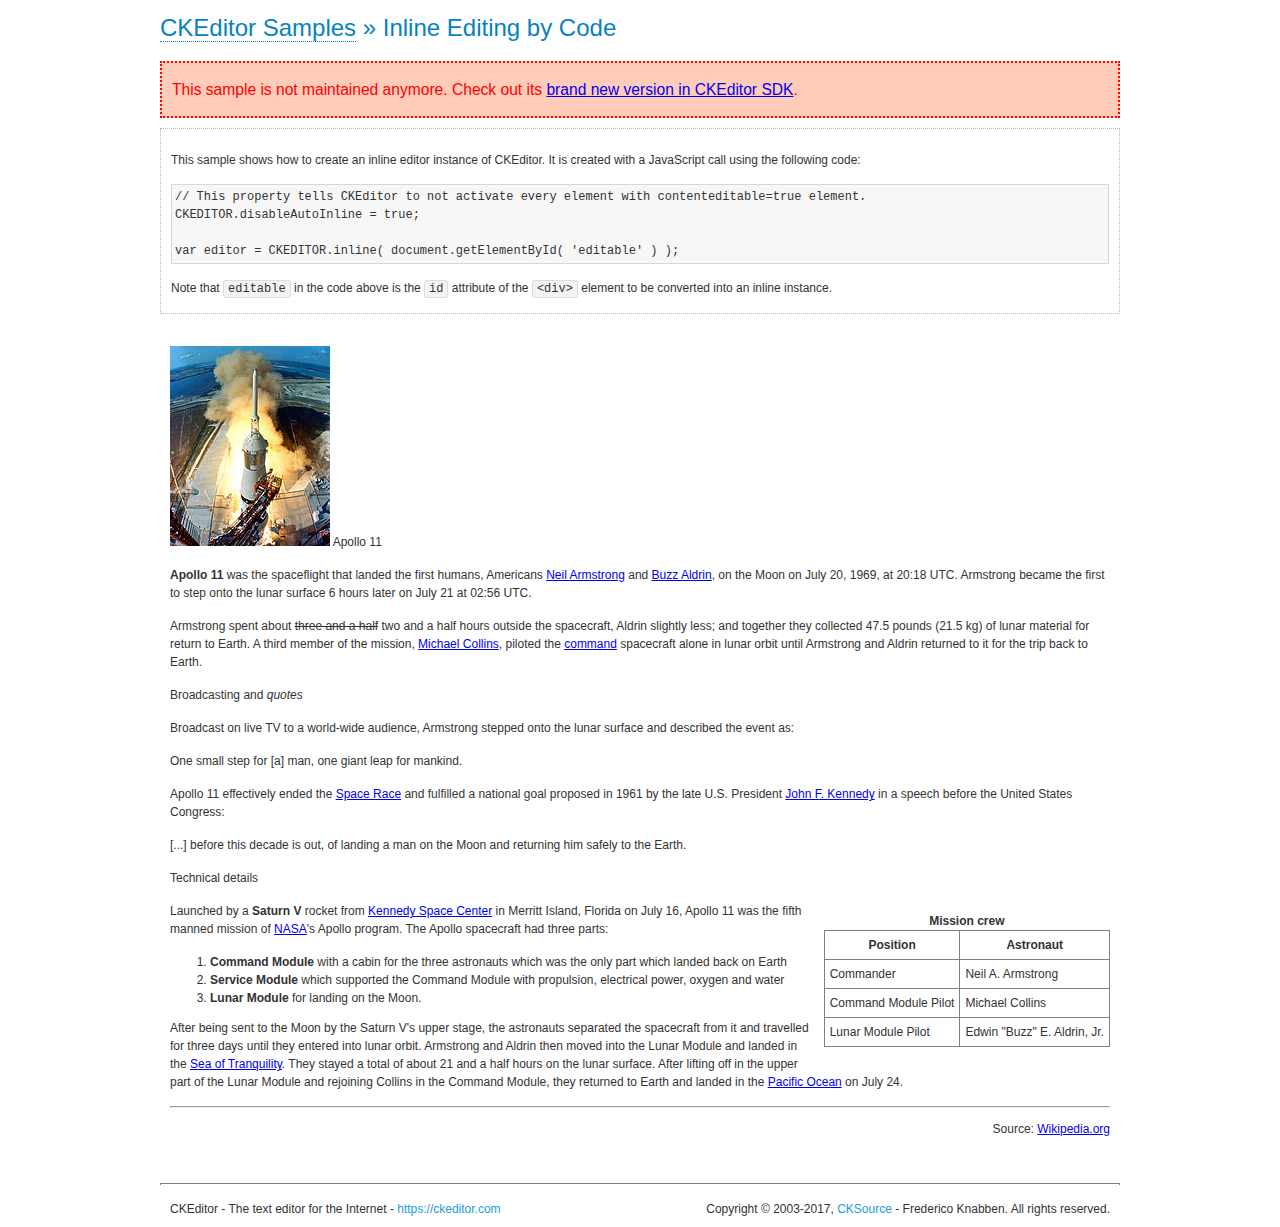
<file: ckeditor/samples/old/inlinebycode.html>
<!DOCTYPE html>
<!--
Copyright (c) 2003-2017, CKSource - Frederico Knabben. All rights reserved.
For licensing, see LICENSE.md or https://ckeditor.com/legal/ckeditor-oss-license
-->
<html>
<head>
	<meta charset="utf-8">
	<title>Inline Editing by Code &mdash; CKEditor Sample</title>
	<script src="../../ckeditor.js"></script>
	<link href="sample.css" rel="stylesheet">
	<style>

		#editable
		{
			padding: 10px;
			float: left;
		}

	</style>
</head>
<body>
	<h1 class="samples">
		<a href="index.html">CKEditor Samples</a> &raquo; Inline Editing by Code
	</h1>
	<div class="warning deprecated">
		This sample is not maintained anymore. Check out its <a href="https://sdk.ckeditor.com/samples/inline.html">brand new version in CKEditor SDK</a>.
	</div>
	<div class="description">
		<p>
			This sample shows how to create an inline editor instance of CKEditor. It is created
			with a JavaScript call using the following code:
		</p>
<pre class="samples">
// This property tells CKEditor to not activate every element with contenteditable=true element.
CKEDITOR.disableAutoInline = true;

var editor = CKEDITOR.inline( document.getElementById( 'editable' ) );
</pre>
		<p>
			Note that <code>editable</code> in the code above is the <code>id</code>
			attribute of the <code>&lt;div&gt;</code> element to be converted into an inline instance.
		</p>
	</div>
	<div id="editable" contenteditable="true">
		<h1><img alt="Saturn V carrying Apollo 11" class="right" src="assets/sample.jpg" /> Apollo 11</h1>

		<p><b>Apollo 11</b> was the spaceflight that landed the first humans, Americans <a href="http://en.wikipedia.org/wiki/Neil_Armstrong" title="Neil Armstrong">Neil Armstrong</a> and <a href="http://en.wikipedia.org/wiki/Buzz_Aldrin" title="Buzz Aldrin">Buzz Aldrin</a>, on the Moon on July 20, 1969, at 20:18 UTC. Armstrong became the first to step onto the lunar surface 6 hours later on July 21 at 02:56 UTC.</p>

		<p>Armstrong spent about <s>three and a half</s> two and a half hours outside the spacecraft, Aldrin slightly less; and together they collected 47.5 pounds (21.5&nbsp;kg) of lunar material for return to Earth. A third member of the mission, <a href="http://en.wikipedia.org/wiki/Michael_Collins_(astronaut)" title="Michael Collins (astronaut)">Michael Collins</a>, piloted the <a href="http://en.wikipedia.org/wiki/Apollo_Command/Service_Module" title="Apollo Command/Service Module">command</a> spacecraft alone in lunar orbit until Armstrong and Aldrin returned to it for the trip back to Earth.</p>

		<h2>Broadcasting and <em>quotes</em> <a id="quotes" name="quotes"></a></h2>

		<p>Broadcast on live TV to a world-wide audience, Armstrong stepped onto the lunar surface and described the event as:</p>

		<blockquote>
			<p>One small step for [a] man, one giant leap for mankind.</p>
		</blockquote>

		<p>Apollo 11 effectively ended the <a href="http://en.wikipedia.org/wiki/Space_Race" title="Space Race">Space Race</a> and fulfilled a national goal proposed in 1961 by the late U.S. President <a href="http://en.wikipedia.org/wiki/John_F._Kennedy" title="John F. Kennedy">John F. Kennedy</a> in a speech before the United States Congress:</p>

		<blockquote>
			<p>[...] before this decade is out, of landing a man on the Moon and returning him safely to the Earth.</p>
		</blockquote>

		<h2>Technical details <a id="tech-details" name="tech-details"></a></h2>

		<table align="right" border="1" bordercolor="#ccc" cellpadding="5" cellspacing="0" style="border-collapse:collapse;margin:10px 0 10px 15px;">
			<caption><strong>Mission crew</strong></caption>
			<thead>
			<tr>
				<th scope="col">Position</th>
				<th scope="col">Astronaut</th>
			</tr>
			</thead>
			<tbody>
			<tr>
				<td>Commander</td>
				<td>Neil A. Armstrong</td>
			</tr>
			<tr>
				<td>Command Module Pilot</td>
				<td>Michael Collins</td>
			</tr>
			<tr>
				<td>Lunar Module Pilot</td>
				<td>Edwin &quot;Buzz&quot; E. Aldrin, Jr.</td>
			</tr>
			</tbody>
		</table>

		<p>Launched by a <strong>Saturn V</strong> rocket from <a href="http://en.wikipedia.org/wiki/Kennedy_Space_Center" title="Kennedy Space Center">Kennedy Space Center</a> in Merritt Island, Florida on July 16, Apollo 11 was the fifth manned mission of <a href="http://en.wikipedia.org/wiki/NASA" title="NASA">NASA</a>&#39;s Apollo program. The Apollo spacecraft had three parts:</p>

		<ol>
			<li><strong>Command Module</strong> with a cabin for the three astronauts which was the only part which landed back on Earth</li>
			<li><strong>Service Module</strong> which supported the Command Module with propulsion, electrical power, oxygen and water</li>
			<li><strong>Lunar Module</strong> for landing on the Moon.</li>
		</ol>

		<p>After being sent to the Moon by the Saturn V&#39;s upper stage, the astronauts separated the spacecraft from it and travelled for three days until they entered into lunar orbit. Armstrong and Aldrin then moved into the Lunar Module and landed in the <a href="http://en.wikipedia.org/wiki/Mare_Tranquillitatis" title="Mare Tranquillitatis">Sea of Tranquility</a>. They stayed a total of about 21 and a half hours on the lunar surface. After lifting off in the upper part of the Lunar Module and rejoining Collins in the Command Module, they returned to Earth and landed in the <a href="http://en.wikipedia.org/wiki/Pacific_Ocean" title="Pacific Ocean">Pacific Ocean</a> on July 24.</p>

		<hr />
		<p style="text-align: right;"><small>Source: <a href="http://en.wikipedia.org/wiki/Apollo_11">Wikipedia.org</a></small></p>
	</div>

	<script>
		// We need to turn off the automatic editor creation first.
		CKEDITOR.disableAutoInline = true;

		var editor = CKEDITOR.inline( 'editable' );
	</script>
	<div id="footer">
		<hr>
		<p contenteditable="true">
			CKEditor - The text editor for the Internet - <a class="samples" href="https://ckeditor.com/">
				https://ckeditor.com</a>
		</p>
		<p id="copy">
			Copyright &copy; 2003-2017, <a class="samples" href="https://cksource.com/">CKSource</a>
			- Frederico Knabben. All rights reserved.
		</p>
	</div>
</body>
</html>
</file>
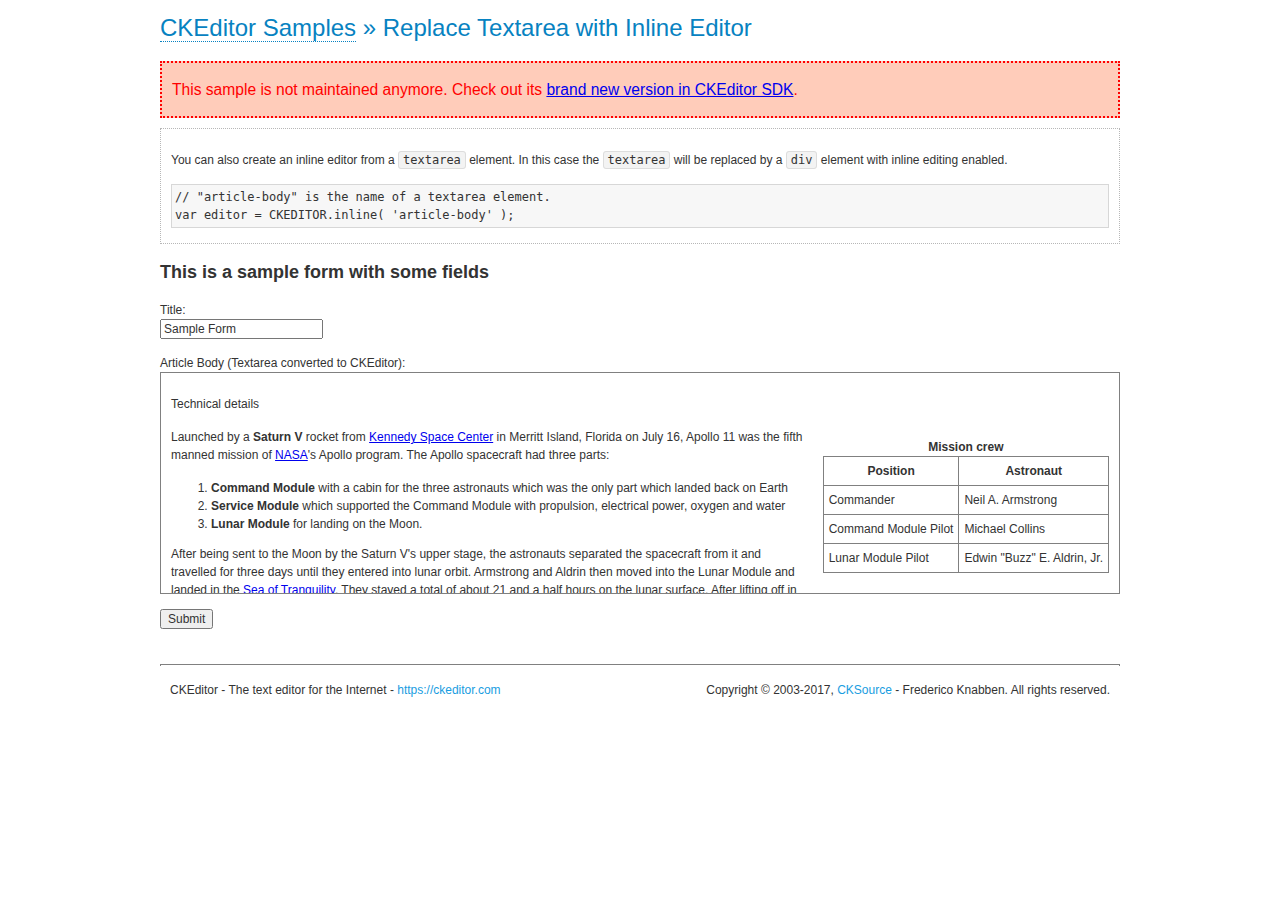
<file: ckeditor/samples/old/inlinetextarea.html>
<!DOCTYPE html>
<!--
Copyright (c) 2003-2017, CKSource - Frederico Knabben. All rights reserved.
For licensing, see LICENSE.md or https://ckeditor.com/legal/ckeditor-oss-license
-->
<html>
<head>
	<meta charset="utf-8">
	<title>Replace Textarea with Inline Editor &mdash; CKEditor Sample</title>
	<script src="../../ckeditor.js"></script>
	<link href="sample.css" rel="stylesheet">
	<style>

		/* Style the CKEditor element to look like a textfield */
		.cke_textarea_inline
		{
			padding: 10px;
			height: 200px;
			overflow: auto;

			border: 1px solid gray;
			-webkit-appearance: textfield;
		}

	</style>
</head>
<body>
	<h1 class="samples">
		<a href="index.html">CKEditor Samples</a> &raquo; Replace Textarea with Inline Editor
	</h1>
	<div class="warning deprecated">
		This sample is not maintained anymore. Check out its <a href="https://sdk.ckeditor.com/samples/inline.html">brand new version in CKEditor SDK</a>.
	</div>
	<div class="description">
		<p>
			You can also create an inline editor from a <code>textarea</code>
			element. In this case the <code>textarea</code> will be replaced
			by a <code>div</code> element with inline editing enabled.
		</p>
<pre class="samples">
// "article-body" is the name of a textarea element.
var editor = CKEDITOR.inline( 'article-body' );
</pre>
	</div>
	<form action="sample_posteddata.php" method="post">
		<h2>This is a sample form with some fields</h2>
		<p>
			Title:<br>
			<input type="text" name="title" value="Sample Form"></p>
		<p>
			Article Body (Textarea converted to CKEditor):<br>
			<textarea name="article-body" style="height: 200px">
				&lt;h2&gt;Technical details &lt;a id="tech-details" name="tech-details"&gt;&lt;/a&gt;&lt;/h2&gt;

				&lt;table align="right" border="1" bordercolor="#ccc" cellpadding="5" cellspacing="0" style="border-collapse:collapse;margin:10px 0 10px 15px;"&gt;
					&lt;caption&gt;&lt;strong&gt;Mission crew&lt;/strong&gt;&lt;/caption&gt;
					&lt;thead&gt;
					&lt;tr&gt;
						&lt;th scope="col"&gt;Position&lt;/th&gt;
						&lt;th scope="col"&gt;Astronaut&lt;/th&gt;
					&lt;/tr&gt;
					&lt;/thead&gt;
					&lt;tbody&gt;
					&lt;tr&gt;
						&lt;td&gt;Commander&lt;/td&gt;
						&lt;td&gt;Neil A. Armstrong&lt;/td&gt;
					&lt;/tr&gt;
					&lt;tr&gt;
						&lt;td&gt;Command Module Pilot&lt;/td&gt;
						&lt;td&gt;Michael Collins&lt;/td&gt;
					&lt;/tr&gt;
					&lt;tr&gt;
						&lt;td&gt;Lunar Module Pilot&lt;/td&gt;
						&lt;td&gt;Edwin &quot;Buzz&quot; E. Aldrin, Jr.&lt;/td&gt;
					&lt;/tr&gt;
					&lt;/tbody&gt;
				&lt;/table&gt;

				&lt;p&gt;Launched by a &lt;strong&gt;Saturn V&lt;/strong&gt; rocket from &lt;a href="http://en.wikipedia.org/wiki/Kennedy_Space_Center" title="Kennedy Space Center"&gt;Kennedy Space Center&lt;/a&gt; in Merritt Island, Florida on July 16, Apollo 11 was the fifth manned mission of &lt;a href="http://en.wikipedia.org/wiki/NASA" title="NASA"&gt;NASA&lt;/a&gt;&#39;s Apollo program. The Apollo spacecraft had three parts:&lt;/p&gt;

				&lt;ol&gt;
					&lt;li&gt;&lt;strong&gt;Command Module&lt;/strong&gt; with a cabin for the three astronauts which was the only part which landed back on Earth&lt;/li&gt;
					&lt;li&gt;&lt;strong&gt;Service Module&lt;/strong&gt; which supported the Command Module with propulsion, electrical power, oxygen and water&lt;/li&gt;
					&lt;li&gt;&lt;strong&gt;Lunar Module&lt;/strong&gt; for landing on the Moon.&lt;/li&gt;
				&lt;/ol&gt;

				&lt;p&gt;After being sent to the Moon by the Saturn V&#39;s upper stage, the astronauts separated the spacecraft from it and travelled for three days until they entered into lunar orbit. Armstrong and Aldrin then moved into the Lunar Module and landed in the &lt;a href="http://en.wikipedia.org/wiki/Mare_Tranquillitatis" title="Mare Tranquillitatis"&gt;Sea of Tranquility&lt;/a&gt;. They stayed a total of about 21 and a half hours on the lunar surface. After lifting off in the upper part of the Lunar Module and rejoining Collins in the Command Module, they returned to Earth and landed in the &lt;a href="http://en.wikipedia.org/wiki/Pacific_Ocean" title="Pacific Ocean"&gt;Pacific Ocean&lt;/a&gt; on July 24.&lt;/p&gt;

				&lt;hr /&gt;
				&lt;p style="text-align: right;"&gt;&lt;small&gt;Source: &lt;a href="http://en.wikipedia.org/wiki/Apollo_11"&gt;Wikipedia.org&lt;/a&gt;&lt;/small&gt;&lt;/p&gt;
			</textarea>
		</p>
		<p>
			<input type="submit" value="Submit">
		</p>
	</form>

	<script>
		CKEDITOR.inline( 'article-body' );
	</script>
	<div id="footer">
		<hr>
		<p>
			CKEditor - The text editor for the Internet - <a class="samples" href="https://ckeditor.com/">
				https://ckeditor.com</a>
		</p>
		<p id="copy">
			Copyright &copy; 2003-2017, <a class="samples" href="https://cksource.com/">CKSource</a>
			- Frederico Knabben. All rights reserved.
		</p>
	</div>
</body>
</html>
</file>
<file: css/AllStyle.css>
body {
          background-color:#FFF9BF;
      background: -moz-linear-gradient(left, #FFF9BF 0%, #E5E0AB 46%, #FFF9BF 50%, #FFF9BF 53%, #B69D5B 76%, #B49A56 87%, #FFF9BF 100%);
      background: -webkit-linear-gradient(left, #E5E0AB 0%,#E5E0AB 46%,#FFF9BF 50%,#FFF9BF 53%,#B69D5B 76%,#B49A56 87%,#FFF9BF 100%);
      background: linear-gradient(to right, #B49A56 0%,#E5E0AB 46%,#FFF9BF 50%,#FFF9BF 53%,#B69D5B 76%,#B49A56 87%,#FFF9BF 100%);
      filter: progid:DXImageTransform.Microsoft.gradient( startColorstr='#B49A56', endColorstr='#FFF9BF',GradientType=1 );
      }
      .btn {
        border: none;
        outline: none;
        padding: 10px 16px;
        background-color: #f1f1f1;
        color: black;
        cursor: pointer;
      }

      /* Style the active class (and buttons on mouse-over) */
      .active, .btn:hover {
        background-color: #666;
        color: white;
      }
      .spacer5
      {
        height: 45px;
      }
      .spacer2
      {
        height: 15px;
      }
      .spacer1
      {
        width: 55px;
      }
      .spacer3
      {
        width: 15px;
        height: 15px;
      }
      h1
      {
          color: #987316;
        font-family: "Times New Roman", Times, serif;
        /* font-size: 300%; */
        /* width: 45%; */
        letter-spacing: -1.2px;
        word-spacing: 0.4px;
        font-weight: 250%;
        text-decoration: none;
        font-style: italic;
        font-variant: normal;
        text-transform: none;
        justify-content: center;
        text-align: center;
      }

       /* Font Definitions */
       @font-face
        {font-family:Calibri;
        panose-1:2 15 5 2 2 2 4 3 2 4;
        mso-font-charset:0;
        mso-generic-font-family:swiss;
        mso-font-pitch:variable;
        mso-font-signature:-520092929 1073786111 9 0 415 0;}
      @font-face
        {font-family:Tahoma;
        panose-1:2 11 6 4 3 5 4 4 2 4;
        mso-font-charset:0;
        mso-generic-font-family:swiss;
        mso-font-pitch:variable;
        mso-font-signature:-520081665 -1073717157 41 0 66047 0;}
       /* Style Definitions */
       p.MsoNormal, li.MsoNormal, div.MsoNormal
        {mso-style-unhide:no;
        mso-style-qformat:yes;
        mso-style-parent:"";
        margin:0in;
        margin-bottom:.0001pt;
        mso-pagination:widow-orphan;
        font-size:11.0pt;
        font-family:"Calibri","sans-serif";
        mso-ascii-font-family:Calibri;
        mso-ascii-theme-font:minor-latin;
        mso-fareast-font-family:Calibri;
        mso-fareast-theme-font:minor-latin;
        mso-hansi-font-family:Calibri;
        mso-hansi-theme-font:minor-latin;
        mso-bidi-font-family:Arial;
        mso-bidi-theme-font:minor-bidi;}
      a:link, span.MsoHyperlink
        {mso-style-noshow:yes;
        mso-style-priority:99;
        color:black;
        mso-themecolor:hyperlink;
        /* text-decoration:underline;
      text-underline:single; */}
      a:visited, span.MsoHyperlinkFollowed
        {mso-style-noshow:yes;
        mso-style-priority:99;
        color:black;
        mso-themecolor:followedhyperlink;
        text-decoration:underline;
        text-underline:single;}
      p.MsoAcetate, li.MsoAcetate, div.MsoAcetate
        {mso-style-noshow:yes;
        mso-style-priority:99;
        mso-style-link:"Balloon Text Char";
        margin:0in;
        margin-bottom:.0001pt;
        mso-pagination:widow-orphan;
        font-size:8.0pt;
        font-family:"Tahoma","sans-serif";
        mso-fareast-font-family:Calibri;
        mso-fareast-theme-font:minor-latin;}
      span.BalloonTextChar
        {mso-style-name:"Balloon Text Char";
        mso-style-noshow:yes;
        mso-style-priority:99;
        mso-style-unhide:no;
        mso-style-locked:yes;
        mso-style-link:"Balloon Text";
        mso-ansi-font-size:8.0pt;
        mso-bidi-font-size:8.0pt;
        font-family:"Tahoma","sans-serif";
        mso-ascii-font-family:Tahoma;
        mso-hansi-font-family:Tahoma;
        mso-bidi-font-family:Tahoma;}
      p.article-title, li.article-title, div.article-title
        {mso-style-name:article-title;
        mso-style-unhide:no;
        margin-top:0in;
        margin-right:0in;
        margin-bottom:13.5pt;
        margin-left:0in;
        line-height:18.0pt;
        mso-pagination:widow-orphan;
        font-size:13.5pt;
        font-family:"Arial","sans-serif";
        mso-fareast-font-family:"Times New Roman";
        mso-fareast-theme-font:minor-fareast;
        color:#AE8B32;
        font-weight:bold;}
      p.footer-content-left, li.footer-content-left, div.footer-content-left
        {mso-style-name:footer-content-left;
        mso-style-unhide:no;
        margin-top:0in;
        margin-right:0in;
        margin-bottom:11.25pt;
        margin-left:0in;
        line-height:11.25pt;
        mso-pagination:widow-orphan;
        font-size:9.0pt;
        font-family:"Times New Roman","serif";
        mso-fareast-font-family:"Times New Roman";
        mso-fareast-theme-font:minor-fareast;
        color:#E2E2E2;}
      span.EmailStyle21
        {mso-style-type:personal-compose;
        mso-style-noshow:yes;
        mso-style-unhide:no;
        mso-ansi-font-size:11.0pt;
        mso-bidi-font-size:11.0pt;
        font-family:"Calibri","sans-serif";
        mso-ascii-font-family:Calibri;
        mso-ascii-theme-font:minor-latin;
        mso-fareast-font-family:Calibri;
        mso-fareast-theme-font:minor-latin;
        mso-hansi-font-family:Calibri;
        mso-hansi-theme-font:minor-latin;
        mso-bidi-font-family:Arial;
        mso-bidi-theme-font:minor-bidi;
        color:windowtext;}
      .MsoChpDefault
        {mso-style-type:export-only;
        mso-default-props:yes;
        font-size:10.0pt;
        mso-ansi-font-size:10.0pt;
        mso-bidi-font-size:10.0pt;
        font-family:"Calibri","sans-serif";
        mso-ascii-font-family:Calibri;
        mso-ascii-theme-font:minor-latin;
        mso-fareast-font-family:Calibri;
        mso-fareast-theme-font:minor-latin;
        mso-hansi-font-family:Calibri;
        mso-hansi-theme-font:minor-latin;
        mso-bidi-font-family:Arial;
        mso-bidi-theme-font:minor-bidi;}
      @page WordSection1
        {size:8.5in 11.0in;
        margin:1.0in 1.0in 1.0in 1.0in;
        mso-header-margin:.5in;
        mso-footer-margin:.5in;
        mso-paper-source:0;}
      div.WordSection1
        {page:WordSection1;}

       /* Style Definitions */
       table.MsoNormalTable
        {mso-style-name:"Table Normal";
        mso-tstyle-rowband-size:0;
        mso-tstyle-colband-size:0;
        mso-style-noshow:yes;
        mso-style-priority:99;
        mso-style-parent:"";
        mso-padding-alt:0in 5.4pt 0in 5.4pt;
        mso-para-margin:0in;
        mso-para-margin-bottom:.0001pt;
        mso-pagination:widow-orphan;
        font-size:10.0pt;
        font-family:"Calibri","sans-serif";
        mso-ascii-font-family:Calibri;
        mso-ascii-theme-font:minor-latin;
        mso-hansi-font-family:Calibri;
        mso-hansi-theme-font:minor-latin;
        mso-bidi-font-family:Arial;
        mso-bidi-theme-font:minor-bidi;}

        .hidden{display:none;}
</file>
<file: ckeditor/samples/css/samples.css>
/**
 * @license Copyright (c) 2003-2017, CKSource - Frederico Knabben. All rights reserved.
 * For licensing, see LICENSE.md or https://ckeditor.com/legal/ckeditor-oss-license
 */
@media (max-width: 900px) {
  .global-is-mobile-hidden {
    display: none !important;
  }
}
article,
aside,
details,
figcaption,
figure,
footer,
header,
hgroup,
main,
menu,
nav,
section {
  display: block;
}
body,
html {
  margin: 0;
  padding: 0;
  font: 16px / 1.8 Arial, 'Helvetica Neue', Helvetica, sans-serif;
  font-weight: 300;
  color: #575757;
}
.grid-width-10 {
  width: 10%;
}
.grid-width-20 {
  width: 20%;
}
.grid-width-30 {
  width: 30%;
}
.grid-width-40 {
  width: 40%;
}
.grid-width-50 {
  width: 50%;
}
.grid-width-60 {
  width: 60%;
}
.grid-width-70 {
  width: 70%;
}
.grid-width-80 {
  width: 80%;
}
.grid-width-90 {
  width: 90%;
}
.grid-width-100 {
  width: 100%;
}
@media (max-width: 900px) {
  .grid-width-10,
  .grid-width-20,
  .grid-width-30,
  .grid-width-40,
  .grid-width-50,
  .grid-width-60,
  .grid-width-70,
  .grid-width-80,
  .grid-width-90,
  .grid-width-100 {
    width: 100%;
  }
}
*[class*="grid-width"] {
  -webkit-box-sizing: border-box;
  -moz-box-sizing: border-box;
  box-sizing: border-box;
  padding-left: 4%;
  padding-right: 4%;
  float: left;
}
*[class*="grid-width"]:after,
.grid-container:after,
*[class*="grid-width"]:before,
.grid-container:before {
  content: '';
  display: block;
  overflow: hidden;
  visibility: hidden;
  font-size: 0;
  line-height: 0;
  width: 0;
  height: 0;
}
*[class*="grid-width"]:after,
.grid-container:after {
  clear: both;
}
.grid-container {
  -webkit-box-sizing: border-box;
  -moz-box-sizing: border-box;
  box-sizing: border-box;
  margin-left: auto;
  margin-right: auto;
}
.grid-container-nested *[class*="grid-width"]:first-child {
  padding-left: 0;
}
.grid-container-nested *[class*="grid-width"]:last-child {
  padding-right: 0;
}
@media (max-width: 900px) {
  .grid-container-nested *[class*="grid-width"]:first-child {
    padding-left: 4%;
  }
  .grid-container-nested *[class*="grid-width"]:last-child {
    padding-right: 4%;
  }
}
.header-a {
  min-height: 140px;
  overflow: hidden;
}
.header-a .header-a-logo {
  margin: 40px 0 0;
}
@media (max-width: 900px) {
  .header-a .header-a-logo {
    text-align: center;
  }
}
.header-a .header-a-logo img {
  border: transparent;
}
.navigation-a {
  height: 30px;
  background: #3D3D3D;
  position: absolute;
  left: 0;
  right: 0;
  top: 0;
  padding: 0;
  overflow: hidden;
}
@media (max-width: 900px) {
  .navigation-a {
    text-align: center;
  }
}
.navigation-a ul {
  list-style: none;
  margin: 0;
  overflow: hidden;
}
.navigation-a ul li,
.navigation-a ul li a {
  display: inline-block;
}
@media (max-width: 900px) {
  .navigation-a ul {
    width: auto;
    text-overflow: ellipsis;
    white-space: nowrap;
    display: inline-block;
    float: none;
  }
  .navigation-a ul:before,
  .navigation-a ul:after {
    display: none;
  }
}
.navigation-a ul.navigation-a-left {
  text-align: left;
}
@media (max-width: 900px) {
  .navigation-a ul.navigation-a-left {
    padding-right: 0;
  }
}
.navigation-a ul.navigation-a-right {
  text-align: right;
}
@media (max-width: 900px) {
  .navigation-a ul.navigation-a-right {
    padding-left: 23px;
  }
}
.navigation-a ul li + li {
  margin-left: 23px;
}
.navigation-a ul li a {
  font-size: 10px;
  font-size: 0.625rem;
  line-height: 18px;
  line-height: 1.13rem;
  line-height: 30px;
  float: left;
  color: #ddd;
  font-weight: bold;
  text-decoration: none;
  text-transform: uppercase;
}
.navigation-a ul li a:hover {
  cursor: pointer;
  color: #fff;
}
.icon-navigation-a-github:before,
.icon-navigation-a-github:after {
  background-image: url("[data-uri]");
}
.navigation-b {
  text-align: right;
  margin: 52px 0 0;
  overflow: visible;
}
@media (max-width: 900px) {
  .navigation-b {
    text-align: center;
    margin-top: 20px;
    padding: 0;
  }
}
.navigation-b ul {
  padding: 0;
  list-style: none;
  margin: 0;
  overflow: visible;
}
.navigation-b ul li,
.navigation-b ul li a {
  display: inline-block;
}
@media (max-width: 900px) {
  .navigation-b ul {
    display: table;
    width: 100%;
    padding-bottom: 1.5em;
  }
}
@media (max-width: 900px) {
  .navigation-b ul li {
    display: table-row;
  }
}
.navigation-b ul li + li {
  margin-left: 20px;
}
@media (max-width: 900px) {
  .navigation-b ul li + li {
    margin-left: 0;
  }
}
.navigation-b ul li a {
  -webkit-box-sizing: border-box;
  -moz-box-sizing: border-box;
  box-sizing: border-box;
  text-transform: uppercase;
  text-decoration: none;
  outline: none;
}
@media (max-width: 900px) {
  .navigation-b ul li a {
    width: 100%;
    -webkit-border-radius: 0;
    -webkit-background-clip: padding-box;
    -moz-border-radius: 0;
    -moz-background-clip: padding;
    border-radius: 0;
    background-clip: padding-box;
  }
}
.footer-a {
  font-size: 13px;
  font-size: 0.8125rem;
  line-height: 23.4px;
  line-height: 1.46rem;
  padding-top: 2.25em;
  padding-bottom: 2.25em;
  overflow: hidden;
  color: #8a8a8a;
}
.footer-a a {
  color: #27C0D8;
  text-decoration: none;
  border-bottom: 1px dotted #27C0D8;
}
.footer-a a:hover {
  color: #23adc2;
}
.footer-a p {
  margin: 0;
  display: inline-block;
  text-align: center;
}
.content {
  font-size: 14px;
  font-size: 0.875rem;
  line-height: 25.2px;
  line-height: 1.57rem;
  overflow: hidden;
  padding-top: 1.5em;
  padding-bottom: 1.5em;
}
.content p {
  margin: 0.75em 0;
}
.content ul,
.content ol,
.content pre,
.content blockquote,
.content textarea:not([class^="cke"]),
.content .cke {
  margin: 1.875em 0;
}
.content code,
.content kbd {
  -webkit-border-radius: 3px;
  -webkit-background-clip: padding-box;
  -moz-border-radius: 3px;
  -moz-background-clip: padding;
  border-radius: 3px;
  background-clip: padding-box;
  padding: 3px 4px;
}
.content pre,
.content code,
.content kbd,
.content blockquote {
  background: #f5f5f5;
}
.content blockquote,
.content pre {
  background: none;
  border-left: 4px solid #27C0D8;
  padding: 1.5em 2.25em;
}
.content p a,
.content ul a,
.content ol a,
.content blockquote a,
.content h1 a,
.content h2 a,
.content h3 a,
.content h4 a,
.content h5 a {
  color: #27C0D8;
  text-decoration: none;
  border-bottom: 1px dotted #27C0D8;
}
.content p a:hover,
.content ul a:hover,
.content ol a:hover,
.content blockquote a:hover,
.content h1 a:hover,
.content h2 a:hover,
.content h3 a:hover,
.content h4 a:hover,
.content h5 a:hover {
  color: #23adc2;
}
.content h1,
.content h2,
.content h3,
.content h4,
.content h5 {
  color: #000;
  font-weight: 100;
}
.content h1 code,
.content h2 code,
.content h3 code,
.content h4 code,
.content h5 code,
.content h1 kbd,
.content h2 kbd,
.content h3 kbd,
.content h4 kbd,
.content h5 kbd {
  font-size: inherit;
}
.content h1 a.content-heading-anchor,
.content h2 a.content-heading-anchor,
.content h3 a.content-heading-anchor,
.content h4 a.content-heading-anchor,
.content h5 a.content-heading-anchor {
  font-weight: 100;
  vertical-align: middle;
  opacity: 0;
  border: 0;
}
.content h1:hover a.content-heading-anchor,
.content h2:hover a.content-heading-anchor,
.content h3:hover a.content-heading-anchor,
.content h4:hover a.content-heading-anchor,
.content h5:hover a.content-heading-anchor {
  opacity: 1;
}
.content h1:target a,
.content h2:target a,
.content h3:target a,
.content h4:target a,
.content h5:target a {
  -webkit-animation: targetLinkOpacity 0.5s linear alternate;
  -moz-animation: targetLinkOpacity 0.5s linear alternate;
  -o-animation: targetLinkOpacity 0.5s linear alternate;
  animation: targetLinkOpacity 0.5s linear alternate;
  opacity: 1;
}
.content input,
.content select,
.content textarea:not([class^="cke"]) {
  -webkit-border-radius: 3px;
  -webkit-background-clip: padding-box;
  -moz-border-radius: 3px;
  -moz-background-clip: padding;
  border-radius: 3px;
  background-clip: padding-box;
  -webkit-box-shadow: inset 0 1px 1px rgba(0, 0, 0, 0.08);
  -moz-box-shadow: inset 0 1px 1px rgba(0, 0, 0, 0.08);
  box-shadow: inset 0 1px 1px rgba(0, 0, 0, 0.08);
  font: inherit;
  color: inherit;
  border: 1px solid #D9D9D9;
  padding: .2em .5em;
}
.content input:focus,
.content select:focus,
.content textarea:not([class^="cke"]):focus {
  border-color: #66afe9;
  outline: 0;
  -webkit-box-shadow: inset 0 1px 1px rgba(0, 0, 0, 0.08), 0 0 8px #93c6ef;
  -moz-box-shadow: inset 0 1px 1px rgba(0, 0, 0, 0.08), 0 0 8px #93c6ef;
  box-shadow: inset 0 1px 1px rgba(0, 0, 0, 0.08), 0 0 8px #93c6ef;
}
.content abbr {
  border-bottom: 1px dotted #666;
  cursor: pointer;
}
.content blockquote {
  font-style: italic;
  font-family: Georgia, Times, "Times New Roman", serif;
  font-size: 16px;
  font-size: 1rem;
  line-height: 28.8px;
  line-height: 1.8rem;
}
.content em {
  font-style: italic;
}
.content h1 {
  font-size: 36px;
  font-size: 2.25rem;
  line-height: 64.8px;
  line-height: 4.05rem;
  margin: 1.125em 0 0;
}
.content h2 {
  font-size: 27.2px;
  font-size: 1.7rem;
  line-height: 48.96px;
  line-height: 3.06rem;
  margin: 0.9em 0 0;
}
.content h3 {
  font-size: 24px;
  font-size: 1.5rem;
  line-height: 43.2px;
  line-height: 2.7rem;
  font-weight: 500;
  margin: 0.75em 0 0;
}
.content h4 {
  font-size: 19.2px;
  font-size: 1.2rem;
  line-height: 34.56px;
  line-height: 2.16rem;
  font-weight: 500;
  margin: 0.75em 0 0;
}
.content h5 {
  font-size: 17.6px;
  font-size: 1.1rem;
  line-height: 31.68px;
  line-height: 1.98rem;
  font-weight: 500;
  margin: 0.75em 0 0;
}
.content hr {
  border: 0;
  border-top: 4px solid #D9D9D9;
  margin: 1.5em 0;
}
.content input[type="text"] {
  height: 1.8em;
  line-height: 1.8em;
}
.content input[type="button"] {
  -webkit-appearance: button;
  -moz-appearance: button;
  appearance: button;
}
.content kbd {
  font-size: 12px;
  font-size: 0.75rem;
  line-height: 21.6px;
  line-height: 1.35rem;
  font-family: Arial, 'Helvetica Neue', Helvetica, sans-serif;
  padding: 2px 6px;
  -webkit-box-shadow: 0 0 4px #fff inset, 0 2px 0 #D9D9D9;
  -moz-box-shadow: 0 0 4px #fff inset, 0 2px 0 #D9D9D9;
  box-shadow: 0 0 4px #fff inset, 0 2px 0 #D9D9D9;
}
.content p img {
  vertical-align: middle;
}
.content p pre {
  padding: 1.5em;
}
.content pre {
  padding: 0;
  border: 0;
  tab-size: 4;
  -o-tab-size: 4;
  -moz-tab-size: 4;
}
.content pre,
.content code {
  font-size: 11.89px;
  font-size: 0.743rem;
  line-height: 21.4px;
  line-height: 1.34rem;
  font-family: Consolas, Menlo, Monaco, Lucida Console, Liberation Mono, DejaVu Sans Mono, Bitstream Vera Sans Mono, Courier New, monospace, serif;
}
.content pre a,
.content code a {
  border: 0;
}
.content pre code {
  padding: 0.75em;
  display: block;
}
.content strong {
  color: #000;
}
.content ul ul,
.content ol ul,
.content ul ol,
.content ol ol {
  margin: 0.75em 0;
}
.content ul li,
.content ol li {
  font-size: 14px;
  font-size: 0.875rem;
  line-height: 30.24px;
  line-height: 1.89rem;
}
.content textarea:not([class^="cke"]) {
  width: 100%;
}
.content div.todo {
  border: 2px dotted #444;
  padding: 10px;
  margin: 60px 0 10px 0;
  /* Remove me some day */
}
.content div.todo:before {
  content: "TODO";
  font-weight: bold;
}
body a.button-a,
body button.button-a,
body input.button-a {
  -webkit-border-radius: 3px;
  -webkit-background-clip: padding-box;
  -moz-border-radius: 3px;
  -moz-background-clip: padding;
  border-radius: 3px;
  background-clip: padding-box;
  font-size: 14px;
  font-size: 0.875rem;
  line-height: 25.2px;
  line-height: 1.57rem;
  height: 36px;
  line-height: 36px;
  padding: 0 1.1em;
  font-weight: 700;
  color: #3e3e3e;
  white-space: nowrap;
  text-decoration: none;
  display: inline-block;
  cursor: pointer;
  border: 0;
  vertical-align: middle;
  margin: 1px 0;
  background: transparent;
}
body a.button-a.icon-pos-left,
body button.button-a.icon-pos-left,
body input.button-a.icon-pos-left {
  padding-left: .8em;
}
body a.button-a.icon-pos-right,
body button.button-a.icon-pos-right,
body input.button-a.icon-pos-right {
  padding-right: .8em;
}
body a.button-a.button-a-no-text,
body button.button-a.button-a-no-text,
body input.button-a.button-a-no-text {
  -webkit-border-radius: 100px;
  -webkit-background-clip: padding-box;
  -moz-border-radius: 100px;
  -moz-background-clip: padding;
  border-radius: 100px;
  background-clip: padding-box;
  width: 36px;
  padding: 0;
  text-indent: -999px;
  overflow: hidden;
  position: relative;
  text-align: center;
}
body a.button-a.button-a-no-text:before,
body button.button-a.button-a-no-text:before,
body input.button-a.button-a-no-text:before {
  position: absolute;
  left: 50%;
  top: 50%;
  margin: -9px 0 0 -9px;
}
@media (max-width: 900px) {
  body a.button-a.button-a-mobile-collapsed,
  body button.button-a.button-a-mobile-collapsed,
  body input.button-a.button-a-mobile-collapsed {
    -webkit-border-radius: 100px;
    -webkit-background-clip: padding-box;
    -moz-border-radius: 100px;
    -moz-background-clip: padding;
    border-radius: 100px;
    background-clip: padding-box;
    width: 36px;
    padding: 0;
    text-indent: -999px;
    overflow: hidden;
    position: relative;
    text-align: center;
  }
  body a.button-a.button-a-mobile-collapsed:before,
  body button.button-a.button-a-mobile-collapsed:before,
  body input.button-a.button-a-mobile-collapsed:before {
    position: absolute;
    left: 50%;
    top: 50%;
    margin: -9px 0 0 -9px;
  }
  body a.button-a.button-a-mobile-collapsed:before,
  body button.button-a.button-a-mobile-collapsed:before,
  body input.button-a.button-a-mobile-collapsed:before {
    position: absolute;
    left: 50%;
    top: 50%;
    margin: -9px 0 0 -9px;
  }
}
body a.button-a:active,
body button.button-a:active,
body input.button-a:active,
body a.button-a:hover,
body button.button-a:hover,
body input.button-a:hover {
  color: #fff;
  background: #23adc2;
}
body a.button-a:focus,
body button.button-a:focus,
body input.button-a:focus {
  border-color: #66afe9;
  outline: 0;
  -webkit-box-shadow: inset 0 1px 1px rgba(0, 0, 0, 0.075), 0 0 8px #93c6ef;
  -moz-box-shadow: inset 0 1px 1px rgba(0, 0, 0, 0.075), 0 0 8px #93c6ef;
  box-shadow: inset 0 1px 1px rgba(0, 0, 0, 0.075), 0 0 8px #93c6ef;
}
body a.button-a-soft,
body button.button-a-soft,
body input.button-a-soft {
  background: #e7e7e7;
}
body a.button-a-soft:active,
body button.button-a-soft:active,
body input.button-a-soft:active,
body a.button-a-soft:hover,
body button.button-a-soft:hover,
body input.button-a-soft:hover {
  color: #3e3e3e;
  background: #cecece;
}
body a.button-a-background,
body button.button-a-background,
body input.button-a-background,
body a.navigation-b ul li a:hover,
body button.navigation-b ul li a:hover,
body input.navigation-b ul li a:hover {
  color: #fff;
  background: #27C0D8;
}
body a.button-a-background:active,
body button.button-a-background:active,
body input.button-a-background:active,
body a.button-a-background:hover,
body button.button-a-background:hover,
body input.button-a-background:hover,
body a.navigation-b ul li a:hover:active,
body button.navigation-b ul li a:hover:active,
body input.navigation-b ul li a:hover:active,
body a.navigation-b ul li a:hover:hover,
body button.navigation-b ul li a:hover:hover,
body input.navigation-b ul li a:hover:hover {
  color: #fff;
  background: #23adc2;
}
.balloon-a {
  font-size: 12px;
  font-size: 0.75rem;
  line-height: 21.6px;
  line-height: 1.35rem;
  -webkit-border-radius: 3px;
  -webkit-background-clip: padding-box;
  -moz-border-radius: 3px;
  -moz-background-clip: padding;
  border-radius: 3px;
  background-clip: padding-box;
  border-bottom: 3px solid #d4d4d4;
  background: #ebebeb;
  display: inline-block;
  white-space: nowrap;
  padding: .4em 1.2em .2em;
  font-weight: 700;
  position: relative;
  z-index: 1000;
  text-transform: none;
  color: #575757;
}
.balloon-a:hover {
  color: #575757;
}
.balloon-a:before {
  content: '';
  width: 0;
  height: 0;
  border-style: solid;
  position: absolute;
}
.balloon-a-ne:before,
.balloon-a-nw:before {
  top: -13px;
  border-width: 0 9px 15.6px 9px;
  border-color: transparent transparent #ebebeb transparent;
}
.balloon-a-se:before,
.balloon-a-sw:before {
  bottom: -13px;
  border-width: 15.6px 9px 0 9px;
  border-color: #ebebeb transparent transparent transparent;
}
.balloon-a-nw:before,
.balloon-a-sw:before {
  left: 20px;
}
.balloon-a-ne:before,
.balloon-a-se:before {
  right: 20px;
}
.icon-pos-left:before,
.icon-pos-right:after {
  content: '';
  display: inline-block;
  width: 18px;
  height: 18px;
  vertical-align: middle;
  background-repeat: no-repeat;
}
.icon-pos-left:before {
  margin-right: 10px;
}
.icon-pos-right:after {
  margin-left: 10px;
}
.icon-download:before,
.icon-download:after {
  background-image: url("[data-uri]");
}
.icon-question-mark:before,
.icon-question-mark:after {
  background-image: url("[data-uri]");
}
.icon-close:before,
.icon-close:after {
  background-image: url("[data-uri]");
}
.ie8 .switch > * {
  vertical-align: middle;
}
.ie8 .switch input[type="radio"] {
  margin: 0 0.25em;
  display: inline-block;
}
.ie8 .switch label {
  margin-left: 0 !important;
  margin-right: 0 !important;
}
.ie8 .switch label[data-for="1"] {
  float: left;
}
.ie8 .switch label[data-for="2"] {
  float: right;
}
.ie8 .switch .switch-inner {
  display: none;
}
.switch {
  font-size: 14px;
  font-size: 0.875rem;
  line-height: 25.2px;
  line-height: 1.57rem;
  font-weight: bold;
  background-color: #27C0D8;
  overflow: hidden;
  display: inline-block;
  padding: 0.75em 0.25em;
  color: #fff;
  -webkit-border-radius: 3px;
  -webkit-background-clip: padding-box;
  -moz-border-radius: 3px;
  -moz-background-clip: padding;
  border-radius: 3px;
  background-clip: padding-box;
  position: relative;
}
.switch input[type="radio"] {
  display: none;
}
.switch label {
  position: relative;
  z-index: 2;
  float: left;
  cursor: pointer;
  padding: 0 0.75em;
}
.switch label:hover {
  text-decoration: underline;
}
.switch .switch-inner {
  float: left;
  background-color: #FFF;
  height: 1.5em;
  width: 4.125em;
  padding: 2px;
  margin: 0 0.25em;
  -webkit-border-radius: 5.5px;
  -webkit-background-clip: padding-box;
  -moz-border-radius: 5.5px;
  -moz-background-clip: padding;
  border-radius: 5.5px;
  background-clip: padding-box;
}
.switch .switch-inner .handler {
  overflow: hidden;
  position: relative;
  display: block;
  height: 1.5em;
  width: 1.5em;
  background: #25b4cb;
  -webkit-border-radius: 4.5px;
  -webkit-background-clip: padding-box;
  -moz-border-radius: 4.5px;
  -moz-background-clip: padding;
  border-radius: 4.5px;
  background-clip: padding-box;
}
.switch .switch-inner .handler:before {
  content: '';
  display: block;
  position: absolute;
  top: 0;
  right: 0;
  bottom: 3px;
  left: 0;
  background-color: #34c4da;
  -webkit-border-bottom-left-radius: 4.5px;
  -moz-border-radius-bottomleft: 4.5px;
  border-bottom-left-radius: 4.5px;
  -webkit-border-bottom-right-radius: 4.5px;
  -webkit-background-clip: padding-box;
  -moz-border-radius-bottomright: 4.5px;
  -moz-background-clip: padding;
  border-bottom-right-radius: 4.5px;
  background-clip: padding-box;
}
.switch:hover .switch-inner .handler:before {
  background: #45c9dd;
}
.switch input[data-num="2"]:checked ~ .switch-inner > .handler {
  margin-left: auto;
}
.switch input[data-num="2"]:checked ~ label[data-for="1"] {
  padding-right: 5.125em;
  margin-right: -4.375em;
}
.switch input[data-num="1"]:checked ~ label[data-for="2"] {
  padding-left: 5.125em;
  margin-left: -4.375em;
}
.toggler {
  -webkit-user-select: none;
  -moz-user-select: none;
  -ms-user-select: none;
  user-select: none;
}
.toggler label {
  cursor: pointer;
}
.toggler [data-collapse] {
  display: inherit;
}
.toggler [data-expand] {
  display: none;
}
.toggler.collapsed [data-collapse] {
  display: none;
}
.toggler.collapsed [data-expand] {
  display: inherit;
}
.toggler-container {
  overflow: hidden;
}
.toggler-container.collapsed {
  height: 0;
}
.icon-toggler-expanded:before,
.icon-toggler-collapsed:before,
.icon-toggler-expanded:after,
.icon-toggler-collapsed:after {
  background-image: url("[data-uri]");
}
.icon-toggler-expanded.icon-light:before,
.icon-toggler-collapsed.icon-light:before,
.icon-toggler-expanded.icon-light:after,
.icon-toggler-collapsed.icon-light:after {
  background-image: url("[data-uri]");
}
.icon-toggler-expanded:before,
.icon-toggler-expanded:after {
  background-position: top left;
}
.icon-toggler-collapsed:before,
.icon-toggler-collapsed:after {
  background-position: bottom left;
}
.modal {
  padding: 20px;
  border-radius: 3px;
  background-color: white;
  max-width: 700px;
  -webkit-box-sizing: border-box;
  -moz-box-sizing: border-box;
  box-sizing: border-box;
  width: 80% !important;
  top: 50% !important;
  -webkit-transform: translate(-50%, -50%) !important;
  -moz-transform: translate(-50%, -50%) !important;
  -o-transform: translate(-50%, -50%) !important;
  -ms-transform: translate(-50%, -50%) !important;
  transform: translate(-50%, -50%) !important;
}
.modal-close {
  -webkit-border-radius: 100px;
  -webkit-background-clip: padding-box;
  -moz-border-radius: 100px;
  -moz-background-clip: padding;
  border-radius: 100px;
  background-clip: padding-box;
  cursor: pointer;
  height: 18px;
  width: 18px;
  position: absolute;
  top: 10px;
  right: 10px;
  font-size: 17px;
  text-align: center;
  line-height: 19px;
  background: #cccccc;
}
main .grid-container,
header .grid-container,
.navigation-a > div,
footer > div {
  max-width: 968px;
}
.header-a {
  margin-top: 30px;
}
.footer-a {
  border-top: 1px solid #D9D9D9;
}
.adjoined-top {
  background-color: #27C0D8;
  color: #fff;
}
.adjoined-top .content h1,
.adjoined-top .content h2,
.adjoined-top .content h3,
.adjoined-top .content h4,
.adjoined-top .content h5 {
  color: #fff;
}
.adjoined-top .content p {
  font-size: 18px;
  font-size: 1.125rem;
  line-height: 32.4px;
  line-height: 2.02rem;
  font-weight: 100;
}
.adjoined-top .content p a {
  text-decoration: none;
  border-bottom: 1px dotted #fff;
  color: inherit;
}
.adjoined-top .content p a:hover {
  color: #e6e6e6;
}
.adjoined-top .content button {
  color: #fff;
}
.adjoined-top .content strong {
  color: #fff;
}
.adjoined-top .content code {
  font-size: inherit;
  color: #27C0D8;
}
.adjoined-bottom {
  position: relative;
}
.adjoined-bottom:before {
  z-index: -1;
  content: '';
  background: #27C0D8;
  position: absolute;
  top: 0;
  left: 0;
  right: 0;
  height: 50%;
}
main .grid-container,
header .grid-container,
.navigation-a > div,
footer > div {
  max-width: 1052px;
}
main .grid-container.freed-width {
  max-width: none;
}
.switch {
  background: #25b4cb;
  float: right;
  overflow: visible;
}
.switch .balloon-a {
  position: absolute;
  top: -40px;
  right: 50%;
  margin-right: -15px;
  background: #FFEFC1;
  border-bottom-color: #DCDCA4;
}
.switch .balloon-a:before {
  border-color: #FFEFC1 transparent transparent transparent;
}
#toolbar .editors-container {
  overflow: hidden;
  height: 0;
  transition: height 200ms;
}
#toolbar .editors-container.active {
  height: auto;
}
#main #editor {
  background: #FFF;
  padding: 2% 4%;
  border: dashed 5px #27C0D8;
}
#main .adjoined-top:before {
  height: 335px;
}
#toolbar .adjoined-top:before {
  height: 219px;
}
#toolbar .adjoined-top .grid-container-nested {
  height: 147px;
}
.content .grid-switch-magic {
  margin: 3.5em 0 0;
}
#info-box {
  padding-bottom: 0;
}
#info-box > div {
  width: 100%;
  text-align: right;
}
#info-box > div .toggler {
  padding-right: 0;
}
#info-box > div .toggler:hover {
  background: transparent;
  color: #000;
}
#info-box > div .toggler:hover > label {
  text-decoration: underline;
}
#info-box > div h2 {
  float: left;
  margin-top: 0;
}
#info-box > div#instructions-container {
  text-align: left;
}
#toolbarModifierWrapper {
  overflow: hidden;
  height: 0;
  opacity: 0;
  transition: height 200ms;
}
#toolbarModifierWrapper.active {
  height: auto;
  opacity: 1;
}
header {
  overflow: visible;
}
header div.grid-container {
  overflow: visible;
}
header .navigation-b {
  overflow: visible;
}
header .navigation-b ul {
  overflow: visible;
}
header .navigation-b a {
  position: relative;
}
header .balloon-a {
  position: absolute;
  top: 48px;
  left: 50%;
  margin-left: -35px;
}
@media (max-width: 1140px) {
  header .balloon-a {
    left: auto;
    margin-left: auto;
    right: 50%;
    margin-right: -35px;
  }
  header .balloon-a:before {
    left: auto;
    right: 22px;
  }
}
@media (max-width: 900px) {
  header .balloon-a {
    display: none;
  }
}
#toolbar .cke_toolbar {
  pointer-events: none;
  -webkit-user-select: none;
  -moz-user-select: none;
  -ms-user-select: none;
  user-select: none;
  cursor: default;
}
.some-toolbar-active .cke_toolbar {
  zoom: 1;
  filter: alpha(opacity=50);
  -webkit-opacity: 0.5;
  -moz-opacity: 0.5;
  opacity: 0.5;
}
.cke_toolbar.active {
  position: relative;
  zoom: 1;
  filter: alpha(opacity=100);
  -webkit-opacity: 1;
  -moz-opacity: 1;
  opacity: 1;
}
.cke_toolbar.active:after {
  content: '';
  display: block;
  position: absolute;
  top: 0;
  right: 6px;
  bottom: 5px;
  left: 0;
  -webkit-border-radius: 5px;
  -webkit-background-clip: padding-box;
  -moz-border-radius: 5px;
  -moz-background-clip: padding;
  border-radius: 5px;
  background-clip: padding-box;
  -webkit-box-shadow: 0px 0px 15px 3px #fff4b0;
  -moz-box-shadow: 0px 0px 15px 3px #fff4b0;
  box-shadow: 0px 0px 15px 3px #fff4b0;
}
.cke_toolbar.active .cke_toolgroup {
  -webkit-box-shadow: none;
  -moz-box-shadow: none;
  box-shadow: none;
  border-color: #e3c300;
}
.cke_toolbar.active .cke_combo,
.cke_toolbar.active .cke_toolgroup {
  position: relative;
  z-index: 2;
}
.cke_toolbar.active .cke_combo_button {
  -webkit-box-shadow: none;
  -moz-box-shadow: none;
  box-shadow: none;
}
.unselectable {
  -webkit-user-select: none;
  -moz-user-select: none;
  -ms-user-select: none;
  user-select: none;
}
.toolbar {
  padding: 5px 0;
  margin-bottom: 2.4em;
  overflow: hidden;
  background: #fff;
}
.toolbar button.button-a.cke_button {
  cursor: pointer;
  display: inline-block;
  padding: 4px 6px;
  outline: 0;
  border: 1px solid #a6a6a6;
}
.toolbar button.button-a.hidden {
  display: none;
}
.toolbar button.button-a.left {
  float: left;
  margin-right: 8px;
}
.toolbar button.button-a.right {
  float: right;
  margin-left: 8px;
}
.toolbar button.button-a .highlight {
  color: #ffefc1;
}
.configContainer.hidden,
.toolbarModifier.hidden,
.toolbarModifier-hints.hidden {
  display: none;
}
.toolbarModifier :focus,
.toolbar button:focus,
.configContainer textarea.configCode:focus {
  outline: none;
}
div.toolbarModifier {
  padding: 0;
  overflow: hidden;
  width: 100%;
  position: relative;
  display: table;
  border-collapse: collapse;
}
div.toolbarModifier ::-moz-focus-inner {
  border: 0;
}
div.toolbarModifier .empty {
  display: none;
}
div.toolbarModifier.empty-visible .empty {
  display: table-row;
  zoom: 1;
  filter: alpha(opacity=60);
  -webkit-opacity: 0.6;
  -moz-opacity: 0.6;
  opacity: 0.6;
}
div.toolbarModifier .empty > p {
  line-height: 31px;
}
div.toolbarModifier > ul {
  padding: 0;
  margin: 0;
  border-top: 1px solid #ccc;
  width: 100%;
}
div.toolbarModifier > ul[data-type="table-header"] {
  display: table-header-group;
}
div.toolbarModifier > ul[data-type="table-body"] {
  display: table-row-group;
}
div.toolbarModifier > ul p {
  padding: 0;
  margin: 0;
}
div.toolbarModifier > ul > li {
  display: table-row;
}
div.toolbarModifier > ul > li[data-type="header"] {
  font-weight: bold;
  user-select: none;
  cursor: default;
}
div.toolbarModifier > ul > li[data-type="group"],
div.toolbarModifier > ul > li[data-type="separator"] {
  border-bottom: 1px solid #ccc;
}
div.toolbarModifier > ul > li[data-type="subgroup"] {
  border-top: 1px solid #eee;
}
div.toolbarModifier > ul > li[data-type="subgroup"]:first-child {
  border-top: none;
}
div.toolbarModifier > ul > li[data-type="group"].active,
div.toolbarModifier > ul > li[data-type="group"]:hover,
div.toolbarModifier > ul > li[data-type="separator"].active,
div.toolbarModifier > ul > li[data-type="separator"]:hover {
  overflow: hidden;
  z-index: 2;
}
div.toolbarModifier > ul > li[data-type="group"].active,
div.toolbarModifier > ul > li[data-type="separator"].active,
div.toolbarModifier > ul > li[data-type="group"].active:hover,
div.toolbarModifier > ul > li[data-type="separator"].active:hover {
  background: #f0fafb;
}
div.toolbarModifier > ul > li[data-type="group"]:hover,
div.toolbarModifier > ul > li[data-type="separator"]:hover {
  background: #fffbe3;
}
div.toolbarModifier > ul > li[data-type="separator"] {
  background: #f5f5f5;
}
div.toolbarModifier > ul > li[data-type="separator"]:after {
  content: '';
  width: 100%;
}
div.toolbarModifier > ul > li[data-type="separator"] > p {
  padding: 2px 5px;
}
div.toolbarModifier > ul > li > p,
div.toolbarModifier > ul > li > ul {
  display: table-cell;
  vertical-align: middle;
}
div.toolbarModifier > ul > li p {
  padding-left: 5px;
  min-width: 200px;
}
div.toolbarModifier > ul > li p span {
  white-space: nowrap;
  cursor: default;
}
div.toolbarModifier > ul > li p span button {
  font-size: 12.666px;
  margin-right: 5px;
  cursor: pointer;
  background: #fff;
  -webkit-border-radius: 5px;
  -webkit-background-clip: padding-box;
  -moz-border-radius: 5px;
  -moz-background-clip: padding;
  border-radius: 5px;
  background-clip: padding-box;
  border: 1px solid #bbb;
  padding: 0 7px;
  line-height: 12px;
  height: 20px;
}
div.toolbarModifier > ul > li p span button:not(.disabled):hover,
div.toolbarModifier > ul > li p span button:not(.disabled):focus {
  color: #fff;
  background-color: #454545;
  border-color: transparent;
}
div.toolbarModifier > ul > li p span button.move.disabled {
  cursor: default;
  zoom: 1;
  filter: alpha(opacity=20);
  -webkit-opacity: 0.2;
  -moz-opacity: 0.2;
  opacity: 0.2;
}
div.toolbarModifier > ul > li ul {
  border-collapse: collapse;
  padding: 0;
  width: 100%;
}
div.toolbarModifier > ul > li ul li {
  display: table-row;
  list-style-type: none;
  line-height: 1;
}
div.toolbarModifier > ul > li ul li[data-type="subgroup"] {
  border-top: 1px solid #ddd;
}
div.toolbarModifier > ul > li ul li[data-type="subgroup"]:first-child {
  border-top: 0;
}
div.toolbarModifier > ul > li ul li[data-type="subgroup"] [data-type="button"] {
  -webkit-border-radius: 3px;
  -webkit-background-clip: padding-box;
  -moz-border-radius: 3px;
  -moz-background-clip: padding;
  border-radius: 3px;
  background-clip: padding-box;
  padding: 0 2px;
}
div.toolbarModifier > ul > li ul li[data-type="subgroup"] [data-type="button"]:focus {
  background: rgba(0, 0, 0, 0.04);
}
div.toolbarModifier > ul > li ul li[data-type="subgroup"] [data-type="button"] input {
  vertical-align: middle;
}
div.toolbarModifier > ul > li ul li > p,
div.toolbarModifier > ul > li ul li > ul {
  display: table-cell;
  vertical-align: middle;
}
div.toolbarModifier > ul > li ul li ul {
  padding: 0;
}
div.toolbarModifier > ul > li ul li ul li {
  padding: 0;
  display: inline-block;
  cursor: pointer;
  margin: 2px 5px 2px 0;
}
div.toolbarModifier > ul > li ul li ul li .cke_combo_text {
  cursor: pointer;
  white-space: nowrap;
}
div.toolbarModifier > ul > li ul li ul li .cke_toolgroup,
div.toolbarModifier > ul > li ul li ul li .cke_combo_button {
  cursor: pointer;
  margin: 0;
  vertical-align: middle;
  border: 1px solid #ddd;
  font-size: 11.41px;
  font-size: 0.713rem;
  line-height: 20.54px;
  line-height: 1.28rem;
}
div.toolbarModifier > .codemirror-wrapper {
  overflow-y: auto;
}
div.toolbarModifier-hints {
  float: right;
  width: 350px;
  min-width: 150px;
  overflow-y: auto;
  margin-left: 1.5em;
}
div.toolbarModifier-hints h3 {
  font-size: 18.08px;
  font-size: 1.13rem;
  line-height: 32.54px;
  line-height: 2.03rem;
  padding: 0.36em 1.5em;
  background: #f5f5f5;
  border-bottom: 1px solid #ddd;
  margin-top: 0;
  margin-bottom: 1.2em;
}
div.toolbarModifier-hints dl {
  margin-bottom: 1.2em;
  overflow: hidden;
}
div.toolbarModifier-hints dl .list-header {
  font-weight: bold;
  border: 0;
  padding-bottom: 0.6em;
}
div.toolbarModifier-hints dl > p {
  text-align: center;
}
div.toolbarModifier-hints dl dt {
  float: left;
  width: 9em;
  clear: both;
  text-align: right;
  border-top: 1px solid #ddd;
  padding-left: 1.5em;
  padding-right: .1em;
  -webkit-box-sizing: border-box;
  -moz-box-sizing: border-box;
  box-sizing: border-box;
}
div.toolbarModifier-hints dl dt code {
  background: none;
  border: none;
  vertical-align: middle;
}
div.toolbarModifier-hints dl dd {
  margin-left: 10em;
  clear: right;
  padding-right: 1.5em;
}
div.toolbarModifier-hints dl dd code {
  line-height: 2.2em;
}
div.toolbarModifier-hints dl dd:after {
  content: '\00a0';
  display: block;
  clear: left;
  float: right;
  height: 0;
  width: 0;
}
.toolbarModifier-hints,
.configContainer textarea.configCode,
.CodeMirror {
  -webkit-border-radius: 3px;
  -webkit-background-clip: padding-box;
  -moz-border-radius: 3px;
  -moz-background-clip: padding;
  border-radius: 3px;
  background-clip: padding-box;
  border: 1px solid #ccc;
  font-size: 13.01px;
  font-size: 0.813rem;
  line-height: 23.42px;
  line-height: 1.46rem;
}
.configContainer textarea.configCode,
.CodeMirror pre,
.CodeMirror-linenumber {
  font-size: 13.01px;
  font-size: 0.813rem;
  line-height: 23.42px;
  line-height: 1.46rem;
  font-family: Consolas, Menlo, Monaco, Lucida Console, Liberation Mono, DejaVu Sans Mono, Bitstream Vera Sans Mono, Courier New, monospace, serif;
}
.CodeMirror pre {
  border: none;
  padding: 0;
  margin: 0;
}
.configContainer textarea.configCode {
  -webkit-box-sizing: border-box;
  -moz-box-sizing: border-box;
  box-sizing: border-box;
  color: #575757;
  padding: 10px;
  width: 100%;
  min-height: 500px;
  margin: 0;
  resize: none;
  outline: none;
  -moz-tab-size: 4;
  tab-size: 4;
  white-space: pre;
  word-wrap: normal;
  overflow: auto;
}
.CodeMirror-hints.toolbar-modifier {
  padding: 0;
  color: #575757;
  font-size: 14px;
  font-size: 0.875rem;
  line-height: 25.2px;
  line-height: 1.57rem;
  font-family: Consolas, Menlo, Monaco, Lucida Console, Liberation Mono, DejaVu Sans Mono, Bitstream Vera Sans Mono, Courier New, monospace, serif;
}
.CodeMirror-hints.toolbar-modifier .CodeMirror-hint-active {
  color: #575757;
  background: #f0fafb;
}
.CodeMirror-hints.toolbar-modifier > li:hover {
  background: #fffbe3;
}
/* Text modifier */
#toolbarModifierWrapper {
  margin-bottom: 1.2em;
}
#toolbarModifierWrapper .invalid .CodeMirror {
  background: #fff8f8;
  border-color: red;
}
#toolbarModifierWrapper .CodeMirror {
  height: auto;
  padding: 0 0.6em;
}
.staticContainer {
  position: fixed;
  top: 0;
  width: 100%;
  z-index: 10;
}
.staticContainer > .grid-container {
  max-width: 1052px;
}
.staticContainer > .grid-container .inner {
  background: #fff;
}
.staticContainer > .grid-container .inner .toolbar {
  margin-bottom: 0;
}
#help {
  position: relative;
  top: -15px;
  left: -5px;
}
#help-content {
  display: none;
}
/*# sourceMappingURL=[data-uri] */
</file>
<file: ckeditor/samples/toolbarconfigurator/lib/codemirror/neo.css>
/* neo theme for codemirror */

/* Color scheme */

.cm-s-neo.CodeMirror {
  background-color:#ffffff;
  color:#2e383c;
  line-height:1.4375;
}
.cm-s-neo .cm-comment {color:#75787b}
.cm-s-neo .cm-keyword, .cm-s-neo .cm-property {color:#1d75b3}
.cm-s-neo .cm-atom,.cm-s-neo .cm-number {color:#75438a}
.cm-s-neo .cm-node,.cm-s-neo .cm-tag {color:#9c3328}
.cm-s-neo .cm-string {color:#b35e14}
.cm-s-neo .cm-variable,.cm-s-neo .cm-qualifier {color:#047d65}


/* Editor styling */

.cm-s-neo pre {
  padding:0;
}

.cm-s-neo .CodeMirror-gutters {
  border:none;
  border-right:10px solid transparent;
  background-color:transparent;
}

.cm-s-neo .CodeMirror-linenumber {
  padding:0;
  color:#e0e2e5;
}

.cm-s-neo .CodeMirror-guttermarker { color: #1d75b3; }
.cm-s-neo .CodeMirror-guttermarker-subtle { color: #e0e2e5; }
</file>
<file: ckeditor/samples/old/sample.css>
/*
Copyright (c) 2003-2017, CKSource - Frederico Knabben. All rights reserved.
For licensing, see LICENSE.md or https://ckeditor.com/legal/ckeditor-oss-license
*/

html, body, h1, h2, h3, h4, h5, h6, div, span, blockquote, p, address, form, fieldset, img, ul, ol, dl, dt, dd, li, hr, table, td, th, strong, em, sup, sub, dfn, ins, del, q, cite, var, samp, code, kbd, tt, pre
{
	line-height: 1.5;
}

body
{
	padding: 10px 30px;
}

input, textarea, select, option, optgroup, button, td, th
{
	font-size: 100%;
}

pre
{
	-moz-tab-size: 4;
	tab-size: 4;
}

pre, code, kbd, samp, tt
{
	font-family: monospace,monospace;
	font-size: 1em;
}

body {
	width: 960px;
	margin: 0 auto;
}

code
{
	background: #f3f3f3;
	border: 1px solid #ddd;
	padding: 1px 4px;
	border-radius: 3px;
}

abbr
{
	border-bottom: 1px dotted #555;
	cursor: pointer;
}

.new, .beta
{
	text-transform: uppercase;
	font-size: 10px;
	font-weight: bold;
	padding: 1px 4px;
	margin: 0 0 0 5px;
	color: #fff;
	float: right;
	border-radius: 3px;
}

.new
{
	background: #FF7E00;
	border: 1px solid #DA8028;
	text-shadow: 0 1px 0 #C97626;

	box-shadow: 0 2px 3px 0 #FFA54E inset;
}

.beta
{
	background: #18C0DF;
	border: 1px solid #19AAD8;
	text-shadow: 0 1px 0 #048CAD;
	font-style: italic;

	box-shadow: 0 2px 3px 0 #50D4FD inset;
}

h1.samples
{
	color: #0782C1;
	font-size: 200%;
	font-weight: normal;
	margin: 0;
	padding: 0;
}

h1.samples a
{
	color: #0782C1;
	text-decoration: none;
	border-bottom: 1px dotted #0782C1;
}

.samples a:hover
{
	border-bottom: 1px dotted #0782C1;
}

h2.samples
{
	color: #000000;
	font-size: 130%;
	margin: 15px 0 0 0;
	padding: 0;
}

p, blockquote, address, form, pre, dl, h1.samples, h2.samples
{
	margin-bottom: 15px;
}

ul.samples
{
	margin-bottom: 15px;
}

.clear
{
	clear: both;
}

fieldset
{
	margin: 0;
	padding: 10px;
}

body, input, textarea
{
	color: #333333;
	font-family: Arial, Helvetica, sans-serif;
}

body
{
	font-size: 75%;
}

a.samples
{
	color: #189DE1;
	text-decoration: none;
}

form
{
	margin: 0;
	padding: 0;
}

pre.samples
{
	background-color: #F7F7F7;
	border: 1px solid #D7D7D7;
	overflow: auto;
	padding: 0.25em;
	white-space: pre-wrap; /* CSS 2.1 */
	word-wrap: break-word; /* IE7 */
}

#footer
{
	clear: both;
	padding-top: 10px;
}

#footer hr
{
	margin: 10px 0 15px 0;
	height: 1px;
	border: solid 1px gray;
	border-bottom: none;
}

#footer p
{
	margin: 0 10px 10px 10px;
	float: left;
}

#footer #copy
{
	float: right;
}

#outputSample
{
	width: 100%;
	table-layout: fixed;
}

#outputSample thead th
{
	color: #dddddd;
	background-color: #999999;
	padding: 4px;
	white-space: nowrap;
}

#outputSample tbody th
{
	vertical-align: top;
	text-align: left;
}

#outputSample pre
{
	margin: 0;
	padding: 0;
}

.description
{
	border: 1px dotted #B7B7B7;
	margin-bottom: 10px;
	padding: 10px 10px 0;
	overflow: hidden;
}

label
{
	display: block;
	margin-bottom: 6px;
}

/**
 *	CKEditor editables are automatically set with the "cke_editable" class
 *	plus cke_editable_(inline|themed) depending on the editor type.
 */

/* Style a bit the inline editables. */
.cke_editable.cke_editable_inline
{
	cursor: pointer;
}

/* Once an editable element gets focused, the "cke_focus" class is
   added to it, so we can style it differently. */
.cke_editable.cke_editable_inline.cke_focus
{
	box-shadow: inset 0px 0px 20px 3px #ddd, inset 0 0 1px #000;
	outline: none;
	background: #eee;
	cursor: text;
}

/* Avoid pre-formatted overflows inline editable. */
.cke_editable_inline pre
{
	white-space: pre-wrap;
	word-wrap: break-word;
}

/**
 *	Samples index styles.
 */

.twoColumns,
.twoColumnsLeft,
.twoColumnsRight
{
	overflow: hidden;
}

.twoColumnsLeft,
.twoColumnsRight
{
	width: 45%;
}

.twoColumnsLeft
{
	float: left;
}

.twoColumnsRight
{
	float: right;
}

dl.samples
{
	padding: 0 0 0 40px;
}
dl.samples > dt
{
	display: list-item;
	list-style-type: disc;
	list-style-position: outside;
	margin: 0 0 3px;
}
dl.samples > dd
{
	margin: 0 0 3px;
}
.warning
{
	color: #ff0000;
	background-color: #FFCCBA;
	border: 2px dotted #ff0000;
	padding: 15px 10px;
	margin: 10px 0;
}

.warning.deprecated {
	font-size: 1.3em;
}

/* Used on inline samples */

blockquote
{
	font-style: italic;
	font-family: Georgia, Times, "Times New Roman", serif;
	padding: 2px 0;
	border-style: solid;
	border-color: #ccc;
	border-width: 0;
}

.cke_contents_ltr blockquote
{
	padding-left: 20px;
	padding-right: 8px;
	border-left-width: 5px;
}

.cke_contents_rtl blockquote
{
	padding-left: 8px;
	padding-right: 20px;
	border-right-width: 5px;
}

img.right {
	border: 1px solid #ccc;
	float: right;
	margin-left: 15px;
	padding: 5px;
}

img.left {
	border: 1px solid #ccc;
	float: left;
	margin-right: 15px;
	padding: 5px;
}

.marker
{
	background-color: Yellow;
}
</file>
<file: ckeditor/samples/toolbarconfigurator/lib/codemirror/codemirror.css>
/* BASICS */

.CodeMirror {
  /* Set height, width, borders, and global font properties here */
  font-family: monospace;
  height: 300px;
  color: black;
}

/* PADDING */

.CodeMirror-lines {
  padding: 4px 0; /* Vertical padding around content */
}
.CodeMirror pre {
  padding: 0 4px; /* Horizontal padding of content */
}

.CodeMirror-scrollbar-filler, .CodeMirror-gutter-filler {
  background-color: white; /* The little square between H and V scrollbars */
}

/* GUTTER */

.CodeMirror-gutters {
  border-right: 1px solid #ddd;
  background-color: #f7f7f7;
  white-space: nowrap;
}
.CodeMirror-linenumbers {}
.CodeMirror-linenumber {
  padding: 0 3px 0 5px;
  min-width: 20px;
  text-align: right;
  color: #999;
  white-space: nowrap;
}

.CodeMirror-guttermarker { color: black; }
.CodeMirror-guttermarker-subtle { color: #999; }

/* CURSOR */

.CodeMirror div.CodeMirror-cursor {
  border-left: 1px solid black;
}
/* Shown when moving in bi-directional text */
.CodeMirror div.CodeMirror-secondarycursor {
  border-left: 1px solid silver;
}
.CodeMirror.cm-fat-cursor div.CodeMirror-cursor {
  width: auto;
  border: 0;
  background: #7e7;
}
.CodeMirror.cm-fat-cursor div.CodeMirror-cursors {
  z-index: 1;
}

.cm-animate-fat-cursor {
  width: auto;
  border: 0;
  -webkit-animation: blink 1.06s steps(1) infinite;
  -moz-animation: blink 1.06s steps(1) infinite;
  animation: blink 1.06s steps(1) infinite;
}
@-moz-keyframes blink {
  0% { background: #7e7; }
  50% { background: none; }
  100% { background: #7e7; }
}
@-webkit-keyframes blink {
  0% { background: #7e7; }
  50% { background: none; }
  100% { background: #7e7; }
}
@keyframes blink {
  0% { background: #7e7; }
  50% { background: none; }
  100% { background: #7e7; }
}

/* Can style cursor different in overwrite (non-insert) mode */
div.CodeMirror-overwrite div.CodeMirror-cursor {}

.cm-tab { display: inline-block; text-decoration: inherit; }

.CodeMirror-ruler {
  border-left: 1px solid #ccc;
  position: absolute;
}

/* DEFAULT THEME */

.cm-s-default .cm-keyword {color: #708;}
.cm-s-default .cm-atom {color: #219;}
.cm-s-default .cm-number {color: #164;}
.cm-s-default .cm-def {color: #00f;}
.cm-s-default .cm-variable,
.cm-s-default .cm-punctuation,
.cm-s-default .cm-property,
.cm-s-default .cm-operator {}
.cm-s-default .cm-variable-2 {color: #05a;}
.cm-s-default .cm-variable-3 {color: #085;}
.cm-s-default .cm-comment {color: #a50;}
.cm-s-default .cm-string {color: #a11;}
.cm-s-default .cm-string-2 {color: #f50;}
.cm-s-default .cm-meta {color: #555;}
.cm-s-default .cm-qualifier {color: #555;}
.cm-s-default .cm-builtin {color: #30a;}
.cm-s-default .cm-bracket {color: #997;}
.cm-s-default .cm-tag {color: #170;}
.cm-s-default .cm-attribute {color: #00c;}
.cm-s-default .cm-header {color: blue;}
.cm-s-default .cm-quote {color: #090;}
.cm-s-default .cm-hr {color: #999;}
.cm-s-default .cm-link {color: #00c;}

.cm-negative {color: #d44;}
.cm-positive {color: #292;}
.cm-header, .cm-strong {font-weight: bold;}
.cm-em {font-style: italic;}
.cm-link {text-decoration: underline;}
.cm-strikethrough {text-decoration: line-through;}

.cm-s-default .cm-error {color: #f00;}
.cm-invalidchar {color: #f00;}

.CodeMirror-composing { border-bottom: 2px solid; }

/* Default styles for common addons */

div.CodeMirror span.CodeMirror-matchingbracket {color: #0f0;}
div.CodeMirror span.CodeMirror-nonmatchingbracket {color: #f22;}
.CodeMirror-matchingtag { background: rgba(255, 150, 0, .3); }
.CodeMirror-activeline-background {background: #e8f2ff;}

/* STOP */

/* The rest of this file contains styles related to the mechanics of
   the editor. You probably shouldn't touch them. */

.CodeMirror {
  position: relative;
  overflow: hidden;
  background: white;
}

.CodeMirror-scroll {
  overflow: scroll !important; /* Things will break if this is overridden */
  /* 30px is the magic margin used to hide the element's real scrollbars */
  /* See overflow: hidden in .CodeMirror */
  margin-bottom: -30px; margin-right: -30px;
  padding-bottom: 30px;
  height: 100%;
  outline: none; /* Prevent dragging from highlighting the element */
  position: relative;
}
.CodeMirror-sizer {
  position: relative;
  border-right: 30px solid transparent;
}

/* The fake, visible scrollbars. Used to force redraw during scrolling
   before actuall scrolling happens, thus preventing shaking and
   flickering artifacts. */
.CodeMirror-vscrollbar, .CodeMirror-hscrollbar, .CodeMirror-scrollbar-filler, .CodeMirror-gutter-filler {
  position: absolute;
  z-index: 6;
  display: none;
}
.CodeMirror-vscrollbar {
  right: 0; top: 0;
  overflow-x: hidden;
  overflow-y: scroll;
}
.CodeMirror-hscrollbar {
  bottom: 0; left: 0;
  overflow-y: hidden;
  overflow-x: scroll;
}
.CodeMirror-scrollbar-filler {
  right: 0; bottom: 0;
}
.CodeMirror-gutter-filler {
  left: 0; bottom: 0;
}

.CodeMirror-gutters {
  position: absolute; left: 0; top: 0;
  z-index: 3;
}
.CodeMirror-gutter {
  white-space: normal;
  height: 100%;
  display: inline-block;
  margin-bottom: -30px;
  /* Hack to make IE7 behave */
  *zoom:1;
  *display:inline;
}
.CodeMirror-gutter-wrapper {
  position: absolute;
  z-index: 4;
  height: 100%;
}
.CodeMirror-gutter-elt {
  position: absolute;
  cursor: default;
  z-index: 4;
}
.CodeMirror-gutter-wrapper {
  -webkit-user-select: none;
  -moz-user-select: none;
  user-select: none;
}

.CodeMirror-lines {
  cursor: text;
  min-height: 1px; /* prevents collapsing before first draw */
}
.CodeMirror pre {
  /* Reset some styles that the rest of the page might have set */
  -moz-border-radius: 0; -webkit-border-radius: 0; border-radius: 0;
  border-width: 0;
  background: transparent;
  font-family: inherit;
  font-size: inherit;
  margin: 0;
  white-space: pre;
  word-wrap: normal;
  line-height: inherit;
  color: inherit;
  z-index: 2;
  position: relative;
  overflow: visible;
  -webkit-tap-highlight-color: transparent;
}
.CodeMirror-wrap pre {
  word-wrap: break-word;
  white-space: pre-wrap;
  word-break: normal;
}

.CodeMirror-linebackground {
  position: absolute;
  left: 0; right: 0; top: 0; bottom: 0;
  z-index: 0;
}

.CodeMirror-linewidget {
  position: relative;
  z-index: 2;
  overflow: auto;
}

.CodeMirror-widget {}

.CodeMirror-code {
  outline: none;
}

/* Force content-box sizing for the elements where we expect it */
.CodeMirror-scroll,
.CodeMirror-sizer,
.CodeMirror-gutter,
.CodeMirror-gutters,
.CodeMirror-linenumber {
  -moz-box-sizing: content-box;
  box-sizing: content-box;
}

.CodeMirror-measure {
  position: absolute;
  width: 100%;
  height: 0;
  overflow: hidden;
  visibility: hidden;
}
.CodeMirror-measure pre { position: static; }

.CodeMirror div.CodeMirror-cursor {
  position: absolute;
  border-right: none;
  width: 0;
}

div.CodeMirror-cursors {
  visibility: hidden;
  position: relative;
  z-index: 3;
}
.CodeMirror-focused div.CodeMirror-cursors {
  visibility: visible;
}

.CodeMirror-selected { background: #d9d9d9; }
.CodeMirror-focused .CodeMirror-selected { background: #d7d4f0; }
.CodeMirror-crosshair { cursor: crosshair; }
.CodeMirror ::selection { background: #d7d4f0; }
.CodeMirror ::-moz-selection { background: #d7d4f0; }

.cm-searching {
  background: #ffa;
  background: rgba(255, 255, 0, .4);
}

/* IE7 hack to prevent it from returning funny offsetTops on the spans */
.CodeMirror span { *vertical-align: text-bottom; }

/* Used to force a border model for a node */
.cm-force-border { padding-right: .1px; }

@media print {
  /* Hide the cursor when printing */
  .CodeMirror div.CodeMirror-cursors {
    visibility: hidden;
  }
}

/* See issue #2901 */
.cm-tab-wrap-hack:after { content: ''; }

/* Help users use markselection to safely style text background */
span.CodeMirror-selectedtext { background: none; }
</file>
<file: ckeditor/samples/toolbarconfigurator/lib/codemirror/show-hint.css>
.CodeMirror-hints {
  position: absolute;
  z-index: 10;
  overflow: hidden;
  list-style: none;

  margin: 0;
  padding: 2px;

  -webkit-box-shadow: 2px 3px 5px rgba(0,0,0,.2);
  -moz-box-shadow: 2px 3px 5px rgba(0,0,0,.2);
  box-shadow: 2px 3px 5px rgba(0,0,0,.2);
  border-radius: 3px;
  border: 1px solid silver;

  background: white;
  font-size: 90%;
  font-family: monospace;

  max-height: 20em;
  overflow-y: auto;
}

.CodeMirror-hint {
  margin: 0;
  padding: 0 4px;
  border-radius: 2px;
  max-width: 19em;
  overflow: hidden;
  white-space: pre;
  color: black;
  cursor: pointer;
}

li.CodeMirror-hint-active {
  background: #08f;
  color: white;
}
</file>
<file: ckeditor/samples/toolbarconfigurator/css/fontello.css>
@font-face {
  font-family: 'fontello';
  src: url('../font/fontello.eot?89024372');
  src: url('../font/fontello.eot?89024372#iefix') format('embedded-opentype'),
       url('../font/fontello.woff?89024372') format('woff'),
       url('../font/fontello.ttf?89024372') format('truetype'),
       url('../font/fontello.svg?89024372#fontello') format('svg');
  font-weight: normal;
  font-style: normal;
}
/* Chrome hack: SVG is rendered more smooth in Windozze. 100% magic, uncomment if you need it. */
/* Note, that will break hinting! In other OS-es font will be not as sharp as it could be */
/*
@media screen and (-webkit-min-device-pixel-ratio:0) {
  @font-face {
    font-family: 'fontello';
    src: url('../font/fontello.svg?89024372#fontello') format('svg');
  }
}
*/

 [class^="icon-"]:before, [class*=" icon-"]:before {
  font-family: "fontello";
  font-style: normal;
  font-weight: normal;
  speak: none;

  display: inline-block;
  text-decoration: inherit;
  width: 1em;
  margin-right: .2em;
  text-align: center;
  /* opacity: .8; */

  /* For safety - reset parent styles, that can break glyph codes*/
  font-variant: normal;
  text-transform: none;

  /* fix buttons height, for twitter bootstrap */
  line-height: 1em;

  /* Animation center compensation - margins should be symmetric */
  /* remove if not needed */
  margin-left: .2em;

  /* you can be more comfortable with increased icons size */
  /* font-size: 120%; */

  /* Uncomment for 3D effect */
  /* text-shadow: 1px 1px 1px rgba(127, 127, 127, 0.3); */
}

.icon-trash:before { content: '\e802'; } /* '' */
.icon-down-big:before { content: '\e800'; } /* '' */
.icon-up-big:before { content: '\e801'; } /* '' */
</file>
